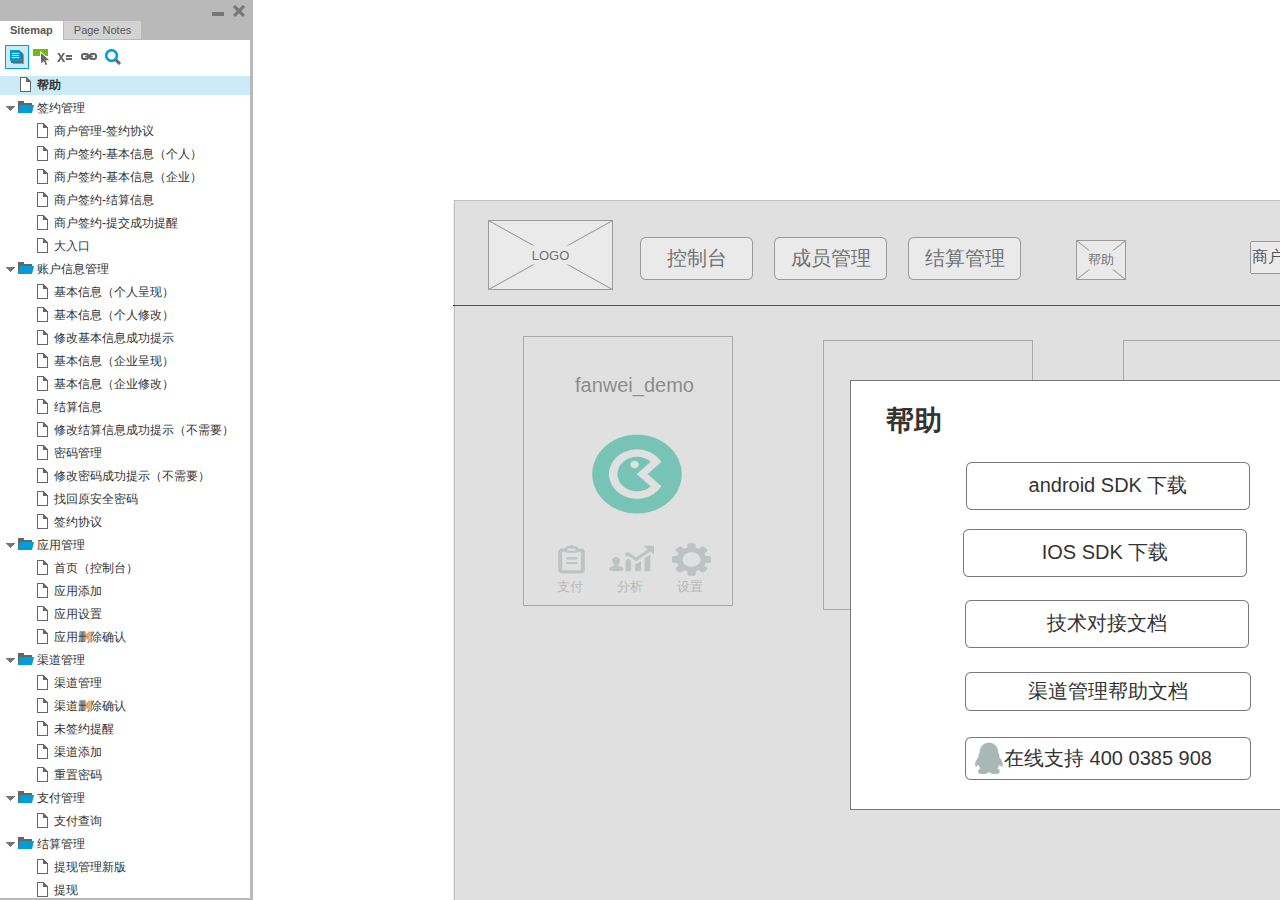
<file: production/index.html>
﻿<!DOCTYPE html>
<html xmlns="http://www.w3.org/1999/xhtml" xml:lang="en" lang="en">
<head>
    <title>Untitled Document</title>
    <meta http-equiv="Content-Type" content="text/html; charset=utf-8" />
    <link type="text/css" href="resources/css/reset.css" rel="Stylesheet" />
    <link type="text/css" href="resources/css/default.css" rel="Stylesheet" />

    <script type="text/javascript">
        if (location.href.toString().indexOf('file://localhost/') == 0) {
            location.href = location.href.toString().replace('file://localhost/', 'file:///');
        }
    </script>

    <script type="text/javascript" src="resources/scripts/jquery-1.7.1.min.js"></script>
    <script type="text/javascript" src="resources/scripts/player/splitter.js"></script>
    <script type="text/javascript" src="resources/scripts/axutils.js"></script>
    <script type="text/javascript" src="resources/scripts/player/axplayer.js"></script>
    <script type="text/javascript" src="resources/scripts/messagecenter.js"></script>
    <script type="text/javascript" src="data/document.js"></script>
    <style type="text/css">

#outerContainer {
	width:1000px;
	height:1500px;
}

.vsplitbar {
	width: 3px;
	background: #B9B9B9;
}

#rightPanel {
    background-color: White;
}

#leftPanel {
    /*min-width: 190px;*/
}

.splitterMask {
   position:absolute;
   top: 0;
   left: 0;
   width: 100%;
   height: 100%;
   overflow: hidden;
   background-image: url(resources/images/transparent.gif);
   z-index: 20000;
}


    </style>
    <script type="text/javascript" language="JavaScript"><!--
        // isolate scope
        (function() {
            setUpController();

            var configuration = $axure.document.configuration;
            var _settings = {};
            _settings.projectId = configuration.prototypeId;
            _settings.isAxshare = configuration.isAxshare;
            _settings.loadFeedbackPlugin = configuration.loadFeedbackPlugin;
            _settings.startCollapsed = HashString("c") == "1";

            $axure.player.settings = _settings;

            $(window).bind('load', function() {
                if(CHROME_5_LOCAL && !$('body').attr('pluginDetected')) {
                    window.location = 'resources/chrome/chrome.html';
                }
            });

            $(document).ready(function() {
                $axure.page.bind('load.start', mainFrame_onload);
                $axure.messageCenter.addMessageListener(messageCenter_message);

                if($axure.player.settings.loadFeedbackPlugin) {
                    if($axure.player.settings.isAxshare) {
                        $axure.utils.loadJS('/Scripts/plugins/feedback/feedback.js');
                    } else {
                        $axure.utils.loadJS('http://share.axure.com/Scripts/plugins/feedback/feedback.js');
                    }
                }

                if(navigator.userAgent.indexOf("MSIE") >= 0) $('#outerContainer').width('100%');
                initialize();
                if($axure.player.settings.startCollapsed) $('#outerContainer').splitter({ sizeLeft: 0 });
                else $('#outerContainer').splitter({ sizeLeft: 250 });
                $('#leftPanel').width(250);

                $(window).resize(function() { resizeContent(); });

                $('#maximizePanelContainer').hide();

                initializeLogo();

                $(window).resize();
                resizeContent();
                //wait for ie to get to a good state and resize
                if($.browser.msie && $.browser.version == "6.0") setTimeout(function() { $('#outerContainer').trigger('resize'); }, 30);

                if($axure.player.settings.startCollapsed) {
                    collapse();
                    $('#leftPanel').width(0);
                }
            });
        })();

        var lastLeftPanelWidth = 250;

        function messageCenter_message(message, data) {
            if(message == 'expandFrame') expand();
        }

        function resizeContent() {
            var newHeight = $(window).height();
            var newWidth = $(window).width();

            var controlContainerHeight = newHeight - 42;
            if($('#interfaceControlFrameLogoContainer').is(':visible')) controlContainerHeight -= $('#interfaceControlFrameLogoContainer').height() + 16;

            $('#outerContainer').height(newHeight).width(newWidth);
            $('.vsplitbar').height(newHeight);
            $('#leftPanel').height(newHeight);
            $('#interfaceControlFrame').height(newHeight);
            $('#interfaceControlFrameContainer').height(controlContainerHeight);

            $('#rightPanel').height(newHeight);
            $('#mainFrame').height(newHeight);

            $('#rightPanel').width($(window).width() - $('#leftPanel').width() - $('.vsplitbar').width());
        }

        function closePlayer() {
            if($axure.page.location) window.location.href = $axure.page.location;
            else {
                var pageFile = getInitialUrl();
                var currentLocation = window.location.toString();
                window.location.href = currentLocation.substr(0, currentLocation.lastIndexOf("/") + 1) + pageFile;
            }
        }

        function replaceHash(newHash) {
            var currentLocWithoutHash = window.location.toString().split('#')[0];

            //We use replace so that every hash change doesn't get appended to the history stack.
            //We use replaceState in browsers that support it, else replace the location
            if (typeof window.history.replaceState != 'undefined') {
                window.history.replaceState(null, null, currentLocWithoutHash + newHash);
            } else {
                window.location.replace(currentLocWithoutHash + newHash);
            }
        }

        function collapse() {
            var currentHash = window.location.hash;
            //If the collapse hash string var isn't present and set to 1, insert it
            if (currentHash.indexOf('#c=1') == -1 && currentHash.indexOf('&c=1') == -1) {
                var hashToSet = '';

                var varIndex = currentHash.indexOf('#c=');
                if (varIndex == -1) varIndex = currentHash.indexOf('&c=');
                if (varIndex != -1) {
                    var newHash = currentHash.substring(0, varIndex);

                    newHash = newHash == '' ? '#c=1' : newHash + '&c=1';

                    var ampIndex = currentHash.indexOf('&', varIndex + 1);
                    if (ampIndex != -1) {
                        newHash = newHash + currentHash.substring(ampIndex);
                    }
                    hashToSet = newHash;
                } else if (currentHash.indexOf('#') != -1) {
                    hashToSet = currentHash + '&c=1';
                } else {
                    hashToSet = '#c=1';
                }

                if (hashToSet != '') {
                    replaceHash(hashToSet);
                }
            }

            $('#maximizePanelContainer').show();
            lastLeftPanelWidth = $('#leftPanel').width();
            $('#leftPanel').hide();
            $('.vsplitbar').hide();
            $('#rightPanel').width($(window).width());
            $(window).resize();
            $('#outerContainer').trigger('resize');
        }

        function expand() {
            var currentHash = self.location.hash;
            var varIndex = currentHash.indexOf('&c=');
            if (varIndex == -1) varIndex = currentHash.indexOf('#c=');
            //If the collapse hash string var is present, remove it
            if (varIndex != -1) {
                var newHash = currentHash.substring(0, varIndex);

                var ampIndex = currentHash.indexOf('&', varIndex + 1);
                if (ampIndex != -1) {
                    newHash = newHash == '' ? '#' + currentHash.substring(ampIndex + 1) : newHash + currentHash.substring(ampIndex);
                }

                replaceHash(newHash);
            }

            $('#maximizePanelContainer').hide();
            $('#leftPanel').width(lastLeftPanelWidth);
            $('#leftPanel').show();
            $('.vsplitbar').show();
            $('#rightPanel').width($(window).width() - $('#leftPanel').width() - $('.vsplitbar').width());
            $(window).resize();
            $('#outerContainer').trigger('resize');
        }

        function initialize() {
            var legacyQString = QueryString("Page");
            if (legacyQString.length > 0) {
                location.href = location.href.substring(0, location.href.indexOf("?")) + "#p=" + legacyQString;
                return;
            }

            var mainFrame = document.getElementById("mainFrame");
            mainFrame.contentWindow.location.href = getInitialUrl();
        }
        
        function getInitialUrl() {
            var pageName = HashString("p");
            if(pageName.length > 0) return pageName + ".html";
            else {
                var url = getFirstPageUrl($axure.document.sitemap.rootNodes);
                return (url ? url : "about:blank");
            }
        }

        function getFirstPageUrl(nodes) {
            for (var i = 0; i < nodes.length; i++) {
                var node = nodes[i];
                if (node.url) return node.url;
                else {
                    var hasChildren = (node.children && node.children.length > 0);
                    if (hasChildren) {
                        var url = getFirstPageUrl(node.children);
                        if (url) return url;
                    }
                }
            }
            return null;
        }

        function initializeLogo() {
            if($axure.document.configuration.logoImagePath) {
                $('#interfaceControlFrameLogoImageContainer').html('<img id="logoImage" src="" />');
                $('#logoImage').attr('src', $axure.document.configuration.logoImagePath).load(function() { resizeContent(); });
                $('#interfaceControlFrameMinimizeContainer').css('background-color', '#FFFFFF');
            } else $('#interfaceControlFrameLogoImageContainer').hide();

            if ($axure.document.configuration.logoImageCaption) {
                $('#interfaceControlFrameLogoCaptionContainer').html($axure.document.configuration.logoImageCaption);
                $('#interfaceControlFrameMinimizeContainer').css('background-color', '#FFFFFF');
            } else $('#interfaceControlFrameLogoCaptionContainer').hide();

            if(!$('#interfaceControlFrameLogoImageContainer').is(':visible') && !$('#interfaceControlFrameLogoCaptionContainer').is(':visible')) {
                $('#interfaceControlFrameLogoContainer').hide();
            }
        }

        function mainFrame_onload() {
            if($axure.page.pageName) document.title = $axure.page.pageName;
        }

        function QueryString(query) {
            var qstring = self.location.href.split("?");
            if(qstring.length < 2) return "";
            return GetParameter(qstring, query);
        }
        
        function GetParameter(qstring, query) {
            var prms = qstring[1].split("&");
            var frmelements = new Array();
            var currprmeter, querystr = "";

            for(var i = 0; i < prms.length; i++) {
                currprmeter = prms[i].split("=");
                frmelements[i] = new Array();
                frmelements[i][0] = currprmeter[0];
                frmelements[i][1] = currprmeter[1];
            }

            for(j = 0; j < frmelements.length; j++) {
                if(frmelements[j][0].toLowerCase() == query.toLowerCase()) {
                    querystr = frmelements[j][1];
                    break;
                }
            }
            return querystr;
        }
        
        function HashString(query) {
            var qstring = self.location.href.split("#");
            if(qstring.length < 2) return "";
            return GetParameter(qstring, query);
        }

    --></script>

    <link type="text/css" rel="Stylesheet" href="plugins/sitemap/styles/sitemap.css" />
    <script type="text/javascript" src="plugins/sitemap/sitemap.js"></script>
    <link type="text/css" rel="Stylesheet" href="plugins/page_notes/styles/page_notes.css" />
    <script type="text/javascript" src="plugins/page_notes/page_notes.js"></script>

</head>
<body scroll="no">
    <div id="outerContainer">

        <div id="leftPanel">
            <div id="interfaceControlFrame">
                <div id="interfaceControlFrameMinimizeContainer">
                    <a title="Minimize" id="interfaceControlFrameMinimizeButton" onclick="collapse();">&nbsp;</a>
                    <div id="interfaceControlFrameCloseContainer">
                        <a title="Close" id="interfaceControlFrameCloseButton" onclick="closePlayer();">&nbsp;</a>
                    </div>
                </div>
                <div id="interfaceControlFrameLogoContainer">
                    <div id="interfaceControlFrameLogoImageContainer"></div>
                    <div id="interfaceControlFrameLogoCaptionContainer"></div>
                </div>
                <div id="interfaceControlFrameHeaderContainer">
                    <ul id="interfaceControlFrameHeader">
                    </ul>
                </div>
                <div id="interfaceControlFrameContainer">
                </div>
            </div>
        </div>
        <div id="rightPanel">
            <iframe id="mainFrame" width="100%" height="100%" src="" frameborder="0" style="display: block;"></iframe>
        </div>

    </div>

    <div id="maximizePanelContainer">
        <iframe id="expandFrame" src="resources/expand.html" width="100%" height="100%" scrolling="no" allowtransparency="true" frameborder="0"></iframe>
    </div>

</body>
</html>
</file>
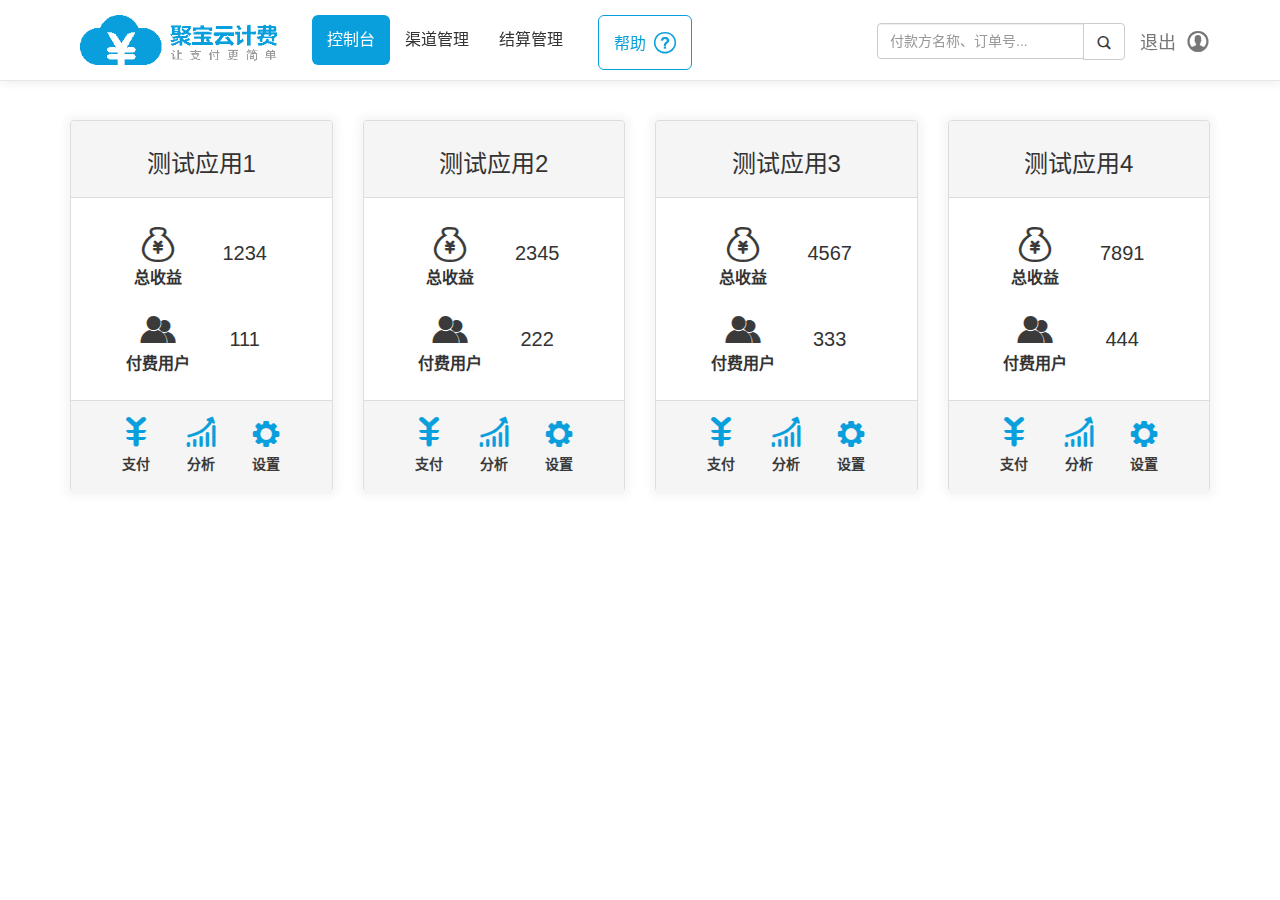
<file: output/beta/V0.1-20160408/template/index.html>
<!DOCTYPE html>
<html lang="zh-CN" ng-app="app" ng-controller="ctrl">

	<head>
		<meta charset="utf-8">
		<meta http-equiv="X-UA-Compatible" content="IE=edge,chrome=1">
		<meta name="viewport" content="width=device-width,initial-scale=1,minimum-scale=1,maximum-scale=1,user-scalable=no" />
		<meta name="HandheldFriendly" content="true">
		<meta http-equiv="Cache-Control" content="no-transform">
		<meta http-equiv="Cache-Control" content="no-siteapp">
		<title>SDK 商户后台</title>
		<meta name="author" content="yhtml5.com" />
		<meta name="keywords" content="">
		<meta name="description" content=" ">
		<meta name="apple-mobile-web-app-capable" content="yes">
		<meta name="apple-mobile-web-app-status-bar-style" content="default">
		<meta name="format-detection" content="telephone=no">
		<link rel="shortcut icon" href="../static/img/shortcut-icon.png" type="image/x-icon">
		    <link rel="stylesheet" type="text/css" href="../static/lib/bootstrap/bootstrap.css" />
    <link rel="stylesheet" type="text/css" href="../static/yhtml5_289807e0.css" />
	</head>

<body class="y-template-index">
	<header class="y-header">
	<nav class="navbar y-navbar-info navbar-fixed-top">
		<div class="container">
			<!-- Brand and toggle get grouped for better mobile display -->
			<div class="navbar-header">
				<button type="button" class="navbar-toggle collapsed" data-toggle="collapse" data-target="#bs-example-navbar-collapse-1" aria-expanded="false">
					<span class="sr-only">Toggle navigation</span>
					<span class="icon-bar"></span>
					<span class="icon-bar"></span>
					<span class="icon-bar"></span>
				</button>
				<a class="navbar-brand y-header-logo" href="#" onclick="javascript:return false;"><img src="[data-uri]" /></a>
			</div>
			<!-- Collect the nav links, forms, and other content for toggling -->
			<div class="collapse navbar-collapse y-mt15" id="bs-example-navbar-collapse-1">
				<ul class="nav navbar-nav text-center" role="tablist">
					<li role="presentation" class="active"><a href="#" onclick="javascript:return false;" aria-controls="y-home" role="tab" data-toggle="tab" data-target=".d-home">控制台</a></li>
					<li role="presentation"><a href="#" onclick="javascript:return false;" aria-controls="y-member" role="tab" data-toggle="tab" data-target=".d-member">渠道管理</a></li>
					<li role="presentation"><a href="#" onclick="javascript:return false;" aria-controls="y-account" role="tab" data-toggle="tab" data-target=".d-account">结算管理</a></li>
					<li><a class="y-header-help" data-toggle="modal" data-target=".d-help-center" href="#" onclick="javascript:return false;"><span>帮助</span><i class="iconfont">&#xe612;</i></a></li>
				</ul>
				<a class="nav navbar-brand navbar-right y-header-close" href="#" onclick="javascript:return false;">退出<i class="iconfont">&#xe608;</i></a>
				<form class="navbar-form pull-right" role="search" action="" method="">
					<div class="input-group y-header-search  hidden-sm">
						<input type="text" class="form-control" id="" value="" placeholder="付款方名称、订单号...">
						<span class="input-group-btn">
						<button class="btn btn-default" type="submit"><i class="iconfont">&#xe611;</i></button>
					</span>
					</div>
				</form>
			</div>
			<!-- /.navbar-collapse -->
		</div>
		<!-- /.container -->
	</nav>
</header>
	<div class="container y-body tab-content">
		<div role="tabpanel" class="tab-pane fade in active d-home" id="y-home">
			<div class="row">
				<div class="col-xs-12 col-sm-4 col-lg-3" ng-repeat="x in userApps">
					<div class="panel panel-default y-panel-display">
	<div class="panel-heading">
		<h3 ng-bind="x.appName"></h3>
	</div>
	<div class="panel-body">
		<div class="row">
			<div class="col-xs-6 col-xs-push-1 y-panel-display-money">
				<i class="iconfont">&#xe610;</i>
				<p>总收益</p>
			</div>
			<div class="col-xs-6 col-xs-pull-1 y-num" ng-bind="x.totalMoneyNum"></div>
		</div>
		<div class="row">
			<div class="col-xs-6 col-xs-push-1 y-panel-display-user">
				<i class="iconfont">&#xe609;</i>
				<p>付费用户</p>
			</div>
			<div class="col-xs-6 col-xs-pull-1 y-num" ng-bind="x.userPayNum"></div>
		</div>
	</div>
	<div class="panel-footer">
		<div class="row y-panel-display-set">
			<div class="col-xs-4 col-xs-push-1">
				<a href="dashboard.html#payment1">
					<i class="iconfont">&#xe601;</i>
					<p>支付</p>
				</a>
			</div>
			<div class="col-xs-4">
				<a href="dashboard.html#analyze2">
					<i class="iconfont">&#xe60d;</i>
					<p>分析</p>
				</a>
			</div>
			<div class="col-xs-4 col-xs-pull-1">
				<a href="dashboard.html#set3">
					<i class="iconfont">&#xe600;</i>
					<p>设置</p>
				</a>
			</div>
		</div>
	</div>
</div>
				</div>
				<!--<div class="col-xs-12 col-sm-4 col-lg-3">
					<link rel="import" href="../components/panel-display/panel-display.html?__inline">
				</div>
				<div class="col-xs-12 col-sm-4 col-lg-3">
					<link rel="import" href="../components/panel-display/panel-display.html?__inline">
				</div>
				<div class="col-xs-12 col-sm-4 col-lg-3">
					<link rel="import" href="../components/panel-add/panel-add.html?__inline">
				</div>-->
			</div>
		</div>
		<div role="tabpanel" class="tab-pane fade d-member" id="y-member">
			<div class="panel panel-default" data-page="canal-manage">
	<div class="panel-heading">
		<div class="row">
			<div class="col-xs-6 col-sm-3 col-lg-2 y-panel-title">渠道列表</div>
			<div class="col-xs-6 visible-xs-block col-sm-3 col-sm-push-1 y-panel-btn">
				<button class="btn btn-info" data-toggle="modal" data-target="#y-member-add">创建渠道</button>
			</div>
			<div class="col-xs-12 col-sm-5 col-sm-pull-1">
				<form class="navbar-form" role="search" action="" method="">
					<div class="input-group y-header-search">
						<input type="text" class="form-control" id="" value="" placeholder="请输入任意内容搜索...">
						<span class="input-group-btn">
						<button class="btn btn-default" type="submit"><i class="iconfont">&#xe611;</i></button>
					</span>
					</div>
				</form>
			</div>
			<div class="col-xs-6 hidden-xs col-sm-3 col-sm-push-1 col-lg-push-2 y-panel-btn">
				<button class="btn btn-info" data-toggle="modal" data-target="#y-member-add">创建渠道</button>
			</div>
		</div>

	</div>
	<div class="panel-body y-min-h300">
		<div class="y-mt40 y-color-default" data-toggle="y-hover-show">
			<i class="iconfont y-transition-color-info y-iconfont-md">&#xe60e;</i>
			<h4 class="">您未添加任何渠道~</h4>
		</div>
		<div class="table-responsive y-hide" data-toggle="y-hover-shown">
			<table class="table table-striped table-hover table-condensed table-bordered y-table-md">
				<thead>
					<tr>
						<th>渠道编号</th>
						<th>邮箱</th>
						<th>渠道名称</th>
						<th>应用名称</th>
						<th>注册日期</th>
						<th>最后登录</th>
						<th>操作</th>
					</tr>
				</thead>
				<tbody data-js="repeat1">
					<tr>
						<td>Data</td>
						<td>Data</td>
						<td>Data</td>
						<td>Data</td>
						<td>Data</td>
						<td>Data</td>
						<td>
							<button type="button" class="btn btn-info" data-toggle="modal" data-target="[data-modal='canal-reset']">重置</button>
							<button type="button" class="btn btn-danger" data-toggle="modal" data-target="[data-modal='canal-delete']">删除</button>
						</td>
					</tr>
				</tbody>
			</table>
		</div>
		<p class="text-info visible-xs">左右滑动显示完整的表格内容</p>
		<div class="text-center">
			<ul class="pagination">
				<li><a href="#">&laquo;&nbsp;上一页</a></li>
				<li class="active"><a href="#">1</a></li>
				<li><a href="#">2</a></li>
				<li><a href="#">3</a></li>
				<li><a href="#">4</a></li>
				<li><a href="#">...</a></li>
				<li><a href="#">下一页&nbsp;&raquo;</a></li>
			</ul>
		</div>
	</div>
</div>
		</div>
		<div role="tabpanel" class="tab-pane fade d-account" id="y-account">
			<div class="row y-account-head y-mlr0">
	<div class="col-xs-12 col-sm-4">
		<div class="y-account-head-money">
			<span><i class="iconfont y-iconfont-xs">&#xe610;</i></span>
			<span class="y-font-b">&nbsp;&nbsp;账户余额:</span>
			<span class="y-ellipsis">174万</span>
		</div>
		<div class="y-mb20">
			<button class="btn y-btn-blue y-btn-sm-sm" data-toggle="tab" data-target="#y-account-withdraw">提现</button>
			<button class="btn btn-default y-mlr10 y-btn-sm-sm" data-toggle="tab" data-target="#y-account-detail">账户详情</button>
			<button class="btn btn-default y-btn-sm-sm" data-toggle="tab" data-target="#y-account-record">提现记录</button>
		</div>
	</div>
	<div class="col-xs-6 col-sm-4 y-account-head-center y-border-none-xs">
		<div class="row y-mt34">
			<div class="col-xs-6 y-transition-color-info">
				<p>可提现金额</p>
				<div class="y-box-sm y-transition-border-color-info">
					176万
				</div>
			</div>
			<div class="col-xs-6 y-transition-color-info">
				<p>提现中金额</p>
				<div class="y-box-sm y-transition-border-color-info">
					88万
				</div>
			</div>
		</div>
	</div>
	<div class="col-xs-6 col-sm-4 y-account-head-right">
		<div class="row y-mt34">
			<div class="col-xs-6 y-transition-color-info">
				<p>收款总金额</p>
				<div class="y-box-sm y-transition-border-color-info">
					1760万
				</div>
			</div>
			<div class="col-xs-6 y-transition-color-info">
				<p>结算总金额</p>
				<div class="y-box-sm y-transition-border-color-info">
					880万
				</div>
			</div>
		</div>
	</div>
</div>
<div class="tab-content">
	<div class="tab-pane fade" id="y-account-withdraw">
		<div class="panel panel-default">
	<div class="panel-heading">
		<h3>功能模块</h3>
	</div>
	<div class="panel-body y-color-default y-card-empty-md">
		<i class="iconfont y-iconfont-md y-transition-color-info">&#xe60d;</i>
		<h4>此功能即将开通</h4>
	</div>
</div>
	</div>
	<div class="tab-pane fade" id="y-account-detail">
		<div class="panel panel-default">
	<div class="panel-heading">
		<h3>功能模块</h3>
	</div>
	<div class="panel-body y-color-default y-card-empty-md">
		<i class="iconfont y-iconfont-md y-transition-color-info">&#xe60d;</i>
		<h4>此功能即将开通</h4>
	</div>
</div>
	</div>
	<div class="tab-pane fade in active" id="y-account-record">
		<div class="panel panel-default" data-modal="account-record">
	<div class="panel-heading">
		<div class="row">
			<div class="col-xs-12 col-sm-3 y-panel-title">提现记录</div>
			<div class="col-xs-6 col-sm-3 col-sm-pull-1 y-lh52">
				<div class="btn-group" role="group">
					<button type="button" class="btn y-btn-blue dropdown-toggle" data-toggle="dropdown" aria-haspopup="true" aria-expanded="false">
                           <span class="j-date">选择日期</span><span class="caret"></span></button>
					<ul class="dropdown-menu j-menu-date">
						<li><a href="#">今日</a></li>
						<li><a href="#">昨日</a></li>
						<li><a href="#">近7日</a></li>
						<li><a href="#">近30日</a></li>
						<li><a href="#">全部</a></li>
					</ul>
				</div>
			</div>
			<div class="col-xs-6 col-sm-3 col-sm-push-3 y-lh52">
				<button class="btn y-btn-blue">导出</button>
				<button class="btn y-btn-blue">刷新</button>
			</div>
		</div>
		<!--row-->
	</div>
	<div class="panel-body">
		<div class="table-responsive y-dashboard-payment-table">
			<table class="table table-striped table-hover table-condensed table-bordered y-table-md">
				<thead>
					<tr>
						<th>提现时间</th>
						<th>姓名</th>
						<th>帐号</th>
						<th>银行</th>
						<th>分行</th>
						<th>省份</th>
						<th>城市</th>
						<th>商家实付</th>
						<th>商家实收</th>
						<th>手续费</th>
						<th>状态</th>
						<th>处理时间</th>
						<th>出款通道</th>
						<th>操作</th>
					</tr>
				</thead>
				<tbody data-js="repeat2">
					<tr>
						<td>Data</td>
						<td>Data</td>
						<td>Data</td>
						<td>Data</td>
						<td>Data</td>
						<td>Data</td>
						<td>Data</td>
						<td class="text-primary">Data</td>
						<td class="text-primary">Data</td>
						<td class="text-danger">Data</td>
						<td class="text-success">Data</td>
						<td>Data</td>
						<td>Data</td>
						<td><button type="button" class="btn btn-info">操作</button></td>
					</tr>
				</tbody>
			</table>
		</div>
		<!--y-dashboard-payment-table-->
		<p class="text-info visible-xs">左右滑动显示完整的表格内容</p>
		<div class="text-center">
			<ul class="pagination">
				<li><a href="#">&laquo;&nbsp;上一页</a></li>
				<li class="active"><a href="#">1</a></li>
				<li><a href="#">2</a></li>
				<li><a href="#">3</a></li>
				<li><a href="#">4</a></li>
				<li><a href="#">...</a></li>
				<li><a href="#">下一页&nbsp;&raquo;</a></li>
			</ul>
		</div>
	</div>
</div>
	</div>
</div>
		</div>
	</div>
	<div class="container y-defer">
		<div class="modal fade y-help-center d-help-center" id="" tabindex="-1" role="dialog" aria-labelledby="help-center">
	<div class="modal-dialog" role="document">
		<div class="modal-content">
			<div class="modal-header y-modal-header-default">
				<button type="button" class="close" data-dismiss="modal" aria-label="Close"><span aria-hidden="true">&times;</span></button>
				<h3 class="modal-title" id="myModalLabel">帮助中心</h3>
			</div>
			<div class="modal-body">
				<div class="list-group">
					<a href="#" class="list-group-item active row">
						<div class="col-xs-3 col-xs-push-1">
							<i class="iconfont">&#xe604;</i>
						</div>
						<div class="col-xs-9 col-xs-pull-1">
							Android SDK 下载
						</div>
					</a>
					<a href="#" class="list-group-item row">
						<div class="col-xs-3 col-xs-push-1">
							<i class="iconfont">&#xe616;</i>
						</div>
						<div class="col-xs-9 col-xs-pull-1">
							IOS SDK 下载
						</div>
					</a>
					<a href="#" class="list-group-item row">
						<div class="col-xs-3 col-xs-push-1">
							<i class="iconfont">&#xe617;</i>
						</div>
						<div class="col-xs-9 col-xs-pull-1">
							技术对接文档
						</div>
					</a>
					<a href="#" class="list-group-item row">
						<div class="col-xs-3 col-xs-push-1">
							<i class="iconfont">&#xe618;</i>
						</div>
						<div class="col-xs-9 col-xs-pull-1">
							渠道帮助文档
						</div>
					</a>
					<a href="#" class="list-group-item row">
						<div class="col-xs-3 col-xs-push-1">
							<i class="iconfont">&#xe615;</i>
						</div>
						<div class="col-xs-9 col-xs-pull-1">
							在线支持 4000385908
						</div>
					</a>
				</div>
			</div>
		</div>
	</div>
</div>
		<div class="modal fade y-member-add" id="y-member-add" tabindex="-1" role="dialog" aria-labelledby="member-add">
	<div class="modal-dialog" role="document">
		<div class="modal-content">
			<div class="modal-header y-modal-header-default">
				<button type="button" class="close" data-dismiss="modal" aria-label="Close"><span aria-hidden="true">&times;</span></button>
				<h3 class="modal-title" id="myModalLabel">创建渠道</h3>
			</div>
			<div class="modal-body y-pd30">
				<form class="form-horizontal" action="">
					<div class="form-group">
						<label for="inputEmail3" class="col-sm-2 col-sm-push-1 control-label">邮箱地址</label>
						<div class="col-sm-8 col-sm-push-1">
							<input type="email" class="form-control" name="" id="inputEmail3" value="" placeholder="请输入邮箱地址...">
						</div>
					</div>
					<div class="form-group">
						<label for="" class="col-sm-2 col-sm-push-1 control-label">电话号码</label>
						<div class="col-sm-8 col-sm-push-1">
							<input type="email" class="form-control" name="" id="" value="" placeholder="请输入电话号码...">
						</div>
					</div>
					<div class="form-group">
						<label for="inputEmail" class="col-sm-2 col-sm-push-1 control-label">输入密码</label>
						<div class="col-sm-8 col-sm-push-1">
							<input type="email" class="form-control" name="" id="inputEmail" value="" placeholder="请输入您的密码...">
						</div>
					</div>
					<div class="form-group">
						<label for="inputEmail" class="col-sm-2 col-sm-push-1 control-label">确认密码</label>
						<div class="col-sm-8 col-sm-push-1">
							<input type="email" class="form-control" name="" id="inputEmail" value="" placeholder="请确认您的密码...">
						</div>
					</div>
					<div class="form-group">
						<label for="userName" class="col-sm-2 col-sm-push-1 control-label">成员名称</label>
						<div class="col-sm-8 col-sm-push-1">
							<input type="email" class="form-control" name="" id="userName" value="" placeholder="请输入成员名称...">
						</div>
					</div>
					<div class="form-group">
						<label for="userName" class="col-sm-2 col-sm-push-1 control-label">选择应用</label>
						<div class="col-sm-8 col-sm-push-1">
							<select class="form-control" name="">
							<option value="">英雄联盟</option>
							<option value="">Dota传奇</option>
							<option value="">极品飞车</option>
							<option value="">三国杀</option>
						</select>
						</div>
					</div>
				</form>
			</div>
			<div class="modal-footer y-modal-footer-default">
				<button class="btn btn-info y-member-add-create center-block" type="button" data-loading-text="添加中.." autocomplete="off">添加</button>
			</div>
		</div>
		<!--modal-content-->
	</div>
</div>
		<div class="modal fade" data-modal="canal-delete" tabindex="-1" role="dialog" aria-labelledby="canal-delete">
	<div class="modal-dialog" role="document">
		<div class="modal-content">
			<div class="modal-header y-modal-header-default">
				<button type="button" class="close" data-dismiss="modal" aria-label="Close"><span aria-hidden="true">&times;</span></button>
				<h3 class="modal-title" id="">删除渠道</h3>
			</div>
			<div class="modal-body y-pd30">
				<form class="form-horizontal" action="">
					<div class="form-group">
						<label for="inputEmail3" class="col-xs-11 col-xs-push-1 col-sm-2 col-sm-push-1 control-label">安全密码</label>
						<div class="col-xs-7 col-xs-push-1 col-sm-6 col-sm-push-1">
							<input type="password" class="form-control" name="" id="inputEmail3" value="" placeholder="请输入安全密码..." autocomplete="off">
						</div>
					</div>
					<div class="form-group">
						<label for="" class="col-xs-11 col-xs-push-1 col-sm-2 col-sm-push-1 control-label">验证码</label>
						<div class="col-xs-7 col-xs-push-1 col-sm-6 col-sm-push-1">
							<input type="text" class="form-control" name="" id="" value="" placeholder="请输入短信验证码..." >
						</div>
						<div class="col-xs-3 col-xs-push-1 col-sm-4 col-sm-push-1">
							<button class="btn btn-info" type="button" data-js="send-message" data-loading-text="发送中.." autocomplete="off">发送验证码</button>
						</div>
					</div>
				</form>
			</div>
			<div class="modal-footer y-modal-footer-default">
				<button class="btn btn-info  center-block" type="button" data-dismiss="modal" aria-label="Close">确定</button>
			</div>
		</div>
		<!--modal-content-->
	</div>
</div>
		<div class="modal fade" id="" tabindex="1" role="dialog" data-modal="canal-reset">
	<div class="modal-dialog modal-sm" role="document">
		<div class="modal-content">
			<div class="modal-header y-modal-header-default">
				<button type="button" class="close" data-dismiss="modal" aria-label="Close"><span aria-hidden="true">&times;</span></button>
				<h3 class="modal-title" id="myModalLabel">重置密码</h3>
			</div>
			<div class="modal-body">
				<form class="form-horizontal" action="">
					<div class="form-group">
						<label for="inputEmail" class="col-sm-4 control-label">输入密码</label>
						<div class="col-sm-8">
							<input type="email" class="form-control" name="" id="inputEmail" value="" placeholder="请输入您的密码...">
						</div>
					</div>
					<div class="form-group">
						<label for="inputEmail" class="col-sm-4 control-label">确认密码</label>
						<div class="col-sm-8">
							<input type="email" class="form-control" name="" id="inputEmail" value="" placeholder="请确认您的密码...">
						</div>
					</div>
				</form>
			</div>
			<div class="modal-footer y-modal-footer-default">
				<button class="btn btn-info center-block" type="button" data-dismiss="modal">确定</button>
			</div>
		</div>
		<!--modal-content-->
	</div>
</div>
	</div>
<script type="text/javascript" src="../static/lib/jquery/jquery.min.js"></script>
<script type="text/javascript" src="../static/lib/bootstrap/bootstrap.js"></script>
<script type="text/javascript" src="../static/lib/angular/angular.min.js"></script>
<script type="text/javascript" src="../static/yhtml5_dba742d1.js"></script>
</body>

</html>
</file>
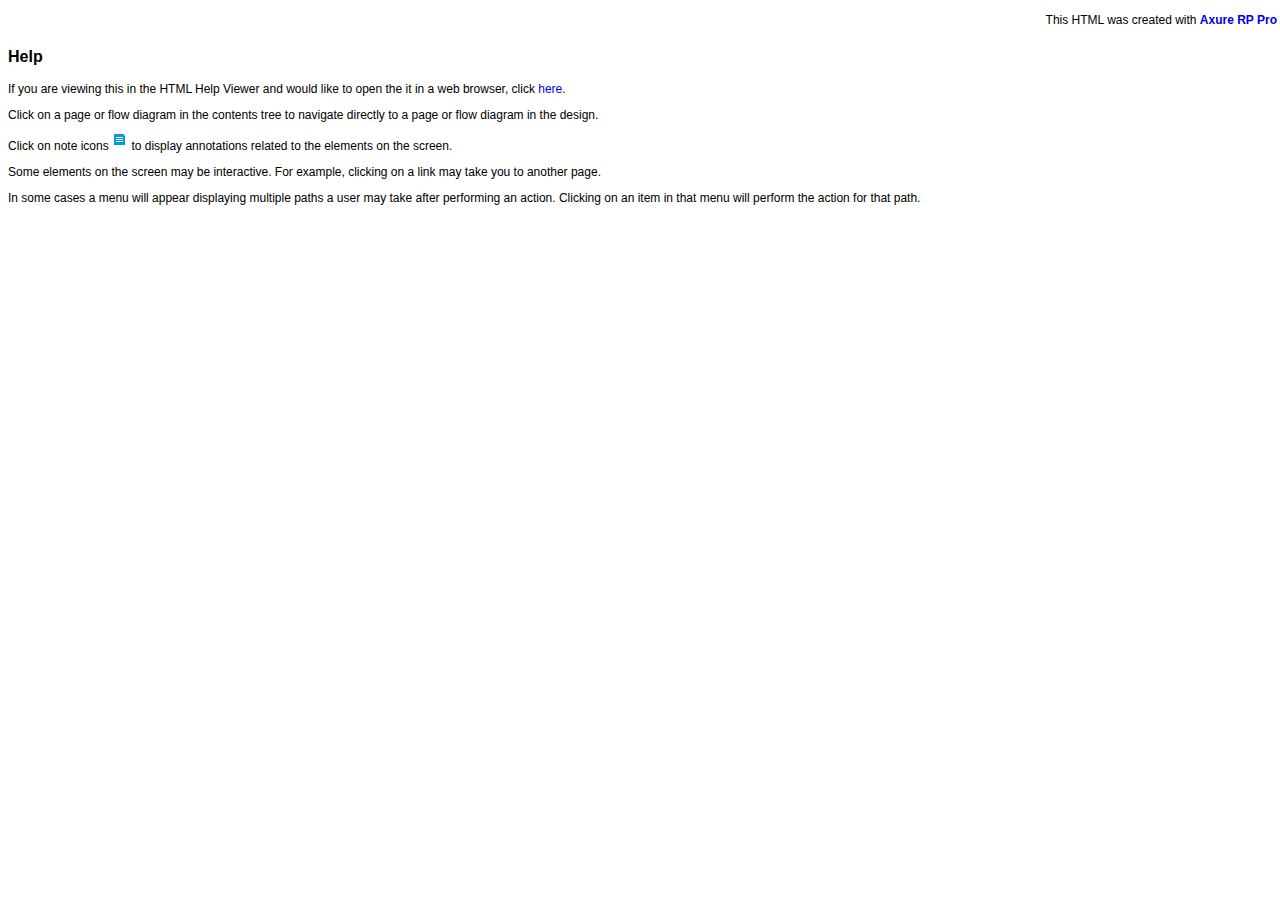
<file: production/chm_start.html>
﻿<HTML>
<HEAD><meta http-equiv="content-type" content="text/html; charset=utf-8">
</HEAD>
<BODY style='font-family: arial; font-size: 12px;'>

<div style="padding:5px; width:100%; text-align:right">
This HTML was created with <a style="text-decoration:none;" href="http://www.axure.com" target=_blank><strong>Axure RP Pro</strong></a></div>
<p style='font-size: 16px;'><b>Help</b></p>
<p>If you are viewing this in the HTML 
Help Viewer and would like to open the it in a web browser, click 
<a style="text-decoration:none;" href="start.html" target=_blank>here</a>.</p>
<p>Click on a page or flow diagram in the contents 
tree to navigate directly to a page or flow diagram in the design.</p>
<p>Click on note icons 
<img border="0" src="resources/css/images/note.gif" width="16" height="16"> 
to display annotations related to the 
elements on the screen.</p>
<p>Some elements on the screen may be interactive. 
For example, clicking on a link may take you to another page.</p>
<p>In some cases a menu will appear displaying 
multiple paths a user may take after performing an action. Clicking on an item in that menu will perform the 
action for that path.</p>

</BODY>
</HTML>
</file>
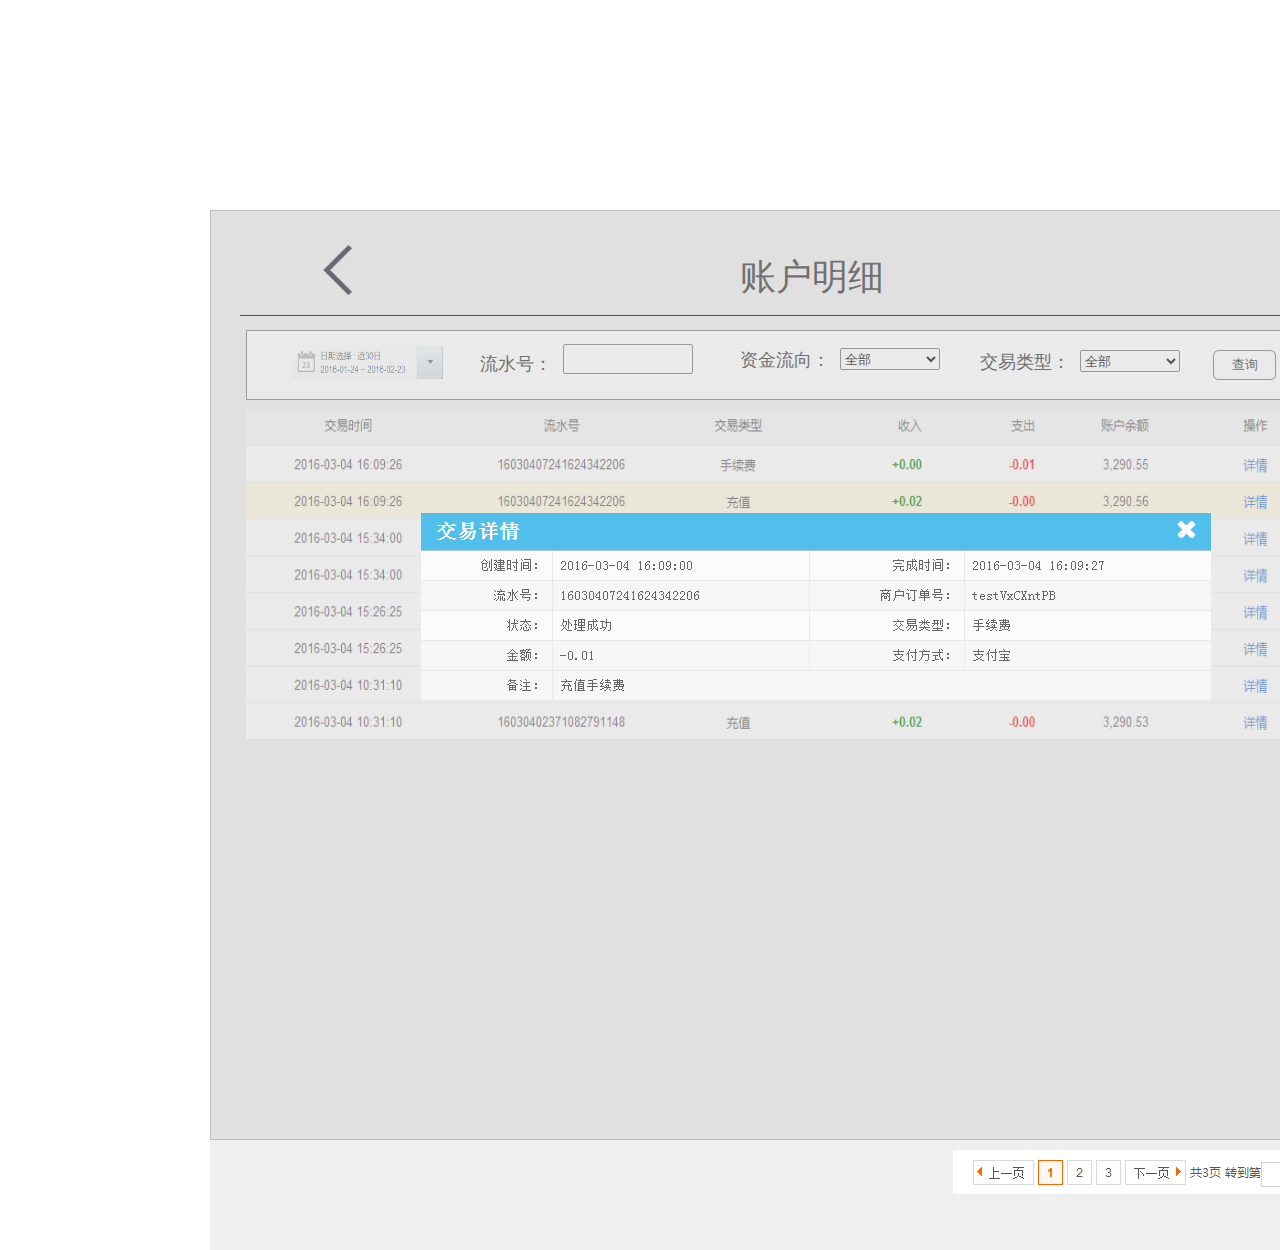
<file: production/交易详情（第一版不做）.html>
﻿<!DOCTYPE html>
<html>
  <head>
    <title>交易详情（第一版不做）</title>
    <meta http-equiv="content-type" content="text/html; charset=utf-8"/>
    <meta name="apple-mobile-web-app-capable" content="yes"/>
    <link href="resources/css/jquery-ui-themes.css" type="text/css" rel="stylesheet"/>
    <link href="resources/css/axure_rp_page.css" type="text/css" rel="stylesheet"/>
    <link href="data/styles.css" type="text/css" rel="stylesheet"/>
    <link href="files/交易详情（第一版不做）/styles.css" type="text/css" rel="stylesheet"/>
    <script src="resources/scripts/jquery-1.7.1.min.js"></script>
    <script src="resources/scripts/jquery-ui-1.8.10.custom.min.js"></script>
    <script src="resources/scripts/axure/axQuery.js"></script>
    <script src="resources/scripts/axure/globals.js"></script>
    <script src="resources/scripts/axutils.js"></script>
    <script src="resources/scripts/axure/annotation.js"></script>
    <script src="resources/scripts/axure/axQuery.std.js"></script>
    <script src="resources/scripts/axure/doc.js"></script>
    <script src="data/document.js"></script>
    <script src="resources/scripts/messagecenter.js"></script>
    <script src="resources/scripts/axure/events.js"></script>
    <script src="resources/scripts/axure/action.js"></script>
    <script src="resources/scripts/axure/expr.js"></script>
    <script src="resources/scripts/axure/geometry.js"></script>
    <script src="resources/scripts/axure/flyout.js"></script>
    <script src="resources/scripts/axure/ie.js"></script>
    <script src="resources/scripts/axure/model.js"></script>
    <script src="resources/scripts/axure/repeater.js"></script>
    <script src="resources/scripts/axure/sto.js"></script>
    <script src="resources/scripts/axure/utils.temp.js"></script>
    <script src="resources/scripts/axure/variables.js"></script>
    <script src="resources/scripts/axure/drag.js"></script>
    <script src="resources/scripts/axure/move.js"></script>
    <script src="resources/scripts/axure/visibility.js"></script>
    <script src="resources/scripts/axure/style.js"></script>
    <script src="resources/scripts/axure/adaptive.js"></script>
    <script src="resources/scripts/axure/tree.js"></script>
    <script src="resources/scripts/axure/init.temp.js"></script>
    <script src="files/交易详情（第一版不做）/data.js"></script>
    <script src="resources/scripts/axure/legacy.js"></script>
    <script src="resources/scripts/axure/viewer.js"></script>
    <script type="text/javascript">
      $axure.utils.getTransparentGifPath = function() { return 'resources/images/transparent.gif'; };
      $axure.utils.getOtherPath = function() { return 'resources/Other.html'; };
      $axure.utils.getReloadPath = function() { return 'resources/reload.html'; };
    </script>
  </head>
  <body>
    <div id="base" class="">

      <!-- Unnamed (形状) -->
      <div id="u0" class="ax_形状">
        <img id="u0_img" class="img " src="images/交易详情（第一版不做）/u0.png"/>
        <!-- Unnamed () -->
        <div id="u1" class="text"></div>
      </div>

      <!-- Unnamed (形状) -->
      <div id="u2" class="ax_文本">
        <img id="u2_img" class="img " src="resources/images/transparent.gif"/>
        <!-- Unnamed () -->
        <div id="u3" class="text">
          <p><span>账户明细</span></p>
        </div>
      </div>

      <!-- Unnamed (水平线) -->
      <div id="u4" class="ax_水平线">
        <img id="u4_start" class="img " src="resources/images/transparent.gif" alt="u4_start"/>
        <img id="u4_end" class="img " src="resources/images/transparent.gif" alt="u4_end"/>
        <img id="u4_line" class="img " src="images/渠道添加/u4_line.png" alt="u4_line"/>
      </div>

      <!-- Unnamed (图片) -->
      <div id="u5" class="ax_图片">
        <img id="u5_img" class="img " src="images/渠道添加/u5.png"/>
        <!-- Unnamed () -->
        <div id="u6" class="text"></div>
      </div>

      <!-- Unnamed (形状) -->
      <div id="u7" class="ax_形状">
        <img id="u7_img" class="img " src="images/支付查询/u40.png"/>
        <!-- Unnamed () -->
        <div id="u8" class="text"></div>
      </div>

      <!-- Unnamed (图片) -->
      <div id="u9" class="ax_图片">
        <img id="u9_img" class="img " src="images/支付查询/u42.png"/>
        <!-- Unnamed () -->
        <div id="u10" class="text"></div>
      </div>

      <!-- 日期筛选 (图片) -->
      <div id="u11" class="ax_图片" data-label="日期筛选">
        <img id="u11_img" class="img " src="images/支付查询/日期筛选_u318.png"/>
        <!-- Unnamed () -->
        <div id="u12" class="text"></div>
      </div>

      <!-- Unnamed (Hot Spot) -->
      <div id="u13" class="ax_hot_spot">
      </div>

      <!-- Unnamed (形状) -->
      <div id="u14" class="ax_形状">
        <img id="u14_img" class="img " src="images/支付查询/u46.png"/>
        <!-- Unnamed () -->
        <div id="u15" class="text">
          <p><span>导出</span></p>
        </div>
      </div>

      <!-- Unnamed (形状) -->
      <div id="u16" class="ax_形状">
        <img id="u16_img" class="img " src="images/支付查询/u46.png"/>
        <!-- Unnamed () -->
        <div id="u17" class="text">
          <p><span>查询</span></p>
        </div>
      </div>

      <!-- Unnamed (文本框(单行)) -->
      <div id="u18" class="ax_文本框_单行_">
        <input id="u18_input" type="text" value=""/>
      </div>

      <!-- Unnamed (图片) -->
      <div id="u19" class="ax_图片">
        <img id="u19_img" class="img " src="images/提现记录/u16.png"/>
        <!-- Unnamed () -->
        <div id="u20" class="text"></div>
      </div>

      <!-- Unnamed (形状) -->
      <div id="u21" class="ax_文本">
        <img id="u21_img" class="img " src="resources/images/transparent.gif"/>
        <!-- Unnamed () -->
        <div id="u22" class="text">
          <p><span>流水号：</span></p>
        </div>
      </div>

      <!-- Unnamed (形状) -->
      <div id="u23" class="ax_文本">
        <img id="u23_img" class="img " src="resources/images/transparent.gif"/>
        <!-- Unnamed () -->
        <div id="u24" class="text">
          <p><span>资金流向：</span></p>
        </div>
      </div>

      <!-- Unnamed (下拉列表框) -->
      <div id="u25" class="ax_下拉列表框">
        <select id="u25_input">
          <option selected value="全部">全部</option>
          <option value="收入">收入</option>
          <option value="支出">支出</option>
        </select>
      </div>

      <!-- Unnamed (形状) -->
      <div id="u26" class="ax_文本">
        <img id="u26_img" class="img " src="resources/images/transparent.gif"/>
        <!-- Unnamed () -->
        <div id="u27" class="text">
          <p><span>交易类型：</span></p>
        </div>
      </div>

      <!-- Unnamed (下拉列表框) -->
      <div id="u28" class="ax_下拉列表框">
        <select id="u28_input">
          <option value="全部">全部</option>
          <option value="提现">提现</option>
        </select>
      </div>

      <!-- Unnamed (图片) -->
      <div id="u29" class="ax_图片">
        <img id="u29_img" class="img " src="images/账户明细（第一版不做）/u29.png"/>
        <!-- Unnamed () -->
        <div id="u30" class="text"></div>
      </div>

      <!-- Unnamed (形状) -->
      <div id="u31" class="ax_形状">
        <img id="u31_img" class="img " src="images/修改基本信息成功提示/u115.png"/>
        <!-- Unnamed () -->
        <div id="u32" class="text"></div>
      </div>

      <!-- Unnamed (图片) -->
      <div id="u33" class="ax_图片">
        <img id="u33_img" class="img " src="images/交易详情（第一版不做）/u33.png"/>
        <!-- Unnamed () -->
        <div id="u34" class="text"></div>
      </div>

      <!-- Unnamed (形状) -->
      <div id="u35" class="ax_形状">
        <img id="u35_img" class="img " src="images/帮助/u88.png"/>
        <!-- Unnamed () -->
        <div id="u36" class="text">
          <p><span>1、</span><span>交易</span><span>详情与PC一样</span></p>
        </div>
      </div>
    </div>
  </body>
</html>
</file>
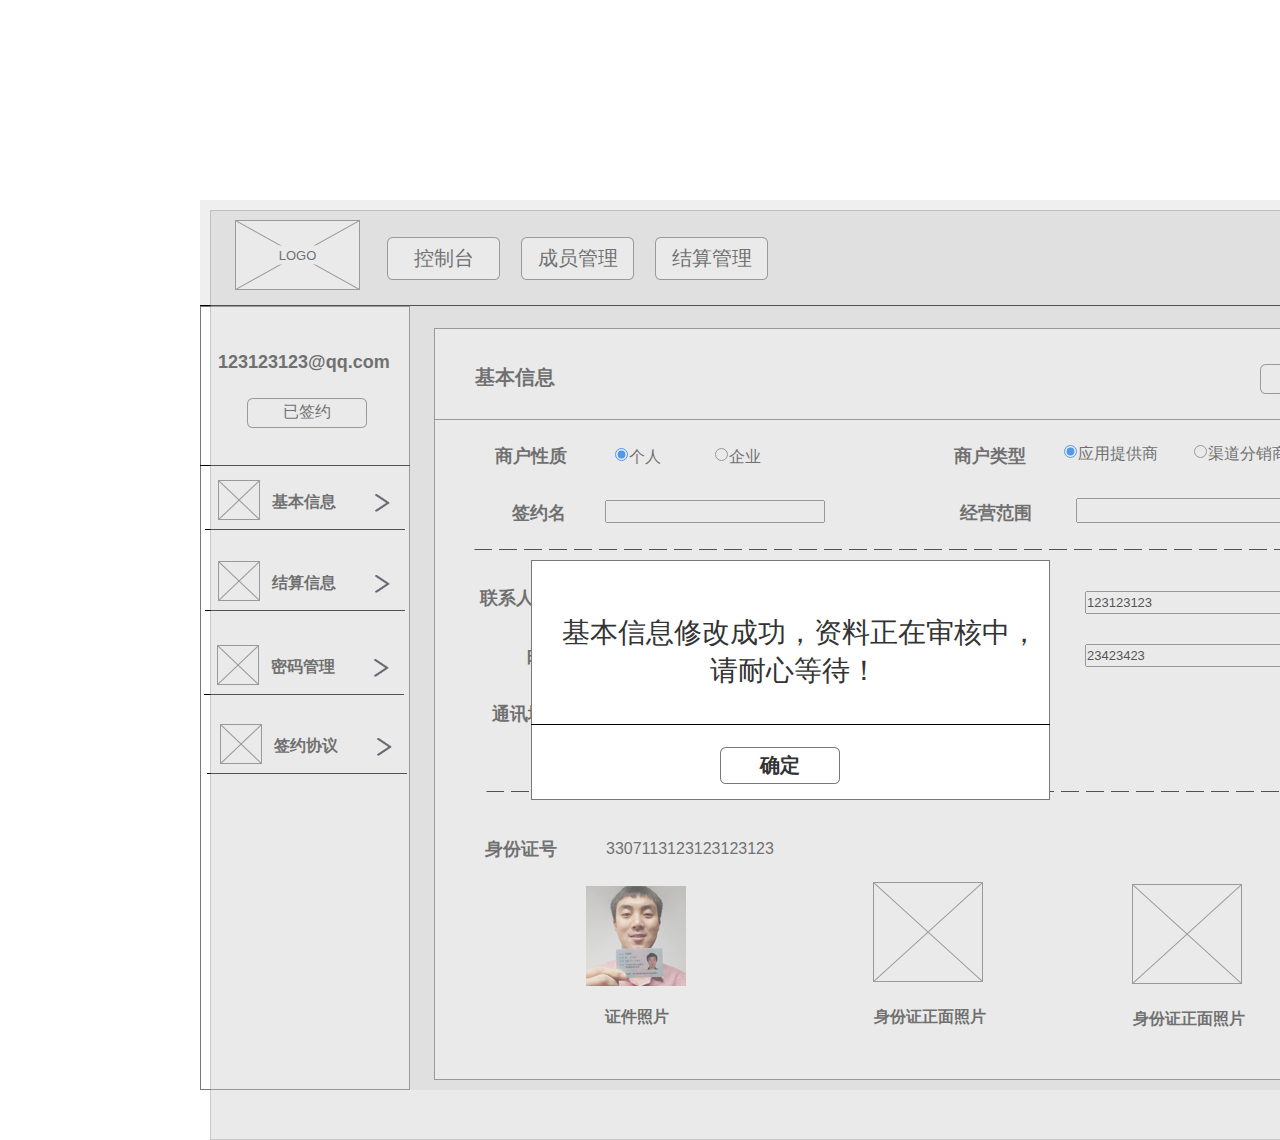
<file: production/修改基本信息成功提示.html>
﻿<!DOCTYPE html>
<html>
  <head>
    <title>修改基本信息成功提示</title>
    <meta http-equiv="content-type" content="text/html; charset=utf-8"/>
    <meta name="apple-mobile-web-app-capable" content="yes"/>
    <link href="resources/css/jquery-ui-themes.css" type="text/css" rel="stylesheet"/>
    <link href="resources/css/axure_rp_page.css" type="text/css" rel="stylesheet"/>
    <link href="data/styles.css" type="text/css" rel="stylesheet"/>
    <link href="files/修改基本信息成功提示/styles.css" type="text/css" rel="stylesheet"/>
    <script src="resources/scripts/jquery-1.7.1.min.js"></script>
    <script src="resources/scripts/jquery-ui-1.8.10.custom.min.js"></script>
    <script src="resources/scripts/axure/axQuery.js"></script>
    <script src="resources/scripts/axure/globals.js"></script>
    <script src="resources/scripts/axutils.js"></script>
    <script src="resources/scripts/axure/annotation.js"></script>
    <script src="resources/scripts/axure/axQuery.std.js"></script>
    <script src="resources/scripts/axure/doc.js"></script>
    <script src="data/document.js"></script>
    <script src="resources/scripts/messagecenter.js"></script>
    <script src="resources/scripts/axure/events.js"></script>
    <script src="resources/scripts/axure/action.js"></script>
    <script src="resources/scripts/axure/expr.js"></script>
    <script src="resources/scripts/axure/geometry.js"></script>
    <script src="resources/scripts/axure/flyout.js"></script>
    <script src="resources/scripts/axure/ie.js"></script>
    <script src="resources/scripts/axure/model.js"></script>
    <script src="resources/scripts/axure/repeater.js"></script>
    <script src="resources/scripts/axure/sto.js"></script>
    <script src="resources/scripts/axure/utils.temp.js"></script>
    <script src="resources/scripts/axure/variables.js"></script>
    <script src="resources/scripts/axure/drag.js"></script>
    <script src="resources/scripts/axure/move.js"></script>
    <script src="resources/scripts/axure/visibility.js"></script>
    <script src="resources/scripts/axure/style.js"></script>
    <script src="resources/scripts/axure/adaptive.js"></script>
    <script src="resources/scripts/axure/tree.js"></script>
    <script src="resources/scripts/axure/init.temp.js"></script>
    <script src="files/修改基本信息成功提示/data.js"></script>
    <script src="resources/scripts/axure/legacy.js"></script>
    <script src="resources/scripts/axure/viewer.js"></script>
    <script type="text/javascript">
      $axure.utils.getTransparentGifPath = function() { return 'resources/images/transparent.gif'; };
      $axure.utils.getOtherPath = function() { return 'resources/Other.html'; };
      $axure.utils.getReloadPath = function() { return 'resources/reload.html'; };
    </script>
  </head>
  <body>
    <div id="base" class="">

      <!-- Unnamed (形状) -->
      <div id="u0" class="ax_形状">
        <img id="u0_img" class="img " src="images/大入口/u0.png"/>
        <!-- Unnamed () -->
        <div id="u1" class="text"></div>
      </div>

      <!-- Unnamed (水平线) -->
      <div id="u2" class="ax_水平线">
        <img id="u2_start" class="img " src="resources/images/transparent.gif" alt="u2_start"/>
        <img id="u2_end" class="img " src="resources/images/transparent.gif" alt="u2_end"/>
        <img id="u2_line" class="img " src="images/帮助/u43_line.png" alt="u2_line"/>
      </div>

      <!-- Unnamed (形状) -->
      <div id="u3" class="ax_形状">
        <img id="u3_img" class="img " src="images/帮助/u47.png"/>
        <!-- Unnamed () -->
        <div id="u4" class="text">
          <p><span>LOGO</span></p>
        </div>
      </div>

      <!-- Unnamed (形状) -->
      <div id="u5" class="ax_形状">
        <img id="u5_img" class="img " src="images/帮助/u49.png"/>
        <!-- Unnamed () -->
        <div id="u6" class="text">
          <p><span>控制台</span></p>
        </div>
      </div>

      <!-- Unnamed (形状) -->
      <div id="u7" class="ax_形状">
        <img id="u7_img" class="img " src="images/帮助/u49.png"/>
        <!-- Unnamed () -->
        <div id="u8" class="text">
          <p><span>成员管理</span></p>
        </div>
      </div>

      <!-- Unnamed (形状) -->
      <div id="u9" class="ax_形状">
        <img id="u9_img" class="img " src="images/帮助/u49.png"/>
        <!-- Unnamed () -->
        <div id="u10" class="text">
          <p><span>结算</span><span>管理</span></p>
        </div>
      </div>

      <!-- Unnamed (图片) -->
      <div id="u11" class="ax_图片">
        <img id="u11_img" class="img " src="images/帮助/u57.png"/>
        <!-- Unnamed () -->
        <div id="u12" class="text"></div>
      </div>

      <!-- Unnamed (形状) -->
      <div id="u13" class="ax_形状">
        <img id="u13_img" class="img " src="images/基本信息（个人呈现）/u13.png"/>
        <!-- Unnamed () -->
        <div id="u14" class="text"></div>
      </div>

      <!-- Unnamed (形状) -->
      <div id="u15" class="ax_文本">
        <img id="u15_img" class="img " src="resources/images/transparent.gif"/>
        <!-- Unnamed () -->
        <div id="u16" class="text">
          <p><span>123123123@qq.com</span></p>
        </div>
      </div>

      <!-- Unnamed (形状) -->
      <div id="u17" class="ax_形状">
        <img id="u17_img" class="img " src="images/帮助/u64.png"/>
        <!-- Unnamed () -->
        <div id="u18" class="text">
          <p><span>已签约</span></p>
        </div>
      </div>

      <!-- Unnamed (水平线) -->
      <div id="u19" class="ax_水平线">
        <img id="u19_start" class="img " src="resources/images/transparent.gif" alt="u19_start"/>
        <img id="u19_end" class="img " src="resources/images/transparent.gif" alt="u19_end"/>
        <img id="u19_line" class="img " src="images/基本信息（个人呈现）/u19_line.png" alt="u19_line"/>
      </div>

      <!-- Unnamed (水平线) -->
      <div id="u20" class="ax_水平线">
        <img id="u20_start" class="img " src="resources/images/transparent.gif" alt="u20_start"/>
        <img id="u20_end" class="img " src="resources/images/transparent.gif" alt="u20_end"/>
        <img id="u20_line" class="img " src="images/基本信息（个人呈现）/u20_line.png" alt="u20_line"/>
      </div>

      <!-- Unnamed (形状) -->
      <div id="u21" class="ax_形状">
        <img id="u21_img" class="img " src="images/基本信息（个人呈现）/u21.png"/>
        <!-- Unnamed () -->
        <div id="u22" class="text"></div>
      </div>

      <!-- Unnamed (形状) -->
      <div id="u23" class="ax_文本">
        <img id="u23_img" class="img " src="resources/images/transparent.gif"/>
        <!-- Unnamed () -->
        <div id="u24" class="text">
          <p><span>基本信息</span></p>
        </div>
      </div>

      <!-- Unnamed (图片) -->
      <div id="u25" class="ax_图片">
        <img id="u25_img" class="img " src="images/基本信息（个人呈现）/u25.png"/>
        <!-- Unnamed () -->
        <div id="u26" class="text"></div>
      </div>

      <!-- Unnamed (形状) -->
      <div id="u27" class="ax_形状">
        <img id="u27_img" class="img " src="images/基本信息（个人呈现）/u27.png"/>
        <!-- Unnamed () -->
        <div id="u28" class="text"></div>
      </div>

      <!-- Unnamed (形状) -->
      <div id="u29" class="ax_形状">
        <img id="u29_img" class="img " src="images/基本信息（个人呈现）/u29.png"/>
        <!-- Unnamed () -->
        <div id="u30" class="text"></div>
      </div>

      <!-- Unnamed (形状) -->
      <div id="u31" class="ax_文本">
        <img id="u31_img" class="img " src="resources/images/transparent.gif"/>
        <!-- Unnamed () -->
        <div id="u32" class="text">
          <p><span>基本信息</span></p>
        </div>
      </div>

      <!-- Unnamed (水平线) -->
      <div id="u33" class="ax_水平线">
        <img id="u33_start" class="img " src="resources/images/transparent.gif" alt="u33_start"/>
        <img id="u33_end" class="img " src="resources/images/transparent.gif" alt="u33_end"/>
        <img id="u33_line" class="img " src="images/商户签约-基本信息（个人）/u35_line.png" alt="u33_line"/>
      </div>

      <!-- Unnamed (形状) -->
      <div id="u34" class="ax_文本">
        <img id="u34_img" class="img " src="resources/images/transparent.gif"/>
        <!-- Unnamed () -->
        <div id="u35" class="text">
          <p><span>身份证</span><span>号</span></p>
        </div>
      </div>

      <!-- Unnamed (形状) -->
      <div id="u36" class="ax_文本">
        <img id="u36_img" class="img " src="resources/images/transparent.gif"/>
        <!-- Unnamed () -->
        <div id="u37" class="text">
          <p><span>证件照片</span></p>
        </div>
      </div>

      <!-- Unnamed (图片) -->
      <div id="u38" class="ax_图片">
        <img id="u38_img" class="img " src="images/商户签约-基本信息（个人）/u43.jpg"/>
        <!-- Unnamed () -->
        <div id="u39" class="text"></div>
      </div>

      <!-- Unnamed (形状) -->
      <div id="u40" class="ax_形状">
        <img id="u40_img" class="img " src="images/商户签约-基本信息（个人）/u47.png"/>
        <!-- Unnamed () -->
        <div id="u41" class="text"></div>
      </div>

      <!-- Unnamed (形状) -->
      <div id="u42" class="ax_文本">
        <img id="u42_img" class="img " src="resources/images/transparent.gif"/>
        <!-- Unnamed () -->
        <div id="u43" class="text">
          <p><span>身份证正面照片</span></p>
        </div>
      </div>

      <!-- Unnamed (形状) -->
      <div id="u44" class="ax_形状">
        <img id="u44_img" class="img " src="images/商户签约-基本信息（个人）/u47.png"/>
        <!-- Unnamed () -->
        <div id="u45" class="text"></div>
      </div>

      <!-- Unnamed (形状) -->
      <div id="u46" class="ax_文本">
        <img id="u46_img" class="img " src="resources/images/transparent.gif"/>
        <!-- Unnamed () -->
        <div id="u47" class="text">
          <p><span>身份证正面照片</span></p>
        </div>
      </div>

      <!-- Unnamed (水平线) -->
      <div id="u48" class="ax_水平线">
        <img id="u48_start" class="img " src="resources/images/transparent.gif" alt="u48_start"/>
        <img id="u48_end" class="img " src="resources/images/transparent.gif" alt="u48_end"/>
        <img id="u48_line" class="img " src="images/商户签约-基本信息（个人）/u35_line.png" alt="u48_line"/>
      </div>

      <!-- Unnamed (形状) -->
      <div id="u49" class="ax_文本">
        <img id="u49_img" class="img " src="resources/images/transparent.gif"/>
        <!-- Unnamed () -->
        <div id="u50" class="text">
          <p><span>3307113123123123123</span></p>
        </div>
      </div>

      <!-- Unnamed (形状) -->
      <div id="u51" class="ax_形状">
        <img id="u51_img" class="img " src="images/基本信息（个人呈现）/u85.png"/>
        <!-- Unnamed () -->
        <div id="u52" class="text">
          <p><span>保存</span></p>
        </div>
      </div>

      <!-- Unnamed (形状) -->
      <div id="u53" class="ax_文本">
        <img id="u53_img" class="img " src="resources/images/transparent.gif"/>
        <!-- Unnamed () -->
        <div id="u54" class="text">
          <p><span>联系人姓名</span></p>
        </div>
      </div>

      <!-- Unnamed (文本框(单行)) -->
      <div id="u55" class="ax_文本框_单行_">
        <input id="u55_input" type="text" value="青木"/>
      </div>

      <!-- Unnamed (形状) -->
      <div id="u56" class="ax_文本">
        <img id="u56_img" class="img " src="resources/images/transparent.gif"/>
        <!-- Unnamed () -->
        <div id="u57" class="text">
          <p><span>联系电话</span></p>
        </div>
      </div>

      <!-- Unnamed (文本框(单行)) -->
      <div id="u58" class="ax_文本框_单行_">
        <input id="u58_input" type="text" value="123123123"/>
      </div>

      <!-- Unnamed (形状) -->
      <div id="u59" class="ax_文本">
        <img id="u59_img" class="img " src="resources/images/transparent.gif"/>
        <!-- Unnamed () -->
        <div id="u60" class="text">
          <p><span>邮箱</span></p>
        </div>
      </div>

      <!-- Unnamed (文本框(单行)) -->
      <div id="u61" class="ax_文本框_单行_">
        <input id="u61_input" type="text" value="3234234@qq.com"/>
      </div>

      <!-- Unnamed (形状) -->
      <div id="u62" class="ax_文本">
        <img id="u62_img" class="img " src="resources/images/transparent.gif"/>
        <!-- Unnamed () -->
        <div id="u63" class="text">
          <p><span>Q</span><span>Q</span></p>
        </div>
      </div>

      <!-- Unnamed (文本框(单行)) -->
      <div id="u64" class="ax_文本框_单行_">
        <input id="u64_input" type="text" value="23423423"/>
      </div>

      <!-- Unnamed (形状) -->
      <div id="u65" class="ax_文本">
        <img id="u65_img" class="img " src="resources/images/transparent.gif"/>
        <!-- Unnamed () -->
        <div id="u66" class="text">
          <p><span>通讯地址</span></p>
        </div>
      </div>

      <!-- Unnamed (下拉列表框) -->
      <div id="u67" class="ax_下拉列表框">
        <select id="u67_input">
          <option value="浙江">浙江</option>
        </select>
      </div>

      <!-- Unnamed (下拉列表框) -->
      <div id="u68" class="ax_下拉列表框">
        <select id="u68_input">
          <option value="杭州">杭州</option>
        </select>
      </div>

      <!-- Unnamed (文本框(单行)) -->
      <div id="u69" class="ax_文本框_单行_">
        <input id="u69_input" type="text" value="发生大幅"/>
      </div>

      <!-- Unnamed (水平线) -->
      <div id="u70" class="ax_水平线">
        <img id="u70_start" class="img " src="resources/images/transparent.gif" alt="u70_start"/>
        <img id="u70_end" class="img " src="resources/images/transparent.gif" alt="u70_end"/>
        <img id="u70_line" class="img " src="images/基本信息（个人呈现）/u20_line.png" alt="u70_line"/>
      </div>

      <!-- Unnamed (形状) -->
      <div id="u71" class="ax_形状">
        <img id="u71_img" class="img " src="images/基本信息（个人呈现）/u21.png"/>
        <!-- Unnamed () -->
        <div id="u72" class="text"></div>
      </div>

      <!-- Unnamed (形状) -->
      <div id="u73" class="ax_文本">
        <img id="u73_img" class="img " src="resources/images/transparent.gif"/>
        <!-- Unnamed () -->
        <div id="u74" class="text">
          <p><span>结算信息</span></p>
        </div>
      </div>

      <!-- Unnamed (图片) -->
      <div id="u75" class="ax_图片">
        <img id="u75_img" class="img " src="images/基本信息（个人呈现）/u25.png"/>
        <!-- Unnamed () -->
        <div id="u76" class="text"></div>
      </div>

      <!-- Unnamed (水平线) -->
      <div id="u77" class="ax_水平线">
        <img id="u77_start" class="img " src="resources/images/transparent.gif" alt="u77_start"/>
        <img id="u77_end" class="img " src="resources/images/transparent.gif" alt="u77_end"/>
        <img id="u77_line" class="img " src="images/基本信息（个人呈现）/u20_line.png" alt="u77_line"/>
      </div>

      <!-- Unnamed (形状) -->
      <div id="u78" class="ax_形状">
        <img id="u78_img" class="img " src="images/基本信息（个人呈现）/u21.png"/>
        <!-- Unnamed () -->
        <div id="u79" class="text"></div>
      </div>

      <!-- Unnamed (形状) -->
      <div id="u80" class="ax_文本">
        <img id="u80_img" class="img " src="resources/images/transparent.gif"/>
        <!-- Unnamed () -->
        <div id="u81" class="text">
          <p><span>密码管理</span></p>
        </div>
      </div>

      <!-- Unnamed (图片) -->
      <div id="u82" class="ax_图片">
        <img id="u82_img" class="img " src="images/基本信息（个人呈现）/u25.png"/>
        <!-- Unnamed () -->
        <div id="u83" class="text"></div>
      </div>

      <!-- Unnamed (水平线) -->
      <div id="u84" class="ax_水平线">
        <img id="u84_start" class="img " src="resources/images/transparent.gif" alt="u84_start"/>
        <img id="u84_end" class="img " src="resources/images/transparent.gif" alt="u84_end"/>
        <img id="u84_line" class="img " src="images/基本信息（个人呈现）/u20_line.png" alt="u84_line"/>
      </div>

      <!-- Unnamed (形状) -->
      <div id="u85" class="ax_形状">
        <img id="u85_img" class="img " src="images/基本信息（个人呈现）/u21.png"/>
        <!-- Unnamed () -->
        <div id="u86" class="text"></div>
      </div>

      <!-- Unnamed (形状) -->
      <div id="u87" class="ax_文本">
        <img id="u87_img" class="img " src="resources/images/transparent.gif"/>
        <!-- Unnamed () -->
        <div id="u88" class="text">
          <p><span>签约协议</span></p>
        </div>
      </div>

      <!-- Unnamed (图片) -->
      <div id="u89" class="ax_图片">
        <img id="u89_img" class="img " src="images/基本信息（个人呈现）/u25.png"/>
        <!-- Unnamed () -->
        <div id="u90" class="text"></div>
      </div>

      <!-- Unnamed (形状) -->
      <div id="u91" class="ax_文本">
        <img id="u91_img" class="img " src="resources/images/transparent.gif"/>
        <!-- Unnamed () -->
        <div id="u92" class="text">
          <p><span>商户类型</span></p>
        </div>
      </div>

      <!-- Unnamed (单选框) -->
      <div id="u93" class="ax_单选框">
        <label for="u93_input">
          <!-- Unnamed () -->
          <div id="u94" class="text">
            <p><span>应用提供商</span></p>
          </div>
        </label>
        <input id="u93_input" type="radio" value="radio" name="u93" checked/>
      </div>

      <!-- Unnamed (单选框) -->
      <div id="u95" class="ax_单选框">
        <label for="u95_input">
          <!-- Unnamed () -->
          <div id="u96" class="text">
            <p><span>渠道分销商</span></p>
          </div>
        </label>
        <input id="u95_input" type="radio" value="radio" name="u95"/>
      </div>

      <!-- Unnamed (形状) -->
      <div id="u97" class="ax_文本">
        <img id="u97_img" class="img " src="resources/images/transparent.gif"/>
        <!-- Unnamed () -->
        <div id="u98" class="text">
          <p><span>商户</span><span>性质</span></p>
        </div>
      </div>

      <!-- Unnamed (单选框) -->
      <div id="u99" class="ax_单选框">
        <label for="u99_input">
          <!-- Unnamed () -->
          <div id="u100" class="text">
            <p><span>企业</span></p>
          </div>
        </label>
        <input id="u99_input" type="radio" value="radio" name="u99"/>
      </div>

      <!-- Unnamed (单选框) -->
      <div id="u101" class="ax_单选框">
        <label for="u101_input">
          <!-- Unnamed () -->
          <div id="u102" class="text">
            <p><span>个人</span></p>
          </div>
        </label>
        <input id="u101_input" type="radio" value="radio" name="u101" checked/>
      </div>

      <!-- Unnamed (形状) -->
      <div id="u103" class="ax_文本">
        <img id="u103_img" class="img " src="resources/images/transparent.gif"/>
        <!-- Unnamed () -->
        <div id="u104" class="text">
          <p><span>签约</span><span>名</span></p>
        </div>
      </div>

      <!-- Unnamed (文本框(单行)) -->
      <div id="u105" class="ax_文本框_单行_">
        <input id="u105_input" type="text" value=""/>
      </div>

      <!-- Unnamed (形状) -->
      <div id="u106" class="ax_文本">
        <img id="u106_img" class="img " src="resources/images/transparent.gif"/>
        <!-- Unnamed () -->
        <div id="u107" class="text">
          <p><span>经营范围</span></p>
        </div>
      </div>

      <!-- Unnamed (下拉列表框) -->
      <div id="u108" class="ax_下拉列表框">
        <select id="u108_input">
        </select>
      </div>

      <!-- Unnamed (形状) -->
      <div id="u109" class="ax_形状">
        <img id="u109_img" class="img " src="images/帮助/u88.png"/>
        <!-- Unnamed () -->
        <div id="u110" class="text">
          <p><span>1、异常提醒跟首次提交资料时一样。</span></p><p><span>2、如果是已审核状态修改资料，</span><span>点击保存后跳回资料呈现状态</span><span>，且</span><span></span><span>审核状态切换为“审核中”。</span></p><p><span>3、各个</span><span>编辑框内的显示信息都为原先填写内容。</span></p>
        </div>
      </div>

      <!-- Unnamed (Hot Spot) -->
      <div id="u111" class="ax_hot_spot">
      </div>

      <!-- Unnamed (Hot Spot) -->
      <div id="u112" class="ax_hot_spot">
      </div>

      <!-- Unnamed (Hot Spot) -->
      <div id="u113" class="ax_hot_spot">
      </div>

      <!-- Unnamed (Hot Spot) -->
      <div id="u114" class="ax_hot_spot">
      </div>

      <!-- Unnamed (形状) -->
      <div id="u115" class="ax_形状">
        <img id="u115_img" class="img " src="images/修改基本信息成功提示/u115.png"/>
        <!-- Unnamed () -->
        <div id="u116" class="text"></div>
      </div>

      <!-- Unnamed (形状) -->
      <div id="u117" class="ax_形状">
        <img id="u117_img" class="img " src="images/商户签约-提交成功提醒/u90.png"/>
        <!-- Unnamed () -->
        <div id="u118" class="text"></div>
      </div>

      <!-- Unnamed (水平线) -->
      <div id="u119" class="ax_水平线">
        <img id="u119_start" class="img " src="resources/images/transparent.gif" alt="u119_start"/>
        <img id="u119_end" class="img " src="resources/images/transparent.gif" alt="u119_end"/>
        <img id="u119_line" class="img " src="images/商户签约-提交成功提醒/u92_line.png" alt="u119_line"/>
      </div>

      <!-- Unnamed (形状) -->
      <div id="u120" class="ax_形状">
        <img id="u120_img" class="img " src="images/商户签约-提交成功提醒/u93.png"/>
        <!-- Unnamed () -->
        <div id="u121" class="text">
          <p><span>确定</span></p>
        </div>
      </div>

      <!-- Unnamed (形状) -->
      <div id="u122" class="ax_文本">
        <img id="u122_img" class="img " src="resources/images/transparent.gif"/>
        <!-- Unnamed () -->
        <div id="u123" class="text">
          <p><span>基本信息</span><span></span><span>修改</span><span></span><span>成功，资料正在审核中，</span></p><p><span>&nbsp; &nbsp; &nbsp; &nbsp; </span><span>&nbsp; &nbsp; &nbsp; &nbsp; &nbsp;&nbsp; </span><span>请耐心等待</span><span>！</span></p>
        </div>
      </div>
    </div>
  </body>
</html>
</file>
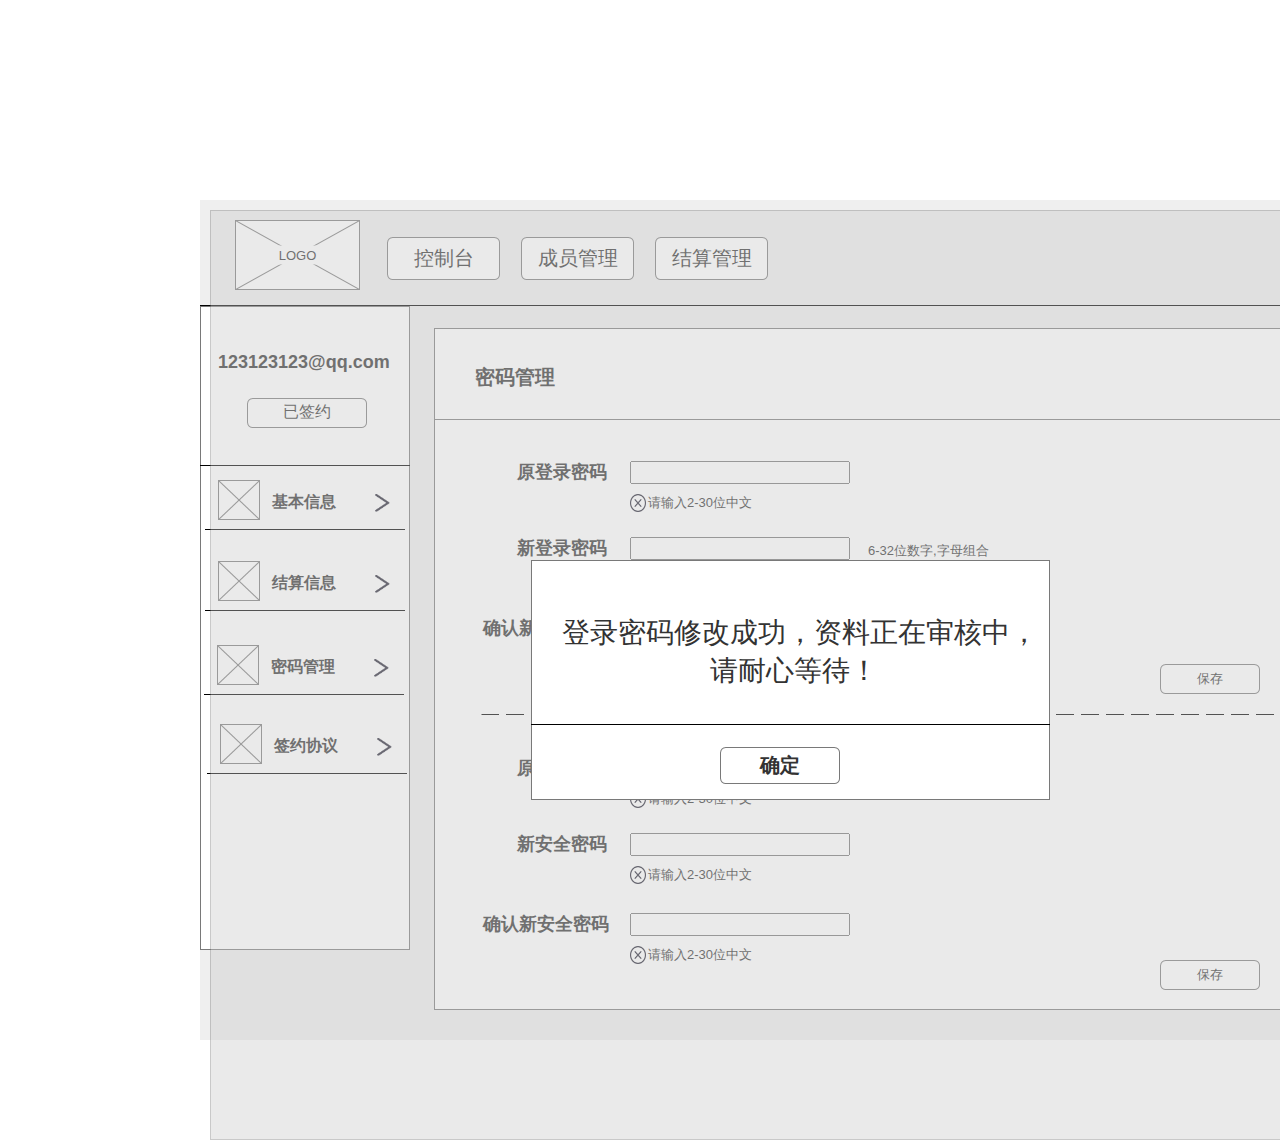
<file: production/修改密码成功提示（不需要）.html>
﻿<!DOCTYPE html>
<html>
  <head>
    <title>修改密码成功提示（不需要）</title>
    <meta http-equiv="content-type" content="text/html; charset=utf-8"/>
    <meta name="apple-mobile-web-app-capable" content="yes"/>
    <link href="resources/css/jquery-ui-themes.css" type="text/css" rel="stylesheet"/>
    <link href="resources/css/axure_rp_page.css" type="text/css" rel="stylesheet"/>
    <link href="data/styles.css" type="text/css" rel="stylesheet"/>
    <link href="files/修改密码成功提示（不需要）/styles.css" type="text/css" rel="stylesheet"/>
    <script src="resources/scripts/jquery-1.7.1.min.js"></script>
    <script src="resources/scripts/jquery-ui-1.8.10.custom.min.js"></script>
    <script src="resources/scripts/axure/axQuery.js"></script>
    <script src="resources/scripts/axure/globals.js"></script>
    <script src="resources/scripts/axutils.js"></script>
    <script src="resources/scripts/axure/annotation.js"></script>
    <script src="resources/scripts/axure/axQuery.std.js"></script>
    <script src="resources/scripts/axure/doc.js"></script>
    <script src="data/document.js"></script>
    <script src="resources/scripts/messagecenter.js"></script>
    <script src="resources/scripts/axure/events.js"></script>
    <script src="resources/scripts/axure/action.js"></script>
    <script src="resources/scripts/axure/expr.js"></script>
    <script src="resources/scripts/axure/geometry.js"></script>
    <script src="resources/scripts/axure/flyout.js"></script>
    <script src="resources/scripts/axure/ie.js"></script>
    <script src="resources/scripts/axure/model.js"></script>
    <script src="resources/scripts/axure/repeater.js"></script>
    <script src="resources/scripts/axure/sto.js"></script>
    <script src="resources/scripts/axure/utils.temp.js"></script>
    <script src="resources/scripts/axure/variables.js"></script>
    <script src="resources/scripts/axure/drag.js"></script>
    <script src="resources/scripts/axure/move.js"></script>
    <script src="resources/scripts/axure/visibility.js"></script>
    <script src="resources/scripts/axure/style.js"></script>
    <script src="resources/scripts/axure/adaptive.js"></script>
    <script src="resources/scripts/axure/tree.js"></script>
    <script src="resources/scripts/axure/init.temp.js"></script>
    <script src="files/修改密码成功提示（不需要）/data.js"></script>
    <script src="resources/scripts/axure/legacy.js"></script>
    <script src="resources/scripts/axure/viewer.js"></script>
    <script type="text/javascript">
      $axure.utils.getTransparentGifPath = function() { return 'resources/images/transparent.gif'; };
      $axure.utils.getOtherPath = function() { return 'resources/Other.html'; };
      $axure.utils.getReloadPath = function() { return 'resources/reload.html'; };
    </script>
  </head>
  <body>
    <div id="base" class="">

      <!-- Unnamed (形状) -->
      <div id="u0" class="ax_形状">
        <img id="u0_img" class="img " src="images/密码管理/u0.png"/>
        <!-- Unnamed () -->
        <div id="u1" class="text"></div>
      </div>

      <!-- Unnamed (水平线) -->
      <div id="u2" class="ax_水平线">
        <img id="u2_start" class="img " src="resources/images/transparent.gif" alt="u2_start"/>
        <img id="u2_end" class="img " src="resources/images/transparent.gif" alt="u2_end"/>
        <img id="u2_line" class="img " src="images/帮助/u43_line.png" alt="u2_line"/>
      </div>

      <!-- Unnamed (形状) -->
      <div id="u3" class="ax_形状">
        <img id="u3_img" class="img " src="images/帮助/u47.png"/>
        <!-- Unnamed () -->
        <div id="u4" class="text">
          <p><span>LOGO</span></p>
        </div>
      </div>

      <!-- Unnamed (形状) -->
      <div id="u5" class="ax_形状">
        <img id="u5_img" class="img " src="images/帮助/u49.png"/>
        <!-- Unnamed () -->
        <div id="u6" class="text">
          <p><span>控制台</span></p>
        </div>
      </div>

      <!-- Unnamed (形状) -->
      <div id="u7" class="ax_形状">
        <img id="u7_img" class="img " src="images/帮助/u49.png"/>
        <!-- Unnamed () -->
        <div id="u8" class="text">
          <p><span>成员管理</span></p>
        </div>
      </div>

      <!-- Unnamed (形状) -->
      <div id="u9" class="ax_形状">
        <img id="u9_img" class="img " src="images/帮助/u49.png"/>
        <!-- Unnamed () -->
        <div id="u10" class="text">
          <p><span>结算</span><span>管理</span></p>
        </div>
      </div>

      <!-- Unnamed (图片) -->
      <div id="u11" class="ax_图片">
        <img id="u11_img" class="img " src="images/帮助/u57.png"/>
        <!-- Unnamed () -->
        <div id="u12" class="text"></div>
      </div>

      <!-- Unnamed (形状) -->
      <div id="u13" class="ax_形状">
        <img id="u13_img" class="img " src="images/结算信息/u13.png"/>
        <!-- Unnamed () -->
        <div id="u14" class="text"></div>
      </div>

      <!-- Unnamed (形状) -->
      <div id="u15" class="ax_文本">
        <img id="u15_img" class="img " src="resources/images/transparent.gif"/>
        <!-- Unnamed () -->
        <div id="u16" class="text">
          <p><span>123123123@qq.com</span></p>
        </div>
      </div>

      <!-- Unnamed (形状) -->
      <div id="u17" class="ax_形状">
        <img id="u17_img" class="img " src="images/帮助/u64.png"/>
        <!-- Unnamed () -->
        <div id="u18" class="text">
          <p><span>已签约</span></p>
        </div>
      </div>

      <!-- Unnamed (水平线) -->
      <div id="u19" class="ax_水平线">
        <img id="u19_start" class="img " src="resources/images/transparent.gif" alt="u19_start"/>
        <img id="u19_end" class="img " src="resources/images/transparent.gif" alt="u19_end"/>
        <img id="u19_line" class="img " src="images/基本信息（个人呈现）/u19_line.png" alt="u19_line"/>
      </div>

      <!-- Unnamed (水平线) -->
      <div id="u20" class="ax_水平线">
        <img id="u20_start" class="img " src="resources/images/transparent.gif" alt="u20_start"/>
        <img id="u20_end" class="img " src="resources/images/transparent.gif" alt="u20_end"/>
        <img id="u20_line" class="img " src="images/基本信息（个人呈现）/u20_line.png" alt="u20_line"/>
      </div>

      <!-- Unnamed (形状) -->
      <div id="u21" class="ax_形状">
        <img id="u21_img" class="img " src="images/基本信息（个人呈现）/u21.png"/>
        <!-- Unnamed () -->
        <div id="u22" class="text"></div>
      </div>

      <!-- Unnamed (形状) -->
      <div id="u23" class="ax_文本">
        <img id="u23_img" class="img " src="resources/images/transparent.gif"/>
        <!-- Unnamed () -->
        <div id="u24" class="text">
          <p><span>基本信息</span></p>
        </div>
      </div>

      <!-- Unnamed (图片) -->
      <div id="u25" class="ax_图片">
        <img id="u25_img" class="img " src="images/基本信息（个人呈现）/u25.png"/>
        <!-- Unnamed () -->
        <div id="u26" class="text"></div>
      </div>

      <!-- Unnamed (形状) -->
      <div id="u27" class="ax_形状">
        <img id="u27_img" class="img " src="images/密码管理/u27.png"/>
        <!-- Unnamed () -->
        <div id="u28" class="text"></div>
      </div>

      <!-- Unnamed (形状) -->
      <div id="u29" class="ax_形状">
        <img id="u29_img" class="img " src="images/基本信息（个人呈现）/u29.png"/>
        <!-- Unnamed () -->
        <div id="u30" class="text"></div>
      </div>

      <!-- Unnamed (形状) -->
      <div id="u31" class="ax_文本">
        <img id="u31_img" class="img " src="resources/images/transparent.gif"/>
        <!-- Unnamed () -->
        <div id="u32" class="text">
          <p><span>密码管理</span></p>
        </div>
      </div>

      <!-- Unnamed (水平线) -->
      <div id="u33" class="ax_水平线">
        <img id="u33_start" class="img " src="resources/images/transparent.gif" alt="u33_start"/>
        <img id="u33_end" class="img " src="resources/images/transparent.gif" alt="u33_end"/>
        <img id="u33_line" class="img " src="images/基本信息（个人呈现）/u20_line.png" alt="u33_line"/>
      </div>

      <!-- Unnamed (形状) -->
      <div id="u34" class="ax_形状">
        <img id="u34_img" class="img " src="images/基本信息（个人呈现）/u21.png"/>
        <!-- Unnamed () -->
        <div id="u35" class="text"></div>
      </div>

      <!-- Unnamed (形状) -->
      <div id="u36" class="ax_文本">
        <img id="u36_img" class="img " src="resources/images/transparent.gif"/>
        <!-- Unnamed () -->
        <div id="u37" class="text">
          <p><span>结算信息</span></p>
        </div>
      </div>

      <!-- Unnamed (图片) -->
      <div id="u38" class="ax_图片">
        <img id="u38_img" class="img " src="images/基本信息（个人呈现）/u25.png"/>
        <!-- Unnamed () -->
        <div id="u39" class="text"></div>
      </div>

      <!-- Unnamed (水平线) -->
      <div id="u40" class="ax_水平线">
        <img id="u40_start" class="img " src="resources/images/transparent.gif" alt="u40_start"/>
        <img id="u40_end" class="img " src="resources/images/transparent.gif" alt="u40_end"/>
        <img id="u40_line" class="img " src="images/基本信息（个人呈现）/u20_line.png" alt="u40_line"/>
      </div>

      <!-- Unnamed (形状) -->
      <div id="u41" class="ax_形状">
        <img id="u41_img" class="img " src="images/基本信息（个人呈现）/u21.png"/>
        <!-- Unnamed () -->
        <div id="u42" class="text"></div>
      </div>

      <!-- Unnamed (形状) -->
      <div id="u43" class="ax_文本">
        <img id="u43_img" class="img " src="resources/images/transparent.gif"/>
        <!-- Unnamed () -->
        <div id="u44" class="text">
          <p><span>密码管理</span></p>
        </div>
      </div>

      <!-- Unnamed (图片) -->
      <div id="u45" class="ax_图片">
        <img id="u45_img" class="img " src="images/基本信息（个人呈现）/u25.png"/>
        <!-- Unnamed () -->
        <div id="u46" class="text"></div>
      </div>

      <!-- Unnamed (水平线) -->
      <div id="u47" class="ax_水平线">
        <img id="u47_start" class="img " src="resources/images/transparent.gif" alt="u47_start"/>
        <img id="u47_end" class="img " src="resources/images/transparent.gif" alt="u47_end"/>
        <img id="u47_line" class="img " src="images/基本信息（个人呈现）/u20_line.png" alt="u47_line"/>
      </div>

      <!-- Unnamed (形状) -->
      <div id="u48" class="ax_形状">
        <img id="u48_img" class="img " src="images/基本信息（个人呈现）/u21.png"/>
        <!-- Unnamed () -->
        <div id="u49" class="text"></div>
      </div>

      <!-- Unnamed (形状) -->
      <div id="u50" class="ax_文本">
        <img id="u50_img" class="img " src="resources/images/transparent.gif"/>
        <!-- Unnamed () -->
        <div id="u51" class="text">
          <p><span>签约协议</span></p>
        </div>
      </div>

      <!-- Unnamed (图片) -->
      <div id="u52" class="ax_图片">
        <img id="u52_img" class="img " src="images/基本信息（个人呈现）/u25.png"/>
        <!-- Unnamed () -->
        <div id="u53" class="text"></div>
      </div>

      <!-- Unnamed (水平线) -->
      <div id="u54" class="ax_水平线">
        <img id="u54_start" class="img " src="resources/images/transparent.gif" alt="u54_start"/>
        <img id="u54_end" class="img " src="resources/images/transparent.gif" alt="u54_end"/>
        <img id="u54_line" class="img " src="images/商户签约-基本信息（个人）/u35_line.png" alt="u54_line"/>
      </div>

      <!-- Unnamed (形状) -->
      <div id="u55" class="ax_文本">
        <img id="u55_img" class="img " src="resources/images/transparent.gif"/>
        <!-- Unnamed () -->
        <div id="u56" class="text">
          <p><span>原登录</span><span></span><span>密码</span></p>
        </div>
      </div>

      <!-- Unnamed (文本框(单行)) -->
      <div id="u57" class="ax_文本框_单行_">
        <input id="u57_input" type="text" value=""/>
      </div>

      <!-- Unnamed (形状) -->
      <div id="u58" class="ax_文本">
        <img id="u58_img" class="img " src="resources/images/transparent.gif"/>
        <!-- Unnamed () -->
        <div id="u59" class="text">
          <p><span>新</span><span>登录</span><span></span><span>密码</span></p>
        </div>
      </div>

      <!-- Unnamed (文本框(单行)) -->
      <div id="u60" class="ax_文本框_单行_">
        <input id="u60_input" type="text" value=""/>
      </div>

      <!-- Unnamed (形状) -->
      <div id="u61" class="ax_文本">
        <img id="u61_img" class="img " src="resources/images/transparent.gif"/>
        <!-- Unnamed () -->
        <div id="u62" class="text">
          <p><span>确认新</span><span></span><span>登录</span><span></span><span>密码</span></p>
        </div>
      </div>

      <!-- Unnamed (文本框(单行)) -->
      <div id="u63" class="ax_文本框_单行_">
        <input id="u63_input" type="text" value=""/>
      </div>

      <!-- Unnamed (形状) -->
      <div id="u64" class="ax_形状">
        <img id="u64_img" class="img " src="images/基本信息（个人呈现）/u85.png"/>
        <!-- Unnamed () -->
        <div id="u65" class="text">
          <p><span>保存</span></p>
        </div>
      </div>

      <!-- Unnamed (形状) -->
      <div id="u66" class="ax_文本">
        <img id="u66_img" class="img " src="resources/images/transparent.gif"/>
        <!-- Unnamed () -->
        <div id="u67" class="text">
          <p><span>原</span><span>安全</span><span>密码</span></p>
        </div>
      </div>

      <!-- Unnamed (文本框(单行)) -->
      <div id="u68" class="ax_文本框_单行_">
        <input id="u68_input" type="text" value=""/>
      </div>

      <!-- Unnamed (形状) -->
      <div id="u69" class="ax_文本">
        <img id="u69_img" class="img " src="resources/images/transparent.gif"/>
        <!-- Unnamed () -->
        <div id="u70" class="text">
          <p><span>新</span><span>安全</span><span>密码</span></p>
        </div>
      </div>

      <!-- Unnamed (文本框(单行)) -->
      <div id="u71" class="ax_文本框_单行_">
        <input id="u71_input" type="text" value=""/>
      </div>

      <!-- Unnamed (形状) -->
      <div id="u72" class="ax_文本">
        <img id="u72_img" class="img " src="resources/images/transparent.gif"/>
        <!-- Unnamed () -->
        <div id="u73" class="text">
          <p><span>确认新</span><span>安全</span><span>密码</span></p>
        </div>
      </div>

      <!-- Unnamed (文本框(单行)) -->
      <div id="u74" class="ax_文本框_单行_">
        <input id="u74_input" type="text" value=""/>
      </div>

      <!-- Unnamed (形状) -->
      <div id="u75" class="ax_形状">
        <img id="u75_img" class="img " src="images/基本信息（个人呈现）/u85.png"/>
        <!-- Unnamed () -->
        <div id="u76" class="text">
          <p><span>保存</span></p>
        </div>
      </div>

      <!-- Unnamed (形状) -->
      <div id="u77" class="ax_文本">
        <img id="u77_img" class="img " src="resources/images/transparent.gif"/>
        <!-- Unnamed () -->
        <div id="u78" class="text">
          <p><span>忘记密码</span></p>
        </div>
      </div>

      <!-- Unnamed (形状) -->
      <div id="u79" class="ax_文本">
        <img id="u79_img" class="img " src="resources/images/transparent.gif"/>
        <!-- Unnamed () -->
        <div id="u80" class="text">
          <p><span>请输入2-30位中文</span></p>
        </div>
      </div>

      <!-- Unnamed (图片) -->
      <div id="u81" class="ax_图片">
        <img id="u81_img" class="img " src="images/商户签约-基本信息（个人）/u81.png"/>
        <!-- Unnamed () -->
        <div id="u82" class="text"></div>
      </div>

      <!-- Unnamed (形状) -->
      <div id="u83" class="ax_文本">
        <img id="u83_img" class="img " src="resources/images/transparent.gif"/>
        <!-- Unnamed () -->
        <div id="u84" class="text">
          <p><span>请输入2-30位中文</span></p>
        </div>
      </div>

      <!-- Unnamed (图片) -->
      <div id="u85" class="ax_图片">
        <img id="u85_img" class="img " src="images/商户签约-基本信息（个人）/u81.png"/>
        <!-- Unnamed () -->
        <div id="u86" class="text"></div>
      </div>

      <!-- Unnamed (形状) -->
      <div id="u87" class="ax_文本">
        <img id="u87_img" class="img " src="resources/images/transparent.gif"/>
        <!-- Unnamed () -->
        <div id="u88" class="text">
          <p><span>请输入2-30位中文</span></p>
        </div>
      </div>

      <!-- Unnamed (图片) -->
      <div id="u89" class="ax_图片">
        <img id="u89_img" class="img " src="images/商户签约-基本信息（个人）/u81.png"/>
        <!-- Unnamed () -->
        <div id="u90" class="text"></div>
      </div>

      <!-- Unnamed (形状) -->
      <div id="u91" class="ax_文本">
        <img id="u91_img" class="img " src="resources/images/transparent.gif"/>
        <!-- Unnamed () -->
        <div id="u92" class="text">
          <p><span>请输入2-30位中文</span></p>
        </div>
      </div>

      <!-- Unnamed (图片) -->
      <div id="u93" class="ax_图片">
        <img id="u93_img" class="img " src="images/商户签约-基本信息（个人）/u81.png"/>
        <!-- Unnamed () -->
        <div id="u94" class="text"></div>
      </div>

      <!-- Unnamed (形状) -->
      <div id="u95" class="ax_文本">
        <img id="u95_img" class="img " src="resources/images/transparent.gif"/>
        <!-- Unnamed () -->
        <div id="u96" class="text">
          <p><span>请输入2-30位中文</span></p>
        </div>
      </div>

      <!-- Unnamed (图片) -->
      <div id="u97" class="ax_图片">
        <img id="u97_img" class="img " src="images/商户签约-基本信息（个人）/u81.png"/>
        <!-- Unnamed () -->
        <div id="u98" class="text"></div>
      </div>

      <!-- Unnamed (形状) -->
      <div id="u99" class="ax_文本">
        <img id="u99_img" class="img " src="resources/images/transparent.gif"/>
        <!-- Unnamed () -->
        <div id="u100" class="text">
          <p><span>请输入2-30位中文</span></p>
        </div>
      </div>

      <!-- Unnamed (图片) -->
      <div id="u101" class="ax_图片">
        <img id="u101_img" class="img " src="images/商户签约-基本信息（个人）/u81.png"/>
        <!-- Unnamed () -->
        <div id="u102" class="text"></div>
      </div>

      <!-- Unnamed (形状) -->
      <div id="u103" class="ax_形状">
        <img id="u103_img" class="img " src="images/帮助/u88.png"/>
        <!-- Unnamed () -->
        <div id="u104" class="text">
          <p><span>1、登录密码</span><span>修改成功提醒：</span><span>登录密码修改成功，资料正在审核中，</span><span> 请耐心等待</span><span>。</span></p><p><span>2</span><span>、</span><span>安全</span><span>密码</span><span>修改成功提醒：</span><span>安全</span><span>密码修改成功，资料正在审核中，</span><span> 请耐心等待</span><span>。</span></p>
        </div>
      </div>

      <!-- Unnamed (形状) -->
      <div id="u105" class="ax_文本">
        <img id="u105_img" class="img " src="resources/images/transparent.gif"/>
        <!-- Unnamed () -->
        <div id="u106" class="text">
          <p><span>6-32位数字,字母组合</span></p><p><span>&nbsp;</span></p>
        </div>
      </div>

      <!-- Unnamed (形状) -->
      <div id="u107" class="ax_形状">
        <img id="u107_img" class="img " src="images/修改基本信息成功提示/u115.png"/>
        <!-- Unnamed () -->
        <div id="u108" class="text"></div>
      </div>

      <!-- Unnamed (形状) -->
      <div id="u109" class="ax_形状">
        <img id="u109_img" class="img " src="images/商户签约-提交成功提醒/u90.png"/>
        <!-- Unnamed () -->
        <div id="u110" class="text"></div>
      </div>

      <!-- Unnamed (水平线) -->
      <div id="u111" class="ax_水平线">
        <img id="u111_start" class="img " src="resources/images/transparent.gif" alt="u111_start"/>
        <img id="u111_end" class="img " src="resources/images/transparent.gif" alt="u111_end"/>
        <img id="u111_line" class="img " src="images/商户签约-提交成功提醒/u92_line.png" alt="u111_line"/>
      </div>

      <!-- Unnamed (形状) -->
      <div id="u112" class="ax_形状">
        <img id="u112_img" class="img " src="images/商户签约-提交成功提醒/u93.png"/>
        <!-- Unnamed () -->
        <div id="u113" class="text">
          <p><span>确定</span></p>
        </div>
      </div>

      <!-- Unnamed (形状) -->
      <div id="u114" class="ax_文本">
        <img id="u114_img" class="img " src="resources/images/transparent.gif"/>
        <!-- Unnamed () -->
        <div id="u115" class="text">
          <p><span>登录密码修改</span><span></span><span>成功，资料正在审核中，</span></p><p><span>&nbsp; &nbsp; &nbsp; &nbsp; </span><span>&nbsp; &nbsp; &nbsp; &nbsp; &nbsp;&nbsp; </span><span>请耐心等待</span><span>！</span></p>
        </div>
      </div>
    </div>
  </body>
</html>
</file>
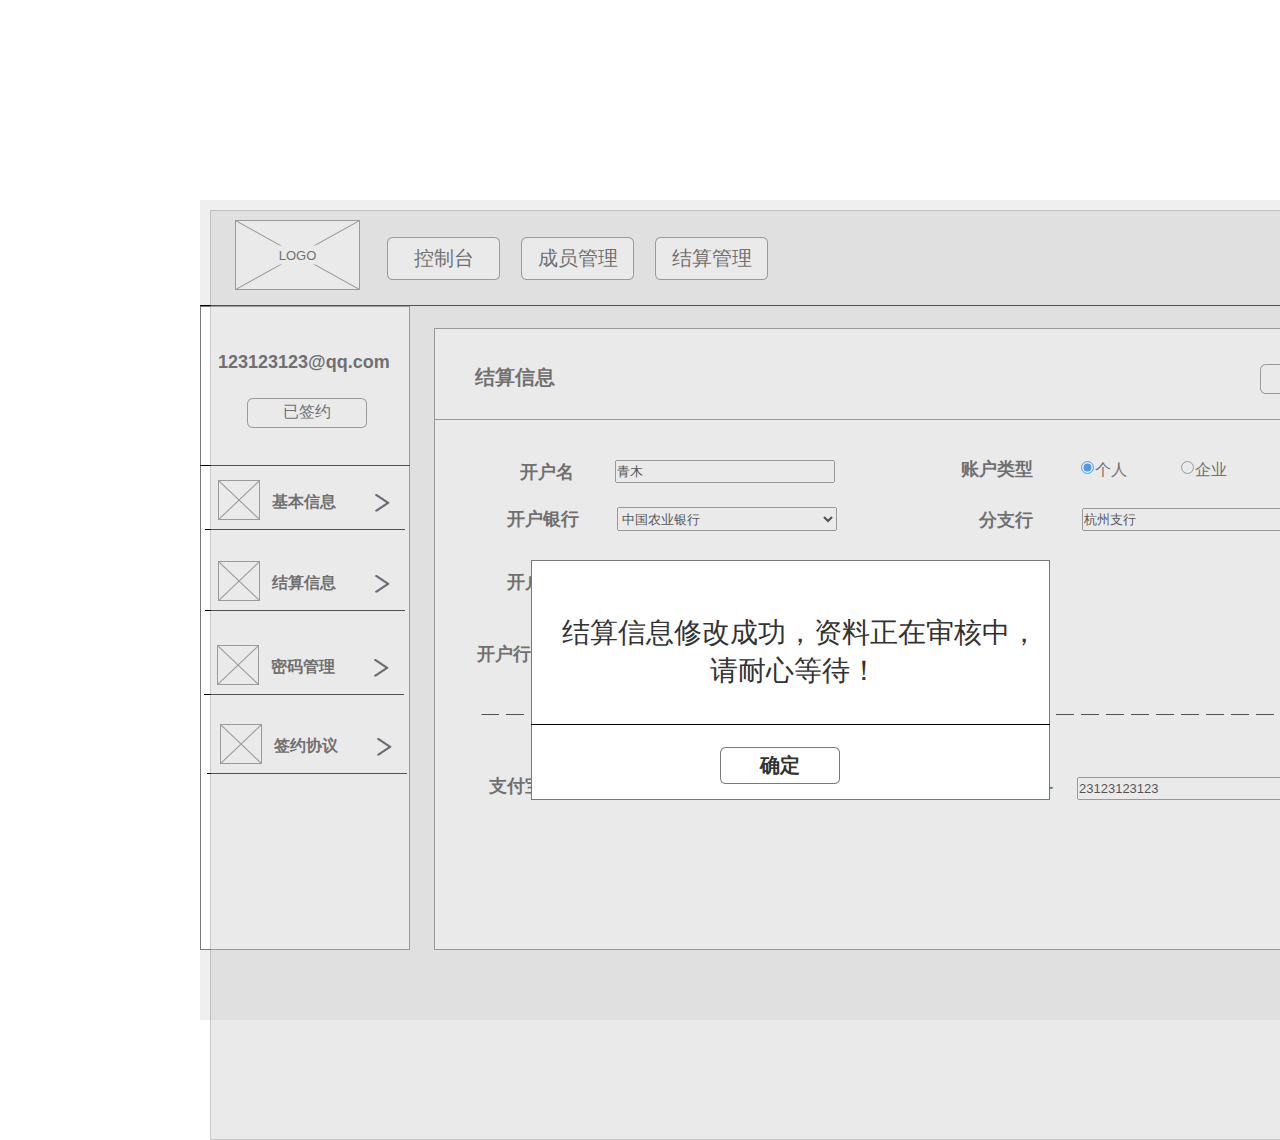
<file: production/修改结算信息成功提示（不需要）.html>
﻿<!DOCTYPE html>
<html>
  <head>
    <title>修改结算信息成功提示（不需要）</title>
    <meta http-equiv="content-type" content="text/html; charset=utf-8"/>
    <meta name="apple-mobile-web-app-capable" content="yes"/>
    <link href="resources/css/jquery-ui-themes.css" type="text/css" rel="stylesheet"/>
    <link href="resources/css/axure_rp_page.css" type="text/css" rel="stylesheet"/>
    <link href="data/styles.css" type="text/css" rel="stylesheet"/>
    <link href="files/修改结算信息成功提示（不需要）/styles.css" type="text/css" rel="stylesheet"/>
    <script src="resources/scripts/jquery-1.7.1.min.js"></script>
    <script src="resources/scripts/jquery-ui-1.8.10.custom.min.js"></script>
    <script src="resources/scripts/axure/axQuery.js"></script>
    <script src="resources/scripts/axure/globals.js"></script>
    <script src="resources/scripts/axutils.js"></script>
    <script src="resources/scripts/axure/annotation.js"></script>
    <script src="resources/scripts/axure/axQuery.std.js"></script>
    <script src="resources/scripts/axure/doc.js"></script>
    <script src="data/document.js"></script>
    <script src="resources/scripts/messagecenter.js"></script>
    <script src="resources/scripts/axure/events.js"></script>
    <script src="resources/scripts/axure/action.js"></script>
    <script src="resources/scripts/axure/expr.js"></script>
    <script src="resources/scripts/axure/geometry.js"></script>
    <script src="resources/scripts/axure/flyout.js"></script>
    <script src="resources/scripts/axure/ie.js"></script>
    <script src="resources/scripts/axure/model.js"></script>
    <script src="resources/scripts/axure/repeater.js"></script>
    <script src="resources/scripts/axure/sto.js"></script>
    <script src="resources/scripts/axure/utils.temp.js"></script>
    <script src="resources/scripts/axure/variables.js"></script>
    <script src="resources/scripts/axure/drag.js"></script>
    <script src="resources/scripts/axure/move.js"></script>
    <script src="resources/scripts/axure/visibility.js"></script>
    <script src="resources/scripts/axure/style.js"></script>
    <script src="resources/scripts/axure/adaptive.js"></script>
    <script src="resources/scripts/axure/tree.js"></script>
    <script src="resources/scripts/axure/init.temp.js"></script>
    <script src="files/修改结算信息成功提示（不需要）/data.js"></script>
    <script src="resources/scripts/axure/legacy.js"></script>
    <script src="resources/scripts/axure/viewer.js"></script>
    <script type="text/javascript">
      $axure.utils.getTransparentGifPath = function() { return 'resources/images/transparent.gif'; };
      $axure.utils.getOtherPath = function() { return 'resources/Other.html'; };
      $axure.utils.getReloadPath = function() { return 'resources/reload.html'; };
    </script>
  </head>
  <body>
    <div id="base" class="">

      <!-- Unnamed (形状) -->
      <div id="u0" class="ax_形状">
        <img id="u0_img" class="img " src="images/结算信息/u0.png"/>
        <!-- Unnamed () -->
        <div id="u1" class="text"></div>
      </div>

      <!-- Unnamed (水平线) -->
      <div id="u2" class="ax_水平线">
        <img id="u2_start" class="img " src="resources/images/transparent.gif" alt="u2_start"/>
        <img id="u2_end" class="img " src="resources/images/transparent.gif" alt="u2_end"/>
        <img id="u2_line" class="img " src="images/帮助/u43_line.png" alt="u2_line"/>
      </div>

      <!-- Unnamed (形状) -->
      <div id="u3" class="ax_形状">
        <img id="u3_img" class="img " src="images/帮助/u47.png"/>
        <!-- Unnamed () -->
        <div id="u4" class="text">
          <p><span>LOGO</span></p>
        </div>
      </div>

      <!-- Unnamed (形状) -->
      <div id="u5" class="ax_形状">
        <img id="u5_img" class="img " src="images/帮助/u49.png"/>
        <!-- Unnamed () -->
        <div id="u6" class="text">
          <p><span>控制台</span></p>
        </div>
      </div>

      <!-- Unnamed (形状) -->
      <div id="u7" class="ax_形状">
        <img id="u7_img" class="img " src="images/帮助/u49.png"/>
        <!-- Unnamed () -->
        <div id="u8" class="text">
          <p><span>成员管理</span></p>
        </div>
      </div>

      <!-- Unnamed (形状) -->
      <div id="u9" class="ax_形状">
        <img id="u9_img" class="img " src="images/帮助/u49.png"/>
        <!-- Unnamed () -->
        <div id="u10" class="text">
          <p><span>结算</span><span>管理</span></p>
        </div>
      </div>

      <!-- Unnamed (图片) -->
      <div id="u11" class="ax_图片">
        <img id="u11_img" class="img " src="images/帮助/u57.png"/>
        <!-- Unnamed () -->
        <div id="u12" class="text"></div>
      </div>

      <!-- Unnamed (形状) -->
      <div id="u13" class="ax_形状">
        <img id="u13_img" class="img " src="images/结算信息/u13.png"/>
        <!-- Unnamed () -->
        <div id="u14" class="text"></div>
      </div>

      <!-- Unnamed (形状) -->
      <div id="u15" class="ax_文本">
        <img id="u15_img" class="img " src="resources/images/transparent.gif"/>
        <!-- Unnamed () -->
        <div id="u16" class="text">
          <p><span>123123123@qq.com</span></p>
        </div>
      </div>

      <!-- Unnamed (形状) -->
      <div id="u17" class="ax_形状">
        <img id="u17_img" class="img " src="images/帮助/u64.png"/>
        <!-- Unnamed () -->
        <div id="u18" class="text">
          <p><span>已签约</span></p>
        </div>
      </div>

      <!-- Unnamed (水平线) -->
      <div id="u19" class="ax_水平线">
        <img id="u19_start" class="img " src="resources/images/transparent.gif" alt="u19_start"/>
        <img id="u19_end" class="img " src="resources/images/transparent.gif" alt="u19_end"/>
        <img id="u19_line" class="img " src="images/基本信息（个人呈现）/u19_line.png" alt="u19_line"/>
      </div>

      <!-- Unnamed (水平线) -->
      <div id="u20" class="ax_水平线">
        <img id="u20_start" class="img " src="resources/images/transparent.gif" alt="u20_start"/>
        <img id="u20_end" class="img " src="resources/images/transparent.gif" alt="u20_end"/>
        <img id="u20_line" class="img " src="images/基本信息（个人呈现）/u20_line.png" alt="u20_line"/>
      </div>

      <!-- Unnamed (形状) -->
      <div id="u21" class="ax_形状">
        <img id="u21_img" class="img " src="images/基本信息（个人呈现）/u21.png"/>
        <!-- Unnamed () -->
        <div id="u22" class="text"></div>
      </div>

      <!-- Unnamed (形状) -->
      <div id="u23" class="ax_文本">
        <img id="u23_img" class="img " src="resources/images/transparent.gif"/>
        <!-- Unnamed () -->
        <div id="u24" class="text">
          <p><span>基本信息</span></p>
        </div>
      </div>

      <!-- Unnamed (图片) -->
      <div id="u25" class="ax_图片">
        <img id="u25_img" class="img " src="images/基本信息（个人呈现）/u25.png"/>
        <!-- Unnamed () -->
        <div id="u26" class="text"></div>
      </div>

      <!-- Unnamed (形状) -->
      <div id="u27" class="ax_形状">
        <img id="u27_img" class="img " src="images/结算信息/u27.png"/>
        <!-- Unnamed () -->
        <div id="u28" class="text"></div>
      </div>

      <!-- Unnamed (形状) -->
      <div id="u29" class="ax_形状">
        <img id="u29_img" class="img " src="images/基本信息（个人呈现）/u29.png"/>
        <!-- Unnamed () -->
        <div id="u30" class="text"></div>
      </div>

      <!-- Unnamed (形状) -->
      <div id="u31" class="ax_文本">
        <img id="u31_img" class="img " src="resources/images/transparent.gif"/>
        <!-- Unnamed () -->
        <div id="u32" class="text">
          <p><span>结算</span><span>信息</span></p>
        </div>
      </div>

      <!-- Unnamed (水平线) -->
      <div id="u33" class="ax_水平线">
        <img id="u33_start" class="img " src="resources/images/transparent.gif" alt="u33_start"/>
        <img id="u33_end" class="img " src="resources/images/transparent.gif" alt="u33_end"/>
        <img id="u33_line" class="img " src="images/基本信息（个人呈现）/u20_line.png" alt="u33_line"/>
      </div>

      <!-- Unnamed (形状) -->
      <div id="u34" class="ax_形状">
        <img id="u34_img" class="img " src="images/基本信息（个人呈现）/u21.png"/>
        <!-- Unnamed () -->
        <div id="u35" class="text"></div>
      </div>

      <!-- Unnamed (形状) -->
      <div id="u36" class="ax_文本">
        <img id="u36_img" class="img " src="resources/images/transparent.gif"/>
        <!-- Unnamed () -->
        <div id="u37" class="text">
          <p><span>结算信息</span></p>
        </div>
      </div>

      <!-- Unnamed (图片) -->
      <div id="u38" class="ax_图片">
        <img id="u38_img" class="img " src="images/基本信息（个人呈现）/u25.png"/>
        <!-- Unnamed () -->
        <div id="u39" class="text"></div>
      </div>

      <!-- Unnamed (水平线) -->
      <div id="u40" class="ax_水平线">
        <img id="u40_start" class="img " src="resources/images/transparent.gif" alt="u40_start"/>
        <img id="u40_end" class="img " src="resources/images/transparent.gif" alt="u40_end"/>
        <img id="u40_line" class="img " src="images/基本信息（个人呈现）/u20_line.png" alt="u40_line"/>
      </div>

      <!-- Unnamed (形状) -->
      <div id="u41" class="ax_形状">
        <img id="u41_img" class="img " src="images/基本信息（个人呈现）/u21.png"/>
        <!-- Unnamed () -->
        <div id="u42" class="text"></div>
      </div>

      <!-- Unnamed (形状) -->
      <div id="u43" class="ax_文本">
        <img id="u43_img" class="img " src="resources/images/transparent.gif"/>
        <!-- Unnamed () -->
        <div id="u44" class="text">
          <p><span>密码管理</span></p>
        </div>
      </div>

      <!-- Unnamed (图片) -->
      <div id="u45" class="ax_图片">
        <img id="u45_img" class="img " src="images/基本信息（个人呈现）/u25.png"/>
        <!-- Unnamed () -->
        <div id="u46" class="text"></div>
      </div>

      <!-- Unnamed (水平线) -->
      <div id="u47" class="ax_水平线">
        <img id="u47_start" class="img " src="resources/images/transparent.gif" alt="u47_start"/>
        <img id="u47_end" class="img " src="resources/images/transparent.gif" alt="u47_end"/>
        <img id="u47_line" class="img " src="images/基本信息（个人呈现）/u20_line.png" alt="u47_line"/>
      </div>

      <!-- Unnamed (形状) -->
      <div id="u48" class="ax_形状">
        <img id="u48_img" class="img " src="images/基本信息（个人呈现）/u21.png"/>
        <!-- Unnamed () -->
        <div id="u49" class="text"></div>
      </div>

      <!-- Unnamed (形状) -->
      <div id="u50" class="ax_文本">
        <img id="u50_img" class="img " src="resources/images/transparent.gif"/>
        <!-- Unnamed () -->
        <div id="u51" class="text">
          <p><span>签约协议</span></p>
        </div>
      </div>

      <!-- Unnamed (图片) -->
      <div id="u52" class="ax_图片">
        <img id="u52_img" class="img " src="images/基本信息（个人呈现）/u25.png"/>
        <!-- Unnamed () -->
        <div id="u53" class="text"></div>
      </div>

      <!-- Unnamed (形状) -->
      <div id="u54" class="ax_文本">
        <img id="u54_img" class="img " src="resources/images/transparent.gif"/>
        <!-- Unnamed () -->
        <div id="u55" class="text">
          <p><span>开户帐号</span></p>
        </div>
      </div>

      <!-- Unnamed (形状) -->
      <div id="u56" class="ax_文本">
        <img id="u56_img" class="img " src="resources/images/transparent.gif"/>
        <!-- Unnamed () -->
        <div id="u57" class="text">
          <p><span>开户银行</span></p>
        </div>
      </div>

      <!-- Unnamed (文本框(单行)) -->
      <div id="u58" class="ax_文本框_单行_">
        <input id="u58_input" type="text" value="234234234234234234"/>
      </div>

      <!-- Unnamed (形状) -->
      <div id="u59" class="ax_文本">
        <img id="u59_img" class="img " src="resources/images/transparent.gif"/>
        <!-- Unnamed () -->
        <div id="u60" class="text">
          <p><span>分支行</span></p>
        </div>
      </div>

      <!-- Unnamed (文本框(单行)) -->
      <div id="u61" class="ax_文本框_单行_">
        <input id="u61_input" type="text" value="杭州支行"/>
      </div>

      <!-- Unnamed (形状) -->
      <div id="u62" class="ax_文本">
        <img id="u62_img" class="img " src="resources/images/transparent.gif"/>
        <!-- Unnamed () -->
        <div id="u63" class="text">
          <p><span>开户名</span></p>
        </div>
      </div>

      <!-- Unnamed (形状) -->
      <div id="u64" class="ax_文本">
        <img id="u64_img" class="img " src="resources/images/transparent.gif"/>
        <!-- Unnamed () -->
        <div id="u65" class="text">
          <p><span>开户行所在地</span></p>
        </div>
      </div>

      <!-- Unnamed (下拉列表框) -->
      <div id="u66" class="ax_下拉列表框">
        <select id="u66_input">
          <option value="是打发打发">是打发打发</option>
        </select>
      </div>

      <!-- Unnamed (下拉列表框) -->
      <div id="u67" class="ax_下拉列表框">
        <select id="u67_input">
          <option value="啊但是发达省份">啊但是发达省份</option>
        </select>
      </div>

      <!-- Unnamed (水平线) -->
      <div id="u68" class="ax_水平线">
        <img id="u68_start" class="img " src="resources/images/transparent.gif" alt="u68_start"/>
        <img id="u68_end" class="img " src="resources/images/transparent.gif" alt="u68_end"/>
        <img id="u68_line" class="img " src="images/商户签约-基本信息（个人）/u35_line.png" alt="u68_line"/>
      </div>

      <!-- Unnamed (形状) -->
      <div id="u69" class="ax_文本">
        <img id="u69_img" class="img " src="resources/images/transparent.gif"/>
        <!-- Unnamed () -->
        <div id="u70" class="text">
          <p><span>账户类型</span></p>
        </div>
      </div>

      <!-- Unnamed (单选框) -->
      <div id="u71" class="ax_单选框">
        <label for="u71_input">
          <!-- Unnamed () -->
          <div id="u72" class="text">
            <p><span>企业</span></p>
          </div>
        </label>
        <input id="u71_input" type="radio" value="radio" name="u71"/>
      </div>

      <!-- Unnamed (单选框) -->
      <div id="u73" class="ax_单选框">
        <label for="u73_input">
          <!-- Unnamed () -->
          <div id="u74" class="text">
            <p><span>个人</span></p>
          </div>
        </label>
        <input id="u73_input" type="radio" value="radio" name="u73" checked/>
      </div>

      <!-- Unnamed (下拉列表框) -->
      <div id="u75" class="ax_下拉列表框">
        <select id="u75_input">
          <option value="中国农业银行">中国农业银行</option>
        </select>
      </div>

      <!-- Unnamed (形状) -->
      <div id="u76" class="ax_文本">
        <img id="u76_img" class="img " src="resources/images/transparent.gif"/>
        <!-- Unnamed () -->
        <div id="u77" class="text">
          <p><span>支付宝名称</span></p>
        </div>
      </div>

      <!-- Unnamed (形状) -->
      <div id="u78" class="ax_文本">
        <img id="u78_img" class="img " src="resources/images/transparent.gif"/>
        <!-- Unnamed () -->
        <div id="u79" class="text">
          <p><span>支付宝帐号</span></p>
        </div>
      </div>

      <!-- Unnamed (文本框(单行)) -->
      <div id="u80" class="ax_文本框_单行_">
        <input id="u80_input" type="text" value="23123123123"/>
      </div>

      <!-- Unnamed (形状) -->
      <div id="u81" class="ax_形状">
        <img id="u81_img" class="img " src="images/基本信息（个人呈现）/u85.png"/>
        <!-- Unnamed () -->
        <div id="u82" class="text">
          <p><span>修改/</span><span>保存</span></p>
        </div>
      </div>

      <!-- Unnamed (文本框(单行)) -->
      <div id="u83" class="ax_文本框_单行_">
        <input id="u83_input" type="text" value="青木"/>
      </div>

      <!-- Unnamed (文本框(单行)) -->
      <div id="u84" class="ax_文本框_单行_">
        <input id="u84_input" type="text" value="青木"/>
      </div>

      <!-- Unnamed (形状) -->
      <div id="u85" class="ax_形状">
        <img id="u85_img" class="img " src="images/帮助/u88.png"/>
        <!-- Unnamed () -->
        <div id="u86" class="text">
          <p><span>1、默认显示的是资料呈现状态，状态的切换与异常的提醒与之前类似。</span></p>
        </div>
      </div>

      <!-- Unnamed (Hot Spot) -->
      <div id="u87" class="ax_hot_spot">
      </div>

      <!-- Unnamed (Hot Spot) -->
      <div id="u88" class="ax_hot_spot">
      </div>

      <!-- Unnamed (Hot Spot) -->
      <div id="u89" class="ax_hot_spot">
      </div>

      <!-- Unnamed (Hot Spot) -->
      <div id="u90" class="ax_hot_spot">
      </div>

      <!-- Unnamed (形状) -->
      <div id="u91" class="ax_形状">
        <img id="u91_img" class="img " src="images/修改基本信息成功提示/u115.png"/>
        <!-- Unnamed () -->
        <div id="u92" class="text"></div>
      </div>

      <!-- Unnamed (形状) -->
      <div id="u93" class="ax_形状">
        <img id="u93_img" class="img " src="images/商户签约-提交成功提醒/u90.png"/>
        <!-- Unnamed () -->
        <div id="u94" class="text"></div>
      </div>

      <!-- Unnamed (水平线) -->
      <div id="u95" class="ax_水平线">
        <img id="u95_start" class="img " src="resources/images/transparent.gif" alt="u95_start"/>
        <img id="u95_end" class="img " src="resources/images/transparent.gif" alt="u95_end"/>
        <img id="u95_line" class="img " src="images/商户签约-提交成功提醒/u92_line.png" alt="u95_line"/>
      </div>

      <!-- Unnamed (形状) -->
      <div id="u96" class="ax_形状">
        <img id="u96_img" class="img " src="images/商户签约-提交成功提醒/u93.png"/>
        <!-- Unnamed () -->
        <div id="u97" class="text">
          <p><span>确定</span></p>
        </div>
      </div>

      <!-- Unnamed (形状) -->
      <div id="u98" class="ax_文本">
        <img id="u98_img" class="img " src="resources/images/transparent.gif"/>
        <!-- Unnamed () -->
        <div id="u99" class="text">
          <p><span>结算信息</span><span></span><span>修改</span><span></span><span>成功，资料正在审核中，</span></p><p><span>&nbsp; &nbsp; &nbsp; &nbsp; </span><span>&nbsp; &nbsp; &nbsp; &nbsp; &nbsp;&nbsp; </span><span>请耐心等待</span><span>！</span></p>
        </div>
      </div>
    </div>
  </body>
</html>
</file>
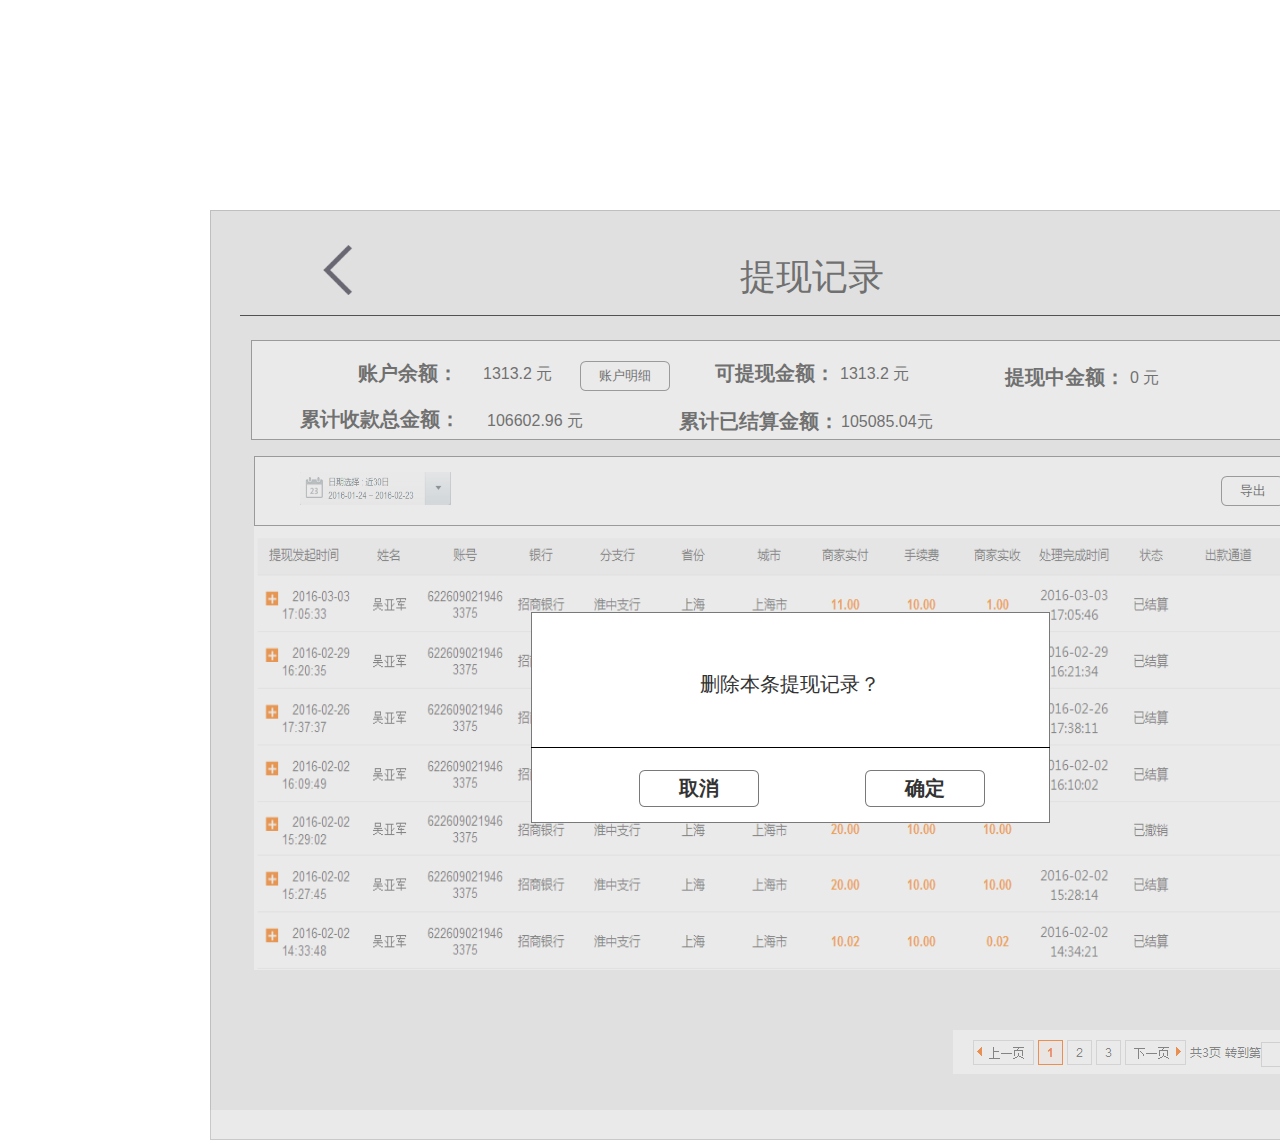
<file: production/删除提现记录.html>
﻿<!DOCTYPE html>
<html>
  <head>
    <title>删除提现记录</title>
    <meta http-equiv="content-type" content="text/html; charset=utf-8"/>
    <meta name="apple-mobile-web-app-capable" content="yes"/>
    <link href="resources/css/jquery-ui-themes.css" type="text/css" rel="stylesheet"/>
    <link href="resources/css/axure_rp_page.css" type="text/css" rel="stylesheet"/>
    <link href="data/styles.css" type="text/css" rel="stylesheet"/>
    <link href="files/删除提现记录/styles.css" type="text/css" rel="stylesheet"/>
    <script src="resources/scripts/jquery-1.7.1.min.js"></script>
    <script src="resources/scripts/jquery-ui-1.8.10.custom.min.js"></script>
    <script src="resources/scripts/axure/axQuery.js"></script>
    <script src="resources/scripts/axure/globals.js"></script>
    <script src="resources/scripts/axutils.js"></script>
    <script src="resources/scripts/axure/annotation.js"></script>
    <script src="resources/scripts/axure/axQuery.std.js"></script>
    <script src="resources/scripts/axure/doc.js"></script>
    <script src="data/document.js"></script>
    <script src="resources/scripts/messagecenter.js"></script>
    <script src="resources/scripts/axure/events.js"></script>
    <script src="resources/scripts/axure/action.js"></script>
    <script src="resources/scripts/axure/expr.js"></script>
    <script src="resources/scripts/axure/geometry.js"></script>
    <script src="resources/scripts/axure/flyout.js"></script>
    <script src="resources/scripts/axure/ie.js"></script>
    <script src="resources/scripts/axure/model.js"></script>
    <script src="resources/scripts/axure/repeater.js"></script>
    <script src="resources/scripts/axure/sto.js"></script>
    <script src="resources/scripts/axure/utils.temp.js"></script>
    <script src="resources/scripts/axure/variables.js"></script>
    <script src="resources/scripts/axure/drag.js"></script>
    <script src="resources/scripts/axure/move.js"></script>
    <script src="resources/scripts/axure/visibility.js"></script>
    <script src="resources/scripts/axure/style.js"></script>
    <script src="resources/scripts/axure/adaptive.js"></script>
    <script src="resources/scripts/axure/tree.js"></script>
    <script src="resources/scripts/axure/init.temp.js"></script>
    <script src="files/删除提现记录/data.js"></script>
    <script src="resources/scripts/axure/legacy.js"></script>
    <script src="resources/scripts/axure/viewer.js"></script>
    <script type="text/javascript">
      $axure.utils.getTransparentGifPath = function() { return 'resources/images/transparent.gif'; };
      $axure.utils.getOtherPath = function() { return 'resources/Other.html'; };
      $axure.utils.getReloadPath = function() { return 'resources/reload.html'; };
    </script>
  </head>
  <body>
    <div id="base" class="">

      <!-- Unnamed (形状) -->
      <div id="u0" class="ax_形状">
        <img id="u0_img" class="img " src="images/提现记录/u0.png"/>
        <!-- Unnamed () -->
        <div id="u1" class="text"></div>
      </div>

      <!-- Unnamed (形状) -->
      <div id="u2" class="ax_文本">
        <img id="u2_img" class="img " src="resources/images/transparent.gif"/>
        <!-- Unnamed () -->
        <div id="u3" class="text">
          <p><span>提现记录</span></p>
        </div>
      </div>

      <!-- Unnamed (水平线) -->
      <div id="u4" class="ax_水平线">
        <img id="u4_start" class="img " src="resources/images/transparent.gif" alt="u4_start"/>
        <img id="u4_end" class="img " src="resources/images/transparent.gif" alt="u4_end"/>
        <img id="u4_line" class="img " src="images/渠道添加/u4_line.png" alt="u4_line"/>
      </div>

      <!-- Unnamed (图片) -->
      <div id="u5" class="ax_图片">
        <img id="u5_img" class="img " src="images/渠道添加/u5.png"/>
        <!-- Unnamed () -->
        <div id="u6" class="text"></div>
      </div>

      <!-- Unnamed (形状) -->
      <div id="u7" class="ax_形状">
        <img id="u7_img" class="img " src="images/支付查询/u40.png"/>
        <!-- Unnamed () -->
        <div id="u8" class="text"></div>
      </div>

      <!-- Unnamed (图片) -->
      <div id="u9" class="ax_图片">
        <img id="u9_img" class="img " src="images/支付查询/u42.png"/>
        <!-- Unnamed () -->
        <div id="u10" class="text"></div>
      </div>

      <!-- Unnamed (Hot Spot) -->
      <div id="u11" class="ax_hot_spot">
      </div>

      <!-- Unnamed (形状) -->
      <div id="u12" class="ax_形状">
        <img id="u12_img" class="img " src="images/支付查询/u46.png"/>
        <!-- Unnamed () -->
        <div id="u13" class="text">
          <p><span>刷新</span></p>
        </div>
      </div>

      <!-- Unnamed (形状) -->
      <div id="u14" class="ax_形状">
        <img id="u14_img" class="img " src="images/支付查询/u46.png"/>
        <!-- Unnamed () -->
        <div id="u15" class="text">
          <p><span>导出</span></p>
        </div>
      </div>

      <!-- Unnamed (图片) -->
      <div id="u16" class="ax_图片">
        <img id="u16_img" class="img " src="images/提现记录/u16.png"/>
        <!-- Unnamed () -->
        <div id="u17" class="text"></div>
      </div>

      <!-- Unnamed (形状) -->
      <div id="u18" class="ax_形状">
        <img id="u18_img" class="img " src="images/提现记录/u18.png"/>
        <!-- Unnamed () -->
        <div id="u19" class="text"></div>
      </div>

      <!-- Unnamed (形状) -->
      <div id="u20" class="ax_文本">
        <img id="u20_img" class="img " src="resources/images/transparent.gif"/>
        <!-- Unnamed () -->
        <div id="u21" class="text">
          <p><span>账户余额：</span></p>
        </div>
      </div>

      <!-- Unnamed (形状) -->
      <div id="u22" class="ax_文本">
        <img id="u22_img" class="img " src="resources/images/transparent.gif"/>
        <!-- Unnamed () -->
        <div id="u23" class="text">
          <p><span>1313.2</span><span> 元</span></p>
        </div>
      </div>

      <!-- Unnamed (形状) -->
      <div id="u24" class="ax_文本">
        <img id="u24_img" class="img " src="resources/images/transparent.gif"/>
        <!-- Unnamed () -->
        <div id="u25" class="text">
          <p><span>可提现金额</span><span></span><span>：</span></p>
        </div>
      </div>

      <!-- Unnamed (形状) -->
      <div id="u26" class="ax_文本">
        <img id="u26_img" class="img " src="resources/images/transparent.gif"/>
        <!-- Unnamed () -->
        <div id="u27" class="text">
          <p><span>1313.2</span><span> 元</span></p>
        </div>
      </div>

      <!-- Unnamed (形状) -->
      <div id="u28" class="ax_文本">
        <img id="u28_img" class="img " src="resources/images/transparent.gif"/>
        <!-- Unnamed () -->
        <div id="u29" class="text">
          <p><span>提现中</span><span></span><span>金额</span><span></span><span>：</span></p>
        </div>
      </div>

      <!-- Unnamed (形状) -->
      <div id="u30" class="ax_文本">
        <img id="u30_img" class="img " src="resources/images/transparent.gif"/>
        <!-- Unnamed () -->
        <div id="u31" class="text">
          <p><span>0</span><span> 元</span></p>
        </div>
      </div>

      <!-- Unnamed (形状) -->
      <div id="u32" class="ax_文本">
        <img id="u32_img" class="img " src="resources/images/transparent.gif"/>
        <!-- Unnamed () -->
        <div id="u33" class="text">
          <p><span>累计收款总金额</span><span></span><span>：</span></p>
        </div>
      </div>

      <!-- Unnamed (形状) -->
      <div id="u34" class="ax_文本">
        <img id="u34_img" class="img " src="resources/images/transparent.gif"/>
        <!-- Unnamed () -->
        <div id="u35" class="text">
          <p><span>106602.96</span><span> 元</span></p>
        </div>
      </div>

      <!-- Unnamed (形状) -->
      <div id="u36" class="ax_文本">
        <img id="u36_img" class="img " src="resources/images/transparent.gif"/>
        <!-- Unnamed () -->
        <div id="u37" class="text">
          <p><span>累计</span><span>已结算金额</span><span></span><span>：</span></p>
        </div>
      </div>

      <!-- Unnamed (形状) -->
      <div id="u38" class="ax_文本">
        <img id="u38_img" class="img " src="resources/images/transparent.gif"/>
        <!-- Unnamed () -->
        <div id="u39" class="text">
          <p><span>105085.04元</span></p>
        </div>
      </div>

      <!-- 日期筛选 (图片) -->
      <div id="u40" class="ax_图片" data-label="日期筛选">
        <img id="u40_img" class="img " src="images/支付查询/日期筛选_u318.png"/>
        <!-- Unnamed () -->
        <div id="u41" class="text"></div>
      </div>

      <!-- Unnamed (形状) -->
      <div id="u42" class="ax_形状">
        <img id="u42_img" class="img " src="images/提现记录/u44.png"/>
        <!-- Unnamed () -->
        <div id="u43" class="text"></div>
      </div>

      <!-- Unnamed (图片) -->
      <div id="u44" class="ax_图片">
        <img id="u44_img" class="img " src="images/提现记录/u46.png"/>
        <!-- Unnamed () -->
        <div id="u45" class="text"></div>
      </div>

      <!-- Unnamed (形状) -->
      <div id="u46" class="ax_形状">
        <img id="u46_img" class="img " src="images/删除提现记录/u46.png"/>
        <!-- Unnamed () -->
        <div id="u47" class="text">
          <p><span>账户明细</span></p>
        </div>
      </div>

      <!-- Unnamed (形状) -->
      <div id="u48" class="ax_形状">
        <img id="u48_img" class="img " src="images/修改基本信息成功提示/u115.png"/>
        <!-- Unnamed () -->
        <div id="u49" class="text"></div>
      </div>

      <!-- Unnamed (形状) -->
      <div id="u50" class="ax_形状">
        <img id="u50_img" class="img " src="images/删除提现记录/u50.png"/>
        <!-- Unnamed () -->
        <div id="u51" class="text"></div>
      </div>

      <!-- Unnamed (水平线) -->
      <div id="u52" class="ax_水平线">
        <img id="u52_start" class="img " src="resources/images/transparent.gif" alt="u52_start"/>
        <img id="u52_end" class="img " src="resources/images/transparent.gif" alt="u52_end"/>
        <img id="u52_line" class="img " src="images/商户签约-提交成功提醒/u92_line.png" alt="u52_line"/>
      </div>

      <!-- Unnamed (形状) -->
      <div id="u53" class="ax_形状">
        <img id="u53_img" class="img " src="images/商户签约-提交成功提醒/u93.png"/>
        <!-- Unnamed () -->
        <div id="u54" class="text">
          <p><span>确定</span></p>
        </div>
      </div>

      <!-- Unnamed (形状) -->
      <div id="u55" class="ax_文本">
        <img id="u55_img" class="img " src="resources/images/transparent.gif"/>
        <!-- Unnamed () -->
        <div id="u56" class="text">
          <p><span>删除本条提现记录？</span></p>
        </div>
      </div>

      <!-- Unnamed (形状) -->
      <div id="u57" class="ax_形状">
        <img id="u57_img" class="img " src="images/商户签约-提交成功提醒/u93.png"/>
        <!-- Unnamed () -->
        <div id="u58" class="text">
          <p><span>取消</span></p>
        </div>
      </div>
    </div>
  </body>
</html>
</file>
<file: production/resources/css/default.css>
﻿body {
  font-family : Helvetica, Arial, Sans-Serif;
  background-color: #B9B9B9;
  overflow:hidden;
}
a {
  cursor: pointer;
}
#maximizePanelContainer {
  font-size: 4px;
  position:absolute;
  left: 0px;
  top: 0px;
  width: 15px;
  height: 13px;
  overflow: visible;
  z-index: 1000;
}
.maximizePanel {
  position:absolute;
  left: 0px;
  top: 0px;
  width: 20px;
  height: 20px;
  margin: 2px 0px 0px 1px;
  background: url('../images/261_expand_12rollover1.png') no-repeat;
  cursor: pointer;
}
.maximizePanelOver {
  background: url('../images/261_expand_12rollover2.png') no-repeat;    
}

#interfaceControlFrameMinimizeContainer {
  position:relative;
  font-size: 2px; /*for IE*/
  text-align: right;
  z-index: 100;
    height: 20px;
}
#interfaceControlFrameMinimizeContainer a 
{
    display: inline-block;
    width: 15px;
    height: 20px;
  font-size: 2px;
  background: url('../images/260_collapse_12rollover1.png') no-repeat;
  text-decoration: none;
  margin: 5px 5px 0px 0px;
}
#interfaceControlFrame {
    margin: 0px;
}
#interfaceControlFrameMinimizeContainer a:hover {
  background: url('../images/260_collapse_12rollover2.png') no-repeat;
}
#interfaceControlFrameCloseContainer {
    display: inline;
    width: 15px;
    height: 20px;
    font-size: 2px;
    margin: 5px 2px 0px 0px;
}
#interfaceControlFrameCloseContainer a 
{
  background: url('../images/259_close_12rollover1.png') no-repeat;
    margin: 0px;
  text-decoration: none;
}
#interfaceControlFrameCloseContainer a:hover 
{
  background: url('../images/259_close_12rollover2.png') no-repeat;
}
#interfaceControlFrameHeader li {
    display: inline;
}
#interfaceControlFrameHeader a {
  outline: none;
  padding: 3px 10px 3px 10px;
  margin-right: 1px;
  text-decoration: none;
  color: #575757;
  white-space: nowrap;
  background-color: #D3D3D3;
}
#interfaceControlFrameHeader a:link {}
#interfaceControlFrameHeader a:hover {
  color: #000000;
}
#interfaceControlFrameHeader a.selected {
  background-color: White;
  font-weight:bold;
  padding: 3px 10px 4px 10px;
}
#interfaceControlFrameHeaderContainer {
  overflow: visible;
  width: 250px;
}
#interfaceControlFrameHeader {
  position:relative;
  list-style: none;
  padding : 4px 0px 4px 0px;
  font-size: 11px;
  z-index: 50;
}
#interfaceControlFrameContainer {
  position: absolute;
  background-color: White;
  overflow: hidden;
  width: 100%;
  /*height:100%;*/
}

#interfaceControlFrameLogoContainer {
  background-color: White;
  border-bottom: 1px solid #EFEFEF;
  margin: -5px 0px 5px 0px;
  padding: 10px 5px 5px 5px;
  overflow: hidden;
}
#interfaceControlFrameLogoImageContainer {
  text-align: center;
}
#interfaceControlFrameLogoCaptionContainer {
  text-align: center;
  margin: 5px 10px 0px 10px;
  font-size: 11px;
  color: #333;
}
</file>
<file: production/plugins/sitemap/styles/sitemap.css>
﻿
#sitemapHost {
    font-size: 12px;
    color:#333;
    background-color:#FFF;
    height: 100%;
}

#sitemapTreeContainer {
    /*margin: 0px 8px 0px 10px;*/
    position: absolute;
    overflow: auto;
    width: 100%;
    /*height: 100%;*/
    top: 31px;
    bottom: 0px;
}

.sitemapTree {
    /* list-style-type: none; */
    margin: 5px 0px 10px -9px;
    overflow:visible;
}

.sitemapTree ul {
    list-style-type: none;
    margin: 0px 0px 0px 0px;
    padding-left: 0px;
}

.sitemapPlusMinusLink 
{
}

.sitemapMinus 
{
	vertical-align:middle;
    background: url('images/minus.gif');
    background-repeat: no-repeat;
	margin-right: 3px;	
	margin-bottom: 1px;
    height:9px;
    width:9px;
    display:inline-block;
}

.sitemapPlus 
{
	vertical-align:middle;
    background: url('images/plus.gif');
    background-repeat: no-repeat;
	margin-right: 3px;	
	margin-bottom: 1px;
	height:9px;
    width:9px;
    display:inline-block;
}

.sitemapPageLink 
{
    margin-left: 0px;
}

.sitemapPageIcon 
{
	margin-bottom:-3px;
    width: 16px;
    height: 16px;
    display: inline-block;
    background: url('images/079_page_16.png');
    background-repeat: no-repeat;
}

.sitemapFlowIcon
{
    background: url('images/086_case_16.png');
}

.sitemapFolderIcon
{
    background: url('images/235_folderclosed_16.png');
}

.sitemapFolderOpenIcon
{
    background: url('images/236_folderopen_16.png');
}

.sitemapPageName 
{
    margin-left: 3px;
}

.sitemapNode 
{
    margin:4px 0px 4px 0px;
    white-space:nowrap;
}

.sitemapPageLinkContainer {
    margin-left: 0px;
    padding-bottom: 1px;
}
/*
.sitemapNode div
{
	padding-top: 1px; 
	padding-bottom: 3px;
    padding-left: 20px;
	height: 14px;
}
*/

.sitemapExpandableNode 
{
	margin-left: 0px;
}

.sitemapHighlight 
{
	background-color : rgb(204,235,248);
    font-weight: bold;
}

.sitemapGreyedName
{
	color: #AAA;
}

#sitemapToolbar 
{
	margin: 5px 5px 5px 5px;
    height: 22px;
}

#sitemapToolbar .sitemapToolbarButton
{
    float: left;
    width: 22px;
    height: 22px;
    border: 1px solid transparent;
}

#sitemapToolbar .sitemapToolbarButton:hover
{
    border: 1px solid rgb(0,157,217);
    background-color : rgb(166,221,242);
}

#sitemapToolbar .sitemapToolbarButton:active
{
    border: 1px solid rgb(0,157,217);
    background-color : rgb(204,235,248);
}

#sitemapToolbar .sitemapToolbarButtonSelected {
    border: 1px solid rgb(0,157,217);
    background-color : rgb(204,235,248);    
}

#linksButton {
    background: url('images/233_hyperlink_16.png') no-repeat center center;
}

#adaptiveButton {
    background: url('images/225_responsive_16.png') no-repeat center center;
}

#footnotesButton {
    background: url('images/228_togglenotes_16.png') no-repeat center center;
}

#highlightInteractiveButton {
    background: url('images/231_event_16.png') no-repeat center center;
}

#variablesButton {
    background: url('images/229_variables_16.png') no-repeat center center;
}

#searchButton {
    background: url('images/232_search_16.png') no-repeat center center;
}

.sitemapLinkContainer
{
	margin-top: 8px;
	padding-right: 5px;
	font-size: 12px;
}

.sitemapLinkField 
{
	width: 100%;
	font-size: 12px;
	margin-top: 3px;
}

.sitemapOptionContainer
{
	margin-top: 8px;
	padding-right: 5px;
	font-size: 12px;
}

#sitemapOptionsDiv
{
	margin-top: 5px;
	margin-left: 16px;
}

#viewSelectDiv
{
	margin-left: 5px;
}

#viewSelect
{
	width: 70%;
}

.sitemapUrlOption
{
	padding-bottom: 5px;
}

.optionLabel
{
	font-size: 12px;
}

.sitemapPopupContainer
{
    display: none;
    position: absolute;
	background-color: #F4F4F4;
	border: 1px solid #B9B9B9;
	padding: 5px 5px 5px 5px;
	margin: 5px 0px 0px 5px;
    z-index: 1;
}

#adaptiveViewsContainer
{
	margin-left: 0px;
	padding: 0px;
}

.adaptiveViewOption
{
	padding: 2px;
}

.adaptiveViewOption:hover
{ 
	background-color: rgb(204,235,248);
	cursor: pointer;
}

.currentAdaptiveView {
    font-weight: bold;
}

.adaptiveCheckboxDiv {
	height: 15px;
	width: 15px;
	float: left;
}

.checkedAdaptive {
	background: url('images/adaptivecheck.png') no-repeat center center;
}

#variablesContainer 
{
	max-height: 350px;
	overflow: auto;
}

.variableName
{
	font-weight: bold;
}

.variableDiv
{
	margin-bottom: 10px;
}

#variablesClearLink 
{
	color: #069;
	left: 5px;
}

.searchBoxHint 
{
	color: #AAA;
	font-style: italic;
}

#sitemapLinksPageName
{
	font-weight: bold;
}

#sitemapOptionsHeader
{
	font-weight: bold;
}
</file>
<file: production/plugins/page_notes/styles/page_notes.css>
﻿#pageNotesHost {
    font-size: 12px;
    color:#333;
    height: 100%;
}

#pageNotesScrollContainer 
{
    overflow: auto;
    width: 100%;
    height: 100%;
}    

#pageNotesContainer 
{
    padding: 10px 10px 10px 10px;
}

#pageNameHeader
{
	font-size: 13px;
	font-weight: bold;
	height: 23px;
	white-space: nowrap;
}

#pageNotesContent 
{
	overflow: visible;
}

.pageNoteName 
{
	font-size: 12px;
	margin-bottom: 5px;
	text-decoration: underline;
	white-space: nowrap;
}

.pageNote 
{
	margin-bottom: 10px;
}
</file>
<file: output/beta/V0.1-20160408/static/yhtml5_289807e0.css>
/*!/components/head/head.css*/
/*=========================================================================================
 * Author:Kyle|张大漾
 * Author Website:http://yhtml5.com
 * Author Gihub:https://github.com/yhtml5
 * Description: A Website disgned by boostrap and Jquery.Do something awesome and have fun !
 *==========================================================================================*/

/*
 * @require static/lib/bootstrap/bootstrap.css
 */

/* ali-font-icon
 * ============== */

@font-face {
	font-family: "iconfont";
	src: url('../static/iconfont/iconfont.eot');
	/* IE9*/
	src: url('../static/iconfont/iconfont.eot?#iefix') format('embedded-opentype'), /* IE6-IE8 */
	url('../static/iconfont/iconfont.woff') format('woff'), /* chrome, firefox */
	url('../static/iconfont/iconfont.ttf') format('truetype'), /* chrome, firefox, opera, Safari, Android, iOS 4.2+*/
	url('../static/iconfont/iconfont.svg#iconfont') format('svg');
	/* iOS 4.1- */
}

.iconfont {
	font-family: "iconfont" !important;
	font-size: 16px;
	font-style: normal;
	-webkit-font-smoothing: antialiased;
	-webkit-text-stroke-width: 0.2px;
	-moz-osx-font-smoothing: grayscale;
}


/* Expand bootstrap style
 * ====================== */

.y-navbar-info {}

.y-navbar-info .navbar-nav > li > a {
	color: #333;
	border-radius: 6px;
	font-size: 16px;
}

.y-navbar-info .navbar-nav > li > a:hover,
.y-navbar-info .navbar-nav > li > a:focus {
	color: #099fdd;
	background-color: transparent;
}

.y-navbar-info .navbar-nav > .active > a,
.y-navbar-info .navbar-nav > .active > a:hover,
.y-navbar-info .navbar-nav > .active > a:focus {
	color: #fff;
	background-color: #099fdd;
}

.y-navbar-info .navbar-toggle {
	border-color: #099fdd;
}

.y-navbar-info .navbar-toggle:hover,
.y-navbar-info .navbar-toggle:focus {
	background-color: #f9f9f9;
}

.y-navbar-info .navbar-toggle .icon-bar {
	background-color: #099fdd;
}

.y-navbar-info .navbar-collapse,
.y-navbar-info .navbar-form {
	border-color: #e7e7e7;
}

.y-btn-blue {
	color: #fff;
	background-color: #099fdd;
	border-color: #0799d9;
}

.y-btn-blue:focus,
.y-btn-blue.focus,
.y-btn-blue:hover {
	color: #fff;
	background-color: #0996d2;
	border-color: #0794d1;
}

.y-btn-blue:active,
.y-btn-blue.active,
.open > .dropdown-toggle.y-btn-blue {
	color: #fff;
	background-color: #0996d2;
	border-color: #0e5aa7;
}

.y-btn-blue:active:hover,
.y-btn-blue.active:hover,
.open > .dropdown-toggle.y-btn-blue:hover,
.y-btn-blue:active:focus,
.y-btn-blue.active:focus,
.open > .dropdown-toggle.y-btn-blue:focus,
.y-btn-blue:active.focus,
.y-btn-blue.active.focus,
.open > .dropdown-toggle.y-btn-blue.focus {
	color: #fff;
	background-color: #0794d0;
	border-color: #1b6d85;
}

.y-btn-blue:active,
.y-btn-blue.active,
.open > .dropdown-toggle.y-btn-blue {
	background-image: none;
}

.y-btn-blue.disabled:hover,
.y-btn-blue[disabled]:hover,
fieldset[disabled] .y-btn-blue:hover,
.y-btn-blue.disabled:focus,
.y-btn-blue[disabled]:focus,
fieldset[disabled] .y-btn-blue:focus,
.y-btn-blue.disabled.focus,
.y-btn-blue[disabled].focus,
fieldset[disabled] .y-btn-blue.focus {
	background-color: #099fdd;
	border-color: #0799d9;
}

.y-btn-blue .badge {
	color: #099fdd;
	background-color: #fff;
}


/* cover bootstrap style
 * ===================== */


.list-group-item.active,
.list-group-item.active:focus,
.list-group-item.active:hover {
	background-color: #099fdd;
	border-color: #099fdd;
}

.modal-content .close {
	font-size: 30px;
}

.panel-default .panel-heading {
	color: #333;
	background-color: #f5f5f5;
	border-color: #ddd;
}


/* base style
 * ========== */

.y-box-sm {
	width: 90%;
	max-width: 120px;
	margin: auto;
	padding: 8px;
	border: solid 1px #666;
	border-radius: 4px;
}

.y-color-default {
	color: #666;
}

.y-bg-ebebeb {
	background-color: #ebebeb;
}

.y-ellipsis {
	overflow: hidden;
	text-overflow: ellipsis;
	white-space: nowrap;
}

.y-font-sm {
	font-size: 18px;
}

.y-font-b {
	font-weight: 700;
}

.y-iconfont-xs {
	position: relative;
	font-size: 30px;
}

.y-iconfont-sm {
	position: relative;
	font-size: 60px;
}

.y-iconfont-md {
	position: relative;
	font-size: 100px;
}

.y-hide {
	display: none;
}

.y-lh52 {
	line-height: 52px;
}

.y-mb20 {
	margin-bottom: 20px;
}

.y-mt15 {
	margin-top: 15px;
}

.y-mt34 {
	margin-top: 34px;
}

.y-mt40 {
	margin-top: 40px;
}

.y-mlr0 {
	margin-left: 0;
	margin-right: 0;
}

.y-mlr10 {
	margin-left: 10px;
	margin-right: 10px;
}

.y-min-h300 {
	min-height: 300px;
}

.y-pd30 {
	padding: 30px;
}

.y-input-md {
	margin-top: 10px;
	margin-bottom: 24px;
}

.y-modal-header-default {
	background: #f5f5f5;
	border-top-left-radius: 5px;
	border-top-right-radius: 5px;
}

.y-card-md {
	width: 80%;
	max-width: 720px;
	margin-left: auto;
	margin-right: auto;
}

@media (max-width:420px) {
	.y-card-md {
		width: 100%;
	}
}

.y-card-body-sm {
	width: 80%;
	margin: 10px auto;
}

.y-card-empty-md {
	padding: 40px 40px 60px 40px;
}

.y-modal-footer-default {
	background: #f5f5f5;
	border-bottom-left-radius: 5px;
	border-bottom-right-radius: 5px;
}

.y-panel-title {
	line-height: 52px;
	text-align: center;
	font-size: 20px;
	font-weight: bold;
}

.y-panel-btn {
	line-height: 52px;
	text-align: center;
}

.y-table-md > thead > tr > th {
	line-height: 36px;
	font-size: 16px;
	text-align: center;
}

.y-table-md > tbody > tr > td {
	line-height: 36px;
}

.y-btn-sm-sm {
	padding: 6px 12px;
	font-size: 14px;
}

@media (min-width:768px) and (max-width:991px) {
	.y-btn-sm-sm {
		padding: 4px 8px !important;
		font-size: 12px !important;
	}
}

@media (max-width:768px) {
	.y-border-none-xs {
		border: none !important;
	}
}

.y-transition-border-color-info {
	-webkit-transition: border-color 0.4s ease-out 0s;
	-moz-transition: border-color 0.4s ease-out 0s;
	transition: border-color 0.4s ease-out 0s;
}

.y-transition-border-color-info:hover,
.y-transition-border-color-info:focus {
	border-color: #099fdd;
}

.y-transition-color-info {
	-webkit-transition: color 0.4s ease-out 0s;
	-moz-transition: color 0.4s ease-out 0s;
	transition: color 0.4s ease-out 0s;
}

.y-transition-color-info:hover,
.y-transition-color-info:focus {
	color: #099fdd;
}

.y-panel-display h3,
.y-panel-display-money p,
.y-panel-display-user p,
.y-panel-display-money i,
.y-panel-display .y-num,
.y-panel-display-set i,
.y-panel-display-set p,
.y-panel-display-user i,
.y-dashboard-set-platform i,
.y-dashboard-set-demo i,
.y-undeveloped i {
	-webkit-transition: color 0.4s ease-out 0s;
	-moz-transition: color 0.4s ease-out 0s;
	transition: color 0.4s ease-out 0s;
}

.y-panel-display h3:hover,
.y-panel-display h3:focus,
.y-panel-display .y-num:hover,
.y-panel-display .y-num:focus,
.y-panel-display-money i:hover,
.y-panel-display-money i:focus,
.y-panel-display-user i:hover,
.y-panel-display-user i:focus,
.y-panel-display-money p:hover,
.y-panel-display-money p:focus,
.y-panel-display-user p:hover,
.y-panel-display-user p:focus,
.y-dashboard-set-platform i:hover,
.y-dashboard-set-platform i:focus,
.y-dashboard-set-demo i:hover,
.y-dashboard-set-demo i:focus,
.y-undeveloped i:hover,
.y-undeveloped i:focus {
	color: #099fdd;
}

.y-panel-display-set i:hover,
.y-panel-display-set i:focus,
.y-panel-display-set p:hover,
.y-panel-display-set p:focus {
	color: #3a3a3a;
}


/*#099fdd、#f25050*/


/* header style
 * ============ */

.y-header .navbar-collapse {
	margin-top: 15px;
}

.y-header .navbar {
	background: #fff;
	box-shadow: 2px 3px 9px 0 rgba(0, 0, 0, 0.06);
	border-color: #e7e7e7;
}

.y-header .navbar-toggle {
	margin-top: 24px;
	margin-right: 18px;
}

.y-header .y-header-logo img {
	height: 100%;
	width: auto;
	margin-left: 10px;
}

.y-header-logo {
	float: left;
	height: 80px;
	margin-right: 20px;
}

.y-header-search {
	color: #099fdd;
}

.y-header-search input {
	height: 36px;
}

@media (max-width: 768px) {
	.y-header-close {
		width: 100%;
		text-align: center;
	}
}

.y-header-close {
	color: #777;
}

.y-header-close:hover,
.y-header-close:focus {
	color: #f25050;
	background-color: transparent;
}

.y-header-close i {
	font-size: 24px;
	margin-left: 10px;
}

.y-header-help {
	border: solid 1px #099fdd;
	color: #099fdd;
}

@media (min-width: 768px) {
	.y-header-help {
		margin-left: 20px;
	}
}

.y-header-help i {
	font-size: 22px;
	margin-left: 8px;
}

.y-header-help i,
.y-header-help span {
	color: #099fdd;
}

.y-header-search {
	height: 36px;
}


/* body style
 * ============ */

.y-body {
	margin-top: 120px;
	text-align: center;
}

.y-body .panel {
	box-shadow: 0 0 9px 5px rgba(0, 0, 0, 0.04);
	-webkit-box-shadow: 0 0 9px 5px rgba(0, 0, 0, 0.04);
	-webkit-transition: box-shadow 0.3s ease-out 0s;
	-moz-transition: box-shadow 0.3s ease-out 0s;
	transition: box-shadow 0.3s ease-out 0s;
}

.y-body .panel:hover,
.y-body .panel:focus {
	-webkit-box-shadow: 0 0 11px 7px rgba(0, 0, 0, 0.2);
	box-shadow: 0 0 11px 7px rgba(0, 0, 0, 0.1);
}
/*!/components/account copy/account.css*/
/*
 * @require components/head/head.css
 */

/* account style
 * ============= */

.y-account .panel-heading .row {
	line-height: 50px;
}

.y-account .panel-heading button {
	margin-right: 6px;
	margin-left: 6px;
}

.y-account-title-money span {
	font-size: 18px;
}

.y-account-title-money .y-num {
	color: #f25050;
}

.y-account-hint {
	text-align: left;
	margin-top: 10px;
}

.y-account {
	max-width: 600px;
	margin: auto;
}

.y-account .panel-body {
	padding-top: 60px;
	padding-bottom: 30px;
}

.y-account .panel-body label {
	font-size: 18px;
	font-weight: 400;
}
/*!/components/account-withdraw/account.css*/
/*
 * @require components/head/head.css
 */

/* account style
 * ============= */

.y-account .panel-heading .row {
	line-height: 50px;
}

.y-account .panel-heading button {
	margin-right: 6px;
	margin-left: 6px;
}

.y-account-title-money span {
	font-size: 18px;
}

.y-account-title-money .y-num {
	color: #f25050;
}

.y-account-hint {
	text-align: left;
	margin-top: 10px;
}

.y-account {
	max-width: 600px;
	margin: auto;
}

.y-account .panel-body {
	padding-top: 60px;
	padding-bottom: 30px;
}

.y-account .panel-body label {
	font-size: 18px;
	font-weight: 400;
}
/*!/components/account/account.css*/
/*
 * @require components/head/head.css
 */

/* account style
 * ============= */

.y-account-head {
	background-color: #f5f5f5;
	box-shadow: 0 0 9px 5px rgba(0, 0, 0, 0.06);
	-webkit-transition: box-shadow 0.3s ease-out 0s;
	-moz-transition: box-shadow 0.3s ease-out 0s;
	transition: box-shadow 0.3s ease-out 0s;
	border: solid 1px #eee;
	border-radius: 4px;
	margin-bottom: 30px;
}

.y-account-head:hover,
.y-account-head:focus {
	-webkit-box-shadow: 0 0 11px 7px rgba(0, 0, 0, 0.1);
	box-shadow: 0 0 11px 7px rgba(0, 0, 0, 0.1);
}

.y-account-head-money {
	font-size: 18px;
	margin-top: 20px;
	margin-bottom: 20px;
	-webkit-transition: color 0.4s ease-out 0s;
	-moz-transition: color 0.4s ease-out 0s;
	transition: color 0.4s ease-out 0s;
}

.y-account-head-money:hover,
.y-account-head-money:focus {
	color: #099fdd;
}

.y-account-head-center {
	height: 160px;
	border: solid 1px #cacaca;
	border-top: none;
	border-bottom: none;
}
.y-account-head-center p,
.y-account-head-right p{
	font-weight: 700;
}

/*!/components/canal/canal.css*/
/*
 * @require components/head/head.css
 */

/* canal style
 * ============ */




/*!/components/dashboard-header/dashboard-header.css*/
/*
 * @require components/head/head.css
 */

/* breadcrumb style
 * ================ */

.y-dashboard-header-navbar {
	text-align: center;
}

@media (max-width: 768px) {
	.y-dashboard-header-navbar .dropdown-menu {
		text-align: center;
	}
}

.y-dashboard-header-navbar .breadcrumb {
	font-size: 16px;
	float: left;
}

.y-dashboard-iconfont-home {
	font-size: 26px;
	margin-right: 6px;
}

.y-dashboard-header-navbar .breadcrumb b {
	margin-bottom: 4px;
}

.y-dashboard-header-navbar .breadcrumb a {
	text-decoration: none;
}

.y-dashboard-header-navbar .y-ellipsis {
	display: inline-block;
	max-width: 60px;
	vertical-align: bottom;
}
/*!/components/dashboard-set/dashboard-set.css*/
/*
 * @require components/head/head.css
 */

/* dashboard-set style
 * =================== */

.y-dashboard-set {
	width: 80%;
	max-width: 720px;
	margin-left: auto;
	margin-right: auto;
}

@media (max-width:420px) {
	.y-dashboard-set {
		width: 100%;
	}
}

.y-dashboard-set .panel-body {
	padding-top: 30px;
}

.y-dashboard-set label {
	font-size: 16px;
}

.y-dashboard-set-platform,
.y-dashboard-set-demo {
	line-height: 36px;
}

.y-dashboard-set-platform i,
.y-dashboard-set-demo i {
	font-size: 40px;
}

@media (max-width:768px) {
	.y-xs-text-left label {
		text-align: left;
	}
}
/*!/components/header/header.css*/
/*@require head.css*/

/* header style
 * ============ */




/*!/components/help-center/help-center.css*/
/*
 * @require components/head/head.css
 */

/* help-center style
 * ================= */

.y-help-center .list-group {
	text-align: center;
	width: 80%;
	margin: 10px auto 20px auto;
	max-width: 320px;
}

.y-help-center .list-group-item {
	border-radius: 4px;
	border-radius: 4px;
	margin-bottom: 18px;
	padding: 6px 16px;
}

.y-help-center .list-group-item i {
	font-size: 30px;
}

.y-help-center .col-xs-9 {
	line-height: 42px;
}
/*!/components/panel-add/panel-add.css*/
/*
 * @require components/head/head.css
 */

/* panel-add style
 * =============== */

.y-panel-add {
	vertical-align: middle;
	line-height: 300px;
	height: 372px;
}

.y-panel-add i {
	font-size: 80px;
	-webkit-transition: font-size 0.3s ease-out 0s;
	-moz-transition: font-size 0.3s ease-out 0s;
	transition: font-size 0.3s ease-out 0s;
}

.y-panel-add i:hover,
.y-panel-add i:focus {
	color: #099fdd;
	font-size: 120px;
}
/*!/components/panel-display/panel-display.css*/
/*
 * @require components/head/head.css
 */

/* panel-display style
 * =================== */

.y-panel-display {
	height: 372px;
}

.y-panel-display-money i,
.y-panel-display-user i {
	font-size: 40px;
	color: #3a3a3a;
}

.y-panel-display-money p,
.y-panel-display-user p {
	font-size: 16px;
	margin-top: -4px;
	font-weight: bold;
}

.y-panel-display .y-num {
	font-size: 20px;
	line-height: 80px;
	vertical-align: middle;
}

.y-panel-display-set i {
	color: #099fdd;
	font-size: 30px;
}

.y-panel-display-set p {
	font-weight: bold;
}

.y-panel-display-set a {
	text-decoration: none;
	color: #3a3a3a;
}
</file>
<file: production/resources/css/axure_rp_page.css>
﻿/* so the window resize fires within a frame in IE7 */
html, body {
    height: 100%;    
}

p {
	margin: 0px;
}

iframe {
	background: #FFFFFF;
}

/* to match IE with C, FF */
input {
    padding: 1px 0px 1px 0px;
    box-sizing: border-box;
    -moz-box-sizing: border-box;
}

textarea {
    margin: 0px;
    box-sizing: border-box;
    -moz-box-sizing: border-box;
}

div.intcases {
	font-family: arial; 
	font-size: 12px;
    text-align:left; 
	border:1px solid #AAA; 
	background:#FFF none repeat scroll 0% 0%; 
	z-index:9999; 
	visibility:hidden; 
	position:absolute;
    padding: 0px;
    border-radius: 3px;
	white-space: nowrap;
}

div.intcaselink {
	cursor: pointer;
    padding: 3px 8px 3px 8px;
    margin: 5px;
	background:#EEE none repeat scroll 0% 0%; 
	border:1px solid #AAA;
    border-radius: 3px;
}

div.refpageimage {
	position: absolute;
    left: 0px;
    top: 0px;
	font-size: 0px;
	width: 16px;
	height: 16px;
	cursor: pointer;
	background-image: url(images/newwindow.gif);
	background-repeat: no-repeat;
}

div.annnoteimage {
	position: absolute;
    left: 0px;
    top: 0px;
	font-size: 0px;
	width: 16px;
	height: 12px;
	cursor: help;
	background-image: url(images/note.gif);
	background-repeat: no-repeat;
}

div.annnotelabel {
	position: absolute;
    left: 0px;
    top: 0px;
	font-family: Arial;
	font-size: 10px;
	border: 1px solid rgb(166,221,242);
	cursor: help;
	background:rgb(0,157,217) none repeat scroll 0% 0%; 
	padding-left:3px; 
	padding-right:3px;
	white-space: nowrap;
	color: white;
}
 
.annotationName {
	font-size: 13px;
	font-weight: bold;
	margin-bottom: 3px;
	white-space: nowrap;
}

.annotation {
	font-size: 12px;
	padding-left: 2px;
	margin-bottom: 5px;
}

/* this is a fix for the issue where dialogs jump around and takes the text-align from the body */
.dialogFix {
    position:absolute;
    text-align:left;
}


@keyframes pulsate {
  from {
    box-shadow: 0 0 10px #74BA11;
  }
  to {
    box-shadow: 0 0 20px #74BA11;
  }
}

@-webkit-keyframes pulsate {
  from {
    -webkit-box-shadow: 0 0 10px #74BA11;
    box-shadow: 0 0 10px #74BA11;
  }
  to {
    -webkit-box-shadow: 0 0 20px #74BA11;
    box-shadow: 0 0 20px #74BA11;
  }
}
 
@-moz-keyframes pulsate {
  from {
    -moz-box-shadow: 0 0 10px #74BA11;
    box-shadow: 0 0 10px #74BA11;
  }
  to {
    -moz-box-shadow: 0 0 20px #74BA11;
    box-shadow: 0 0 20px #74BA11;
  }
}

.legacyPulsateBorder {
	border: 5px solid #74BA11;
	margin: -5px;
}

.pulsateBorder {
  animation-name: pulsate;
  animation-timing-function: ease-in-out;
  animation-duration: 0.9s;
  animation-iteration-count: infinite;
  animation-direction: alternate;
  
  -webkit-animation-name: pulsate;
  -webkit-animation-timing-function: ease-in-out;
  -webkit-animation-duration: 0.9s;
  -webkit-animation-iteration-count: infinite;
  -webkit-animation-direction: alternate;

  -moz-animation-name: pulsate;
  -moz-animation-timing-function: ease-in-out;
  -moz-animation-duration: 0.9s;
  -moz-animation-iteration-count: infinite;
  -moz-animation-direction: alternate;
}
</file>
<file: production/data/styles.css>
﻿.ax_形状 {
  font-family:'Arial Normal', 'Arial';
  font-weight:400;
  font-style:normal;
  font-size:13px;
  color:#333333;
  text-align:center;
  line-height:normal;
}
.ax_文本 {
  font-family:'Arial Normal', 'Arial';
  font-weight:400;
  font-style:normal;
  font-size:13px;
  color:#333333;
  text-align:left;
  line-height:normal;
}
.ax_h1 {
  font-family:'Arial Negreta', 'Arial';
  font-weight:700;
  font-style:normal;
  font-size:32px;
  color:#333333;
  text-align:left;
  line-height:normal;
}
.ax_h2 {
  font-family:'Arial Negreta', 'Arial';
  font-weight:700;
  font-style:normal;
  font-size:24px;
  color:#333333;
  text-align:left;
  line-height:normal;
}
.ax_h3 {
  font-family:'Arial Negreta', 'Arial';
  font-weight:700;
  font-style:normal;
  font-size:18px;
  color:#333333;
  text-align:left;
  line-height:normal;
}
.ax_h4 {
  font-family:'Arial Negreta', 'Arial';
  font-weight:700;
  font-style:normal;
  font-size:14px;
  color:#333333;
  text-align:left;
  line-height:normal;
}
.ax_h5 {
  font-family:'Arial Negreta', 'Arial';
  font-weight:700;
  font-style:normal;
  font-size:13px;
  color:#333333;
  text-align:left;
  line-height:normal;
}
.ax_h6 {
  font-family:'Arial Negreta', 'Arial';
  font-weight:700;
  font-style:normal;
  font-size:10px;
  color:#333333;
  text-align:left;
  line-height:normal;
}
.ax_图片 {
  font-family:'Arial Normal', 'Arial';
  font-weight:400;
  font-style:normal;
  font-size:13px;
  color:#000000;
  text-align:center;
  line-height:normal;
}
.ax_文本链接 {
  color:#0000FF;
}
.ax_鼠标悬停文本链接 {
}
.ax_鼠标按下文本链接 {
}
.ax_文本框_单行_ {
  font-family:'Arial Normal', 'Arial';
  font-weight:400;
  font-style:normal;
  font-size:13px;
  color:#000000;
  text-align:left;
  line-height:normal;
}
.ax_文本框_多行_ {
  font-family:'Arial Normal', 'Arial';
  font-weight:400;
  font-style:normal;
  font-size:13px;
  color:#000000;
  text-align:left;
  line-height:normal;
}
.ax_下拉列表框 {
  font-family:'Arial Normal', 'Arial';
  font-weight:400;
  font-style:normal;
  font-size:13px;
  color:#000000;
  text-align:left;
  line-height:normal;
}
.ax_列表选择框 {
  font-family:'Arial Normal', 'Arial';
  font-weight:400;
  font-style:normal;
  font-size:13px;
  color:#000000;
  text-align:left;
  line-height:normal;
}
.ax_复选框 {
  font-family:'Arial Normal', 'Arial';
  font-weight:400;
  font-style:normal;
  font-size:13px;
  color:#333333;
  text-align:left;
  line-height:normal;
}
.ax_单选框 {
  font-family:'Arial Normal', 'Arial';
  font-weight:400;
  font-style:normal;
  font-size:13px;
  color:#333333;
  text-align:left;
  line-height:normal;
}
.ax_流程形状 {
  font-family:'Arial Normal', 'Arial';
  font-weight:400;
  font-style:normal;
  font-size:13px;
  color:#333333;
  text-align:center;
  line-height:normal;
}
.ax_树节点 {
  font-family:'Arial Normal', 'Arial';
  font-weight:400;
  font-style:normal;
  font-size:13px;
  color:#333333;
  text-align:left;
  line-height:normal;
}
.ax_html_button {
  font-family:'Arial Normal', 'Arial';
  font-weight:400;
  font-style:normal;
  font-size:13px;
  color:#000000;
  text-align:center;
  line-height:normal;
}
.ax_hot_spot {
  font-family:'Arial Normal', 'Arial';
  font-weight:400;
  font-style:normal;
  font-size:13px;
  color:#333333;
  text-align:center;
  line-height:normal;
}
.ax_内部框架 {
  font-family:'Arial Normal', 'Arial';
  font-weight:400;
  font-style:normal;
  font-size:13px;
  color:#333333;
  text-align:center;
  line-height:normal;
}
.ax_动态面板 {
  font-family:'Arial Normal', 'Arial';
  font-weight:400;
  font-style:normal;
  font-size:13px;
  color:#333333;
  text-align:center;
  line-height:normal;
}
.ax_编辑选项 {
  font-family:'Arial Normal', 'Arial';
  font-weight:400;
  font-style:normal;
  font-size:13px;
  color:#333333;
  text-align:center;
  line-height:normal;
}
.ax_中继器 {
  font-family:'Arial Normal', 'Arial';
  font-weight:400;
  font-style:normal;
  font-size:13px;
  color:#333333;
  text-align:center;
  line-height:normal;
}
.ax_表格 {
  font-family:'Arial Normal', 'Arial';
  font-weight:400;
  font-style:normal;
  font-size:13px;
  color:#333333;
  text-align:center;
  line-height:normal;
}
.ax_表格单元 {
  font-family:'Arial Normal', 'Arial';
  font-weight:400;
  font-style:normal;
  font-size:13px;
  color:#333333;
  text-align:left;
  line-height:normal;
}
.ax_菜单 {
  font-family:'Arial Normal', 'Arial';
  font-weight:400;
  font-style:normal;
  font-size:13px;
  color:#000000;
  text-align:center;
  line-height:normal;
}
.ax_水平线 {
  font-family:'Arial Normal', 'Arial';
  font-weight:400;
  font-style:normal;
  font-size:13px;
  color:#333333;
  text-align:center;
  line-height:normal;
}
.ax_垂直线 {
  font-family:'Arial Normal', 'Arial';
  font-weight:400;
  font-style:normal;
  font-size:13px;
  color:#333333;
  text-align:center;
  line-height:normal;
}
.ax_connector {
  font-family:'Arial Normal', 'Arial';
  font-weight:400;
  font-style:normal;
  font-size:13px;
  color:#333333;
  text-align:center;
  line-height:normal;
}
</file>
<file: production/files/交易详情（第一版不做）/styles.css>
﻿body {
  margin:0px;
  background-image:none;
  position:static;
  left:auto;
  width:1887px;
  margin-left:0;
  margin-right:0;
  text-align:left;
}
#base {
  position:absolute;
  z-index:0;
}
#u0 {
  position:absolute;
  left:210px;
  top:210px;
  width:1219px;
  height:1040px;
  opacity:0.3;
}
#u0_img {
  position:absolute;
  left:0px;
  top:0px;
  width:1219px;
  height:1040px;
}
#u1 {
  position:absolute;
  left:2px;
  top:512px;
  width:1215px;
  visibility:hidden;
  word-wrap:break-word;
}
#u2 {
  position:absolute;
  left:740px;
  top:253px;
  width:145px;
  height:42px;
  font-size:36px;
}
#u2_img {
  position:absolute;
  left:0px;
  top:0px;
  width:145px;
  height:42px;
}
#u3 {
  position:absolute;
  left:0px;
  top:0px;
  width:145px;
  white-space:nowrap;
}
#u4 {
  position:absolute;
  left:240px;
  top:310px;
  width:1150px;
  height:10px;
}
#u4_start {
  position:absolute;
  left:0px;
  top:-5px;
  width:18px;
  height:20px;
}
#u4_end {
  position:absolute;
  left:1133px;
  top:-5px;
  width:18px;
  height:20px;
}
#u4_line {
  position:absolute;
  left:0px;
  top:5px;
  width:1150px;
  height:1px;
}
#u5 {
  position:absolute;
  left:310px;
  top:245px;
  width:50px;
  height:50px;
}
#u5_img {
  position:absolute;
  left:0px;
  top:0px;
  width:50px;
  height:50px;
}
#u6 {
  position:absolute;
  left:2px;
  top:17px;
  width:46px;
  visibility:hidden;
  word-wrap:break-word;
}
#u7 {
  position:absolute;
  left:246px;
  top:330px;
  width:1140px;
  height:70px;
}
#u7_img {
  position:absolute;
  left:0px;
  top:0px;
  width:1140px;
  height:70px;
}
#u8 {
  position:absolute;
  left:2px;
  top:27px;
  width:1136px;
  visibility:hidden;
  word-wrap:break-word;
}
#u9 {
  position:absolute;
  left:292px;
  top:346px;
  width:151px;
  height:33px;
}
#u9_img {
  position:absolute;
  left:0px;
  top:0px;
  width:151px;
  height:33px;
}
#u10 {
  position:absolute;
  left:2px;
  top:8px;
  width:147px;
  visibility:hidden;
  word-wrap:break-word;
}
#u11 {
  position:absolute;
  left:292px;
  top:379px;
  width:150px;
  height:50px;
}
#u11_img {
  position:absolute;
  left:0px;
  top:0px;
  width:150px;
  height:50px;
}
#u12 {
  position:absolute;
  left:2px;
  top:17px;
  width:146px;
  visibility:hidden;
  word-wrap:break-word;
}
#u13 {
  position:absolute;
  left:417px;
  top:346px;
  width:26px;
  height:31px;
  overflow:hidden;
  background-image:url('../../resources/images/transparent.gif');
}
#u14 {
  position:absolute;
  left:1296px;
  top:350px;
  width:63px;
  height:30px;
}
#u14_img {
  position:absolute;
  left:0px;
  top:0px;
  width:63px;
  height:30px;
}
#u15 {
  position:absolute;
  left:2px;
  top:7px;
  width:59px;
  word-wrap:break-word;
}
#u16 {
  position:absolute;
  left:1213px;
  top:350px;
  width:63px;
  height:30px;
}
#u16_img {
  position:absolute;
  left:0px;
  top:0px;
  width:63px;
  height:30px;
}
#u17 {
  position:absolute;
  left:2px;
  top:7px;
  width:59px;
  word-wrap:break-word;
}
#u18 {
  position:absolute;
  left:563px;
  top:344px;
  width:130px;
  height:30px;
}
#u18_input {
  position:absolute;
  left:0px;
  top:0px;
  width:130px;
  height:30px;
  background-image:;
  text-align:center;
  font-family:'Arial';
  font-size:16px;
  color:#000000;
  font-weight:normal;
  font-style:normal;
  text-decoration:none;
}
#u19 {
  position:absolute;
  left:953px;
  top:1150px;
  width:437px;
  height:44px;
}
#u19_img {
  position:absolute;
  left:0px;
  top:0px;
  width:437px;
  height:44px;
}
#u20 {
  position:absolute;
  left:2px;
  top:14px;
  width:433px;
  visibility:hidden;
  word-wrap:break-word;
}
#u21 {
  position:absolute;
  left:480px;
  top:352px;
  width:73px;
  height:22px;
  font-size:18px;
}
#u21_img {
  position:absolute;
  left:0px;
  top:0px;
  width:73px;
  height:22px;
}
#u22 {
  position:absolute;
  left:0px;
  top:0px;
  width:73px;
  white-space:nowrap;
}
#u23 {
  position:absolute;
  left:740px;
  top:348px;
  width:91px;
  height:22px;
  font-size:18px;
}
#u23_img {
  position:absolute;
  left:0px;
  top:0px;
  width:91px;
  height:22px;
}
#u24 {
  position:absolute;
  left:0px;
  top:0px;
  width:91px;
  white-space:nowrap;
}
#u25 {
  position:absolute;
  left:840px;
  top:348px;
  width:100px;
  height:22px;
}
#u25_input {
  position:absolute;
  left:0px;
  top:0px;
  width:100px;
  height:22px;
  background-image:;
  font-family:'Arial';
  font-size:13px;
  color:#000000;
  font-weight:normal;
  font-style:normal;
  text-decoration:none;
}
#u26 {
  position:absolute;
  left:980px;
  top:350px;
  width:91px;
  height:22px;
  font-size:18px;
}
#u26_img {
  position:absolute;
  left:0px;
  top:0px;
  width:91px;
  height:22px;
}
#u27 {
  position:absolute;
  left:0px;
  top:0px;
  width:91px;
  white-space:nowrap;
}
#u28 {
  position:absolute;
  left:1080px;
  top:350px;
  width:100px;
  height:22px;
}
#u28_input {
  position:absolute;
  left:0px;
  top:0px;
  width:100px;
  height:22px;
  background-image:;
  font-family:'Arial';
  font-size:13px;
  color:#000000;
  font-weight:normal;
  font-style:normal;
  text-decoration:none;
}
#u29 {
  position:absolute;
  left:246px;
  top:410px;
  width:1140px;
  height:330px;
}
#u29_img {
  position:absolute;
  left:0px;
  top:0px;
  width:1140px;
  height:330px;
}
#u30 {
  position:absolute;
  left:2px;
  top:157px;
  width:1136px;
  visibility:hidden;
  word-wrap:break-word;
}
#u31 {
  position:absolute;
  left:210px;
  top:210px;
  width:1220px;
  height:930px;
  opacity:0.4;
}
#u31_img {
  position:absolute;
  left:0px;
  top:0px;
  width:1220px;
  height:930px;
}
#u32 {
  position:absolute;
  left:2px;
  top:457px;
  width:1216px;
  visibility:hidden;
  word-wrap:break-word;
}
#u33 {
  position:absolute;
  left:421px;
  top:513px;
  width:790px;
  height:187px;
}
#u33_img {
  position:absolute;
  left:0px;
  top:0px;
  width:790px;
  height:187px;
}
#u34 {
  position:absolute;
  left:2px;
  top:86px;
  width:786px;
  visibility:hidden;
  word-wrap:break-word;
}
#u35 {
  position:absolute;
  left:1457px;
  top:210px;
  width:430px;
  height:250px;
  text-align:left;
}
#u35_img {
  position:absolute;
  left:0px;
  top:0px;
  width:430px;
  height:250px;
}
#u36 {
  position:absolute;
  left:2px;
  top:2px;
  width:426px;
  word-wrap:break-word;
}
</file>
<file: production/files/修改基本信息成功提示/styles.css>
﻿body {
  margin:0px;
  background-image:none;
  position:static;
  left:auto;
  width:1900px;
  margin-left:0;
  margin-right:0;
  text-align:left;
}
#base {
  position:absolute;
  z-index:0;
}
#u0 {
  position:absolute;
  left:200px;
  top:200px;
  width:1219px;
  height:890px;
  opacity:0.3;
}
#u0_img {
  position:absolute;
  left:0px;
  top:0px;
  width:1219px;
  height:890px;
}
#u1 {
  position:absolute;
  left:2px;
  top:437px;
  width:1215px;
  visibility:hidden;
  word-wrap:break-word;
}
#u2 {
  position:absolute;
  left:200px;
  top:300px;
  width:1219px;
  height:10px;
}
#u2_start {
  position:absolute;
  left:0px;
  top:-5px;
  width:18px;
  height:20px;
}
#u2_end {
  position:absolute;
  left:1202px;
  top:-5px;
  width:18px;
  height:20px;
}
#u2_line {
  position:absolute;
  left:0px;
  top:5px;
  width:1219px;
  height:1px;
}
#u3 {
  position:absolute;
  left:235px;
  top:220px;
  width:125px;
  height:70px;
}
#u3_img {
  position:absolute;
  left:0px;
  top:0px;
  width:125px;
  height:70px;
}
#u4 {
  position:absolute;
  left:2px;
  top:27px;
  width:121px;
  word-wrap:break-word;
}
#u5 {
  position:absolute;
  left:387px;
  top:237px;
  width:113px;
  height:43px;
  font-size:20px;
}
#u5_img {
  position:absolute;
  left:0px;
  top:0px;
  width:113px;
  height:43px;
}
#u6 {
  position:absolute;
  left:2px;
  top:10px;
  width:109px;
  word-wrap:break-word;
}
#u7 {
  position:absolute;
  left:521px;
  top:237px;
  width:113px;
  height:43px;
  font-size:20px;
}
#u7_img {
  position:absolute;
  left:0px;
  top:0px;
  width:113px;
  height:43px;
}
#u8 {
  position:absolute;
  left:2px;
  top:10px;
  width:109px;
  word-wrap:break-word;
}
#u9 {
  position:absolute;
  left:655px;
  top:237px;
  width:113px;
  height:43px;
  font-size:20px;
}
#u9_img {
  position:absolute;
  left:0px;
  top:0px;
  width:113px;
  height:43px;
}
#u10 {
  position:absolute;
  left:2px;
  top:10px;
  width:109px;
  word-wrap:break-word;
}
#u11 {
  position:absolute;
  left:1350px;
  top:230px;
  width:50px;
  height:50px;
}
#u11_img {
  position:absolute;
  left:0px;
  top:0px;
  width:50px;
  height:50px;
}
#u12 {
  position:absolute;
  left:2px;
  top:17px;
  width:46px;
  visibility:hidden;
  word-wrap:break-word;
}
#u13 {
  position:absolute;
  left:200px;
  top:306px;
  width:210px;
  height:784px;
}
#u13_img {
  position:absolute;
  left:0px;
  top:0px;
  width:210px;
  height:784px;
}
#u14 {
  position:absolute;
  left:2px;
  top:384px;
  width:206px;
  visibility:hidden;
  word-wrap:break-word;
}
#u15 {
  position:absolute;
  left:218px;
  top:352px;
  width:174px;
  height:22px;
  font-family:'Arial Negreta', 'Arial';
  font-weight:700;
  font-size:18px;
}
#u15_img {
  position:absolute;
  left:0px;
  top:0px;
  width:174px;
  height:22px;
}
#u16 {
  position:absolute;
  left:0px;
  top:0px;
  width:174px;
  white-space:nowrap;
}
#u17 {
  position:absolute;
  left:247px;
  top:398px;
  width:120px;
  height:30px;
  font-size:16px;
}
#u17_img {
  position:absolute;
  left:0px;
  top:0px;
  width:120px;
  height:30px;
}
#u18 {
  position:absolute;
  left:2px;
  top:6px;
  width:116px;
  word-wrap:break-word;
}
#u19 {
  position:absolute;
  left:200px;
  top:460px;
  width:210px;
  height:10px;
}
#u19_start {
  position:absolute;
  left:0px;
  top:-5px;
  width:18px;
  height:20px;
}
#u19_end {
  position:absolute;
  left:193px;
  top:-5px;
  width:18px;
  height:20px;
}
#u19_line {
  position:absolute;
  left:0px;
  top:5px;
  width:210px;
  height:1px;
}
#u20 {
  position:absolute;
  left:205px;
  top:524px;
  width:200px;
  height:10px;
}
#u20_start {
  position:absolute;
  left:0px;
  top:-5px;
  width:18px;
  height:20px;
}
#u20_end {
  position:absolute;
  left:183px;
  top:-5px;
  width:18px;
  height:20px;
}
#u20_line {
  position:absolute;
  left:0px;
  top:5px;
  width:200px;
  height:1px;
}
#u21 {
  position:absolute;
  left:218px;
  top:480px;
  width:42px;
  height:40px;
}
#u21_img {
  position:absolute;
  left:0px;
  top:0px;
  width:42px;
  height:40px;
}
#u22 {
  position:absolute;
  left:2px;
  top:12px;
  width:38px;
  visibility:hidden;
  word-wrap:break-word;
}
#u23 {
  position:absolute;
  left:272px;
  top:492px;
  width:65px;
  height:19px;
  font-family:'Arial Negreta', 'Arial';
  font-weight:700;
  font-size:16px;
}
#u23_img {
  position:absolute;
  left:0px;
  top:0px;
  width:65px;
  height:19px;
}
#u24 {
  position:absolute;
  left:0px;
  top:0px;
  width:65px;
  white-space:nowrap;
}
#u25 {
  position:absolute;
  left:366px;
  top:492px;
  width:32px;
  height:22px;
}
#u25_img {
  position:absolute;
  left:0px;
  top:0px;
  width:32px;
  height:22px;
}
#u26 {
  position:absolute;
  left:2px;
  top:3px;
  width:28px;
  visibility:hidden;
  word-wrap:break-word;
}
#u27 {
  position:absolute;
  left:434px;
  top:328px;
  width:946px;
  height:752px;
}
#u27_img {
  position:absolute;
  left:0px;
  top:0px;
  width:946px;
  height:752px;
}
#u28 {
  position:absolute;
  left:2px;
  top:368px;
  width:942px;
  visibility:hidden;
  word-wrap:break-word;
}
#u29 {
  position:absolute;
  left:434px;
  top:328px;
  width:946px;
  height:92px;
}
#u29_img {
  position:absolute;
  left:0px;
  top:0px;
  width:946px;
  height:92px;
}
#u30 {
  position:absolute;
  left:2px;
  top:38px;
  width:942px;
  visibility:hidden;
  word-wrap:break-word;
}
#u31 {
  position:absolute;
  left:475px;
  top:364px;
  width:81px;
  height:24px;
  font-family:'Arial Negreta', 'Arial';
  font-weight:700;
  font-size:20px;
}
#u31_img {
  position:absolute;
  left:0px;
  top:0px;
  width:81px;
  height:24px;
}
#u32 {
  position:absolute;
  left:0px;
  top:0px;
  width:81px;
  white-space:nowrap;
}
#u33 {
  position:absolute;
  left:486px;
  top:786px;
  width:838px;
  height:10px;
}
#u33_start {
  position:absolute;
  left:0px;
  top:-5px;
  width:18px;
  height:20px;
}
#u33_end {
  position:absolute;
  left:821px;
  top:-5px;
  width:18px;
  height:20px;
}
#u33_line {
  position:absolute;
  left:0px;
  top:5px;
  width:838px;
  height:1px;
}
#u34 {
  position:absolute;
  left:485px;
  top:837px;
  width:73px;
  height:22px;
  font-family:'Arial Negreta', 'Arial';
  font-weight:700;
  font-size:18px;
}
#u34_img {
  position:absolute;
  left:0px;
  top:0px;
  width:73px;
  height:22px;
}
#u35 {
  position:absolute;
  left:0px;
  top:0px;
  width:73px;
  white-space:nowrap;
}
#u36 {
  position:absolute;
  left:605px;
  top:1007px;
  width:65px;
  height:19px;
  font-family:'Arial Negreta', 'Arial';
  font-weight:700;
  font-size:16px;
}
#u36_img {
  position:absolute;
  left:0px;
  top:0px;
  width:65px;
  height:19px;
}
#u37 {
  position:absolute;
  left:0px;
  top:0px;
  width:65px;
  white-space:nowrap;
}
#u38 {
  position:absolute;
  left:586px;
  top:886px;
  width:100px;
  height:100px;
}
#u38_img {
  position:absolute;
  left:0px;
  top:0px;
  width:100px;
  height:100px;
}
#u39 {
  position:absolute;
  left:2px;
  top:42px;
  width:96px;
  visibility:hidden;
  word-wrap:break-word;
}
#u40 {
  position:absolute;
  left:873px;
  top:882px;
  width:110px;
  height:100px;
}
#u40_img {
  position:absolute;
  left:0px;
  top:0px;
  width:110px;
  height:100px;
}
#u41 {
  position:absolute;
  left:2px;
  top:42px;
  width:106px;
  visibility:hidden;
  word-wrap:break-word;
}
#u42 {
  position:absolute;
  left:874px;
  top:1007px;
  width:113px;
  height:19px;
  font-family:'Arial Negreta', 'Arial';
  font-weight:700;
  font-size:16px;
}
#u42_img {
  position:absolute;
  left:0px;
  top:0px;
  width:113px;
  height:19px;
}
#u43 {
  position:absolute;
  left:0px;
  top:0px;
  width:113px;
  white-space:nowrap;
}
#u44 {
  position:absolute;
  left:1132px;
  top:884px;
  width:110px;
  height:100px;
}
#u44_img {
  position:absolute;
  left:0px;
  top:0px;
  width:110px;
  height:100px;
}
#u45 {
  position:absolute;
  left:2px;
  top:42px;
  width:106px;
  visibility:hidden;
  word-wrap:break-word;
}
#u46 {
  position:absolute;
  left:1133px;
  top:1009px;
  width:113px;
  height:19px;
  font-family:'Arial Negreta', 'Arial';
  font-weight:700;
  font-size:16px;
}
#u46_img {
  position:absolute;
  left:0px;
  top:0px;
  width:113px;
  height:19px;
}
#u47 {
  position:absolute;
  left:0px;
  top:0px;
  width:113px;
  white-space:nowrap;
}
#u48 {
  position:absolute;
  left:474px;
  top:544px;
  width:838px;
  height:10px;
}
#u48_start {
  position:absolute;
  left:0px;
  top:-5px;
  width:18px;
  height:20px;
}
#u48_end {
  position:absolute;
  left:821px;
  top:-5px;
  width:18px;
  height:20px;
}
#u48_line {
  position:absolute;
  left:0px;
  top:5px;
  width:838px;
  height:1px;
}
#u49 {
  position:absolute;
  left:606px;
  top:840px;
  width:171px;
  height:19px;
  font-size:16px;
}
#u49_img {
  position:absolute;
  left:0px;
  top:0px;
  width:171px;
  height:19px;
}
#u50 {
  position:absolute;
  left:0px;
  top:0px;
  width:171px;
  white-space:nowrap;
}
#u51 {
  position:absolute;
  left:1260px;
  top:364px;
  width:100px;
  height:30px;
}
#u51_img {
  position:absolute;
  left:0px;
  top:0px;
  width:100px;
  height:30px;
}
#u52 {
  position:absolute;
  left:2px;
  top:7px;
  width:96px;
  word-wrap:break-word;
}
#u53 {
  position:absolute;
  left:480px;
  top:586px;
  width:91px;
  height:22px;
  font-family:'Arial Negreta', 'Arial';
  font-weight:700;
  font-size:18px;
}
#u53_img {
  position:absolute;
  left:0px;
  top:0px;
  width:91px;
  height:22px;
}
#u54 {
  position:absolute;
  left:0px;
  top:0px;
  width:91px;
  white-space:nowrap;
}
#u55 {
  position:absolute;
  left:612px;
  top:585px;
  width:220px;
  height:23px;
}
#u55_input {
  position:absolute;
  left:0px;
  top:0px;
  width:220px;
  height:23px;
  background-image:;
  text-align:left;
  font-family:'Arial';
  font-size:13px;
  color:#000000;
  font-weight:normal;
  font-style:normal;
  text-decoration:none;
}
#u56 {
  position:absolute;
  left:964px;
  top:591px;
  width:73px;
  height:22px;
  font-family:'Arial Negreta', 'Arial';
  font-weight:700;
  font-size:18px;
}
#u56_img {
  position:absolute;
  left:0px;
  top:0px;
  width:73px;
  height:22px;
}
#u57 {
  position:absolute;
  left:0px;
  top:0px;
  width:73px;
  white-space:nowrap;
}
#u58 {
  position:absolute;
  left:1085px;
  top:591px;
  width:220px;
  height:23px;
}
#u58_input {
  position:absolute;
  left:0px;
  top:0px;
  width:220px;
  height:23px;
  background-image:;
  text-align:left;
  font-family:'Arial';
  font-size:13px;
  color:#000000;
  font-weight:normal;
  font-style:normal;
  text-decoration:none;
}
#u59 {
  position:absolute;
  left:527px;
  top:644px;
  width:37px;
  height:22px;
  font-family:'Arial Negreta', 'Arial';
  font-weight:700;
  font-size:18px;
}
#u59_img {
  position:absolute;
  left:0px;
  top:0px;
  width:37px;
  height:22px;
}
#u60 {
  position:absolute;
  left:0px;
  top:0px;
  width:37px;
  white-space:nowrap;
}
#u61 {
  position:absolute;
  left:611px;
  top:644px;
  width:220px;
  height:23px;
}
#u61_input {
  position:absolute;
  left:0px;
  top:0px;
  width:220px;
  height:23px;
  background-image:;
  text-align:left;
  font-family:'Arial';
  font-size:13px;
  color:#000000;
  font-weight:normal;
  font-style:normal;
  text-decoration:none;
}
#u62 {
  position:absolute;
  left:1001px;
  top:644px;
  width:29px;
  height:22px;
  font-family:'Arial Negreta', 'Arial';
  font-weight:700;
  font-size:18px;
}
#u62_img {
  position:absolute;
  left:0px;
  top:0px;
  width:29px;
  height:22px;
}
#u63 {
  position:absolute;
  left:0px;
  top:0px;
  width:29px;
  white-space:nowrap;
}
#u64 {
  position:absolute;
  left:1085px;
  top:644px;
  width:220px;
  height:23px;
}
#u64_input {
  position:absolute;
  left:0px;
  top:0px;
  width:220px;
  height:23px;
  background-image:;
  text-align:left;
  font-family:'Arial';
  font-size:13px;
  color:#000000;
  font-weight:normal;
  font-style:normal;
  text-decoration:none;
}
#u65 {
  position:absolute;
  left:492px;
  top:702px;
  width:73px;
  height:22px;
  font-family:'Arial Negreta', 'Arial';
  font-weight:700;
  font-size:18px;
}
#u65_img {
  position:absolute;
  left:0px;
  top:0px;
  width:73px;
  height:22px;
}
#u66 {
  position:absolute;
  left:0px;
  top:0px;
  width:73px;
  white-space:nowrap;
}
#u67 {
  position:absolute;
  left:612px;
  top:702px;
  width:195px;
  height:22px;
}
#u67_input {
  position:absolute;
  left:0px;
  top:0px;
  width:195px;
  height:22px;
  background-image:;
  font-family:'Arial';
  font-size:13px;
  color:#000000;
  font-weight:normal;
  font-style:normal;
  text-decoration:none;
}
#u68 {
  position:absolute;
  left:827px;
  top:702px;
  width:180px;
  height:22px;
}
#u68_input {
  position:absolute;
  left:0px;
  top:0px;
  width:180px;
  height:22px;
  background-image:;
  font-family:'Arial';
  font-size:13px;
  color:#000000;
  font-weight:normal;
  font-style:normal;
  text-decoration:none;
}
#u69 {
  position:absolute;
  left:612px;
  top:744px;
  width:435px;
  height:25px;
}
#u69_input {
  position:absolute;
  left:0px;
  top:0px;
  width:435px;
  height:25px;
  background-image:;
  text-align:left;
  font-family:'Arial';
  font-size:13px;
  color:#000000;
  font-weight:normal;
  font-style:normal;
  text-decoration:none;
}
#u70 {
  position:absolute;
  left:205px;
  top:605px;
  width:200px;
  height:10px;
}
#u70_start {
  position:absolute;
  left:0px;
  top:-5px;
  width:18px;
  height:20px;
}
#u70_end {
  position:absolute;
  left:183px;
  top:-5px;
  width:18px;
  height:20px;
}
#u70_line {
  position:absolute;
  left:0px;
  top:5px;
  width:200px;
  height:1px;
}
#u71 {
  position:absolute;
  left:218px;
  top:561px;
  width:42px;
  height:40px;
}
#u71_img {
  position:absolute;
  left:0px;
  top:0px;
  width:42px;
  height:40px;
}
#u72 {
  position:absolute;
  left:2px;
  top:12px;
  width:38px;
  visibility:hidden;
  word-wrap:break-word;
}
#u73 {
  position:absolute;
  left:272px;
  top:573px;
  width:65px;
  height:19px;
  font-family:'Arial Negreta', 'Arial';
  font-weight:700;
  font-size:16px;
}
#u73_img {
  position:absolute;
  left:0px;
  top:0px;
  width:65px;
  height:19px;
}
#u74 {
  position:absolute;
  left:0px;
  top:0px;
  width:65px;
  white-space:nowrap;
}
#u75 {
  position:absolute;
  left:366px;
  top:573px;
  width:32px;
  height:22px;
}
#u75_img {
  position:absolute;
  left:0px;
  top:0px;
  width:32px;
  height:22px;
}
#u76 {
  position:absolute;
  left:2px;
  top:3px;
  width:28px;
  visibility:hidden;
  word-wrap:break-word;
}
#u77 {
  position:absolute;
  left:204px;
  top:689px;
  width:200px;
  height:10px;
}
#u77_start {
  position:absolute;
  left:0px;
  top:-5px;
  width:18px;
  height:20px;
}
#u77_end {
  position:absolute;
  left:183px;
  top:-5px;
  width:18px;
  height:20px;
}
#u77_line {
  position:absolute;
  left:0px;
  top:5px;
  width:200px;
  height:1px;
}
#u78 {
  position:absolute;
  left:217px;
  top:645px;
  width:42px;
  height:40px;
}
#u78_img {
  position:absolute;
  left:0px;
  top:0px;
  width:42px;
  height:40px;
}
#u79 {
  position:absolute;
  left:2px;
  top:12px;
  width:38px;
  visibility:hidden;
  word-wrap:break-word;
}
#u80 {
  position:absolute;
  left:271px;
  top:657px;
  width:65px;
  height:19px;
  font-family:'Arial Negreta', 'Arial';
  font-weight:700;
  font-size:16px;
}
#u80_img {
  position:absolute;
  left:0px;
  top:0px;
  width:65px;
  height:19px;
}
#u81 {
  position:absolute;
  left:0px;
  top:0px;
  width:65px;
  white-space:nowrap;
}
#u82 {
  position:absolute;
  left:365px;
  top:657px;
  width:32px;
  height:22px;
}
#u82_img {
  position:absolute;
  left:0px;
  top:0px;
  width:32px;
  height:22px;
}
#u83 {
  position:absolute;
  left:2px;
  top:3px;
  width:28px;
  visibility:hidden;
  word-wrap:break-word;
}
#u84 {
  position:absolute;
  left:207px;
  top:768px;
  width:200px;
  height:10px;
}
#u84_start {
  position:absolute;
  left:0px;
  top:-5px;
  width:18px;
  height:20px;
}
#u84_end {
  position:absolute;
  left:183px;
  top:-5px;
  width:18px;
  height:20px;
}
#u84_line {
  position:absolute;
  left:0px;
  top:5px;
  width:200px;
  height:1px;
}
#u85 {
  position:absolute;
  left:220px;
  top:724px;
  width:42px;
  height:40px;
}
#u85_img {
  position:absolute;
  left:0px;
  top:0px;
  width:42px;
  height:40px;
}
#u86 {
  position:absolute;
  left:2px;
  top:12px;
  width:38px;
  visibility:hidden;
  word-wrap:break-word;
}
#u87 {
  position:absolute;
  left:274px;
  top:736px;
  width:65px;
  height:19px;
  font-family:'Arial Negreta', 'Arial';
  font-weight:700;
  font-size:16px;
}
#u87_img {
  position:absolute;
  left:0px;
  top:0px;
  width:65px;
  height:19px;
}
#u88 {
  position:absolute;
  left:0px;
  top:0px;
  width:65px;
  white-space:nowrap;
}
#u89 {
  position:absolute;
  left:368px;
  top:736px;
  width:32px;
  height:22px;
}
#u89_img {
  position:absolute;
  left:0px;
  top:0px;
  width:32px;
  height:22px;
}
#u90 {
  position:absolute;
  left:2px;
  top:3px;
  width:28px;
  visibility:hidden;
  word-wrap:break-word;
}
#u91 {
  position:absolute;
  left:954px;
  top:444px;
  width:73px;
  height:16px;
  font-family:'Arial Negreta', 'Arial';
  font-weight:700;
  font-size:18px;
}
#u91_img {
  position:absolute;
  left:0px;
  top:0px;
  width:73px;
  height:16px;
}
#u92 {
  position:absolute;
  left:0px;
  top:0px;
  width:73px;
  white-space:nowrap;
}
#u93 {
  position:absolute;
  left:1062px;
  top:444px;
  width:100px;
  height:19px;
  font-size:16px;
}
#u94 {
  position:absolute;
  left:16px;
  top:0px;
  width:82px;
  word-wrap:break-word;
}
#u93_input {
  position:absolute;
  left:-3px;
  top:-2px;
}
#u95 {
  position:absolute;
  left:1192px;
  top:444px;
  width:100px;
  height:19px;
  font-size:16px;
}
#u96 {
  position:absolute;
  left:16px;
  top:0px;
  width:82px;
  word-wrap:break-word;
}
#u95_input {
  position:absolute;
  left:-3px;
  top:-2px;
}
#u97 {
  position:absolute;
  left:495px;
  top:444px;
  width:73px;
  height:16px;
  font-family:'Arial Negreta', 'Arial';
  font-weight:700;
  font-size:18px;
}
#u97_img {
  position:absolute;
  left:0px;
  top:0px;
  width:73px;
  height:16px;
}
#u98 {
  position:absolute;
  left:0px;
  top:0px;
  width:73px;
  white-space:nowrap;
}
#u99 {
  position:absolute;
  left:713px;
  top:447px;
  width:100px;
  height:19px;
  font-size:16px;
}
#u100 {
  position:absolute;
  left:16px;
  top:0px;
  width:82px;
  word-wrap:break-word;
}
#u99_input {
  position:absolute;
  left:-3px;
  top:-2px;
}
#u101 {
  position:absolute;
  left:613px;
  top:447px;
  width:100px;
  height:19px;
  font-size:16px;
}
#u102 {
  position:absolute;
  left:16px;
  top:0px;
  width:82px;
  word-wrap:break-word;
}
#u101_input {
  position:absolute;
  left:-3px;
  top:-2px;
}
#u103 {
  position:absolute;
  left:512px;
  top:501px;
  width:55px;
  height:22px;
  font-family:'Arial Negreta', 'Arial';
  font-weight:700;
  font-size:18px;
}
#u103_img {
  position:absolute;
  left:0px;
  top:0px;
  width:55px;
  height:22px;
}
#u104 {
  position:absolute;
  left:0px;
  top:0px;
  width:55px;
  white-space:nowrap;
}
#u105 {
  position:absolute;
  left:605px;
  top:500px;
  width:220px;
  height:23px;
}
#u105_input {
  position:absolute;
  left:0px;
  top:0px;
  width:220px;
  height:23px;
  background-image:;
  text-align:left;
  font-family:'Arial';
  font-size:13px;
  color:#000000;
  font-weight:normal;
  font-style:normal;
  text-decoration:none;
}
#u106 {
  position:absolute;
  left:960px;
  top:501px;
  width:73px;
  height:22px;
  font-family:'Arial Negreta', 'Arial';
  font-weight:700;
  font-size:18px;
}
#u106_img {
  position:absolute;
  left:0px;
  top:0px;
  width:73px;
  height:22px;
}
#u107 {
  position:absolute;
  left:0px;
  top:0px;
  width:73px;
  white-space:nowrap;
}
#u108 {
  position:absolute;
  left:1076px;
  top:498px;
  width:222px;
  height:25px;
}
#u108_input {
  position:absolute;
  left:0px;
  top:0px;
  width:222px;
  height:25px;
  background-image:;
  font-family:'Arial';
  font-size:13px;
  color:#000000;
  font-weight:normal;
  font-style:normal;
  text-decoration:none;
}
#u109 {
  position:absolute;
  left:1470px;
  top:230px;
  width:430px;
  height:250px;
  text-align:left;
}
#u109_img {
  position:absolute;
  left:0px;
  top:0px;
  width:430px;
  height:250px;
}
#u110 {
  position:absolute;
  left:2px;
  top:2px;
  width:426px;
  word-wrap:break-word;
}
#u111 {
  position:absolute;
  left:210px;
  top:475px;
  width:188px;
  height:50px;
  overflow:hidden;
  background-image:url('../../resources/images/transparent.gif');
}
#u112 {
  position:absolute;
  left:210px;
  top:555px;
  width:188px;
  height:50px;
  overflow:hidden;
  background-image:url('../../resources/images/transparent.gif');
}
#u113 {
  position:absolute;
  left:211px;
  top:639px;
  width:188px;
  height:50px;
  overflow:hidden;
  background-image:url('../../resources/images/transparent.gif');
}
#u114 {
  position:absolute;
  left:212px;
  top:720px;
  width:188px;
  height:50px;
  overflow:hidden;
  background-image:url('../../resources/images/transparent.gif');
}
#u115 {
  position:absolute;
  left:210px;
  top:210px;
  width:1220px;
  height:930px;
  opacity:0.4;
}
#u115_img {
  position:absolute;
  left:0px;
  top:0px;
  width:1220px;
  height:930px;
}
#u116 {
  position:absolute;
  left:2px;
  top:457px;
  width:1216px;
  visibility:hidden;
  word-wrap:break-word;
}
#u117 {
  position:absolute;
  left:531px;
  top:560px;
  width:519px;
  height:240px;
}
#u117_img {
  position:absolute;
  left:0px;
  top:0px;
  width:519px;
  height:240px;
}
#u118 {
  position:absolute;
  left:2px;
  top:112px;
  width:515px;
  visibility:hidden;
  word-wrap:break-word;
}
#u119 {
  position:absolute;
  left:531px;
  top:719px;
  width:519px;
  height:10px;
}
#u119_start {
  position:absolute;
  left:0px;
  top:-5px;
  width:18px;
  height:20px;
}
#u119_end {
  position:absolute;
  left:502px;
  top:-5px;
  width:18px;
  height:20px;
}
#u119_line {
  position:absolute;
  left:0px;
  top:5px;
  width:519px;
  height:1px;
}
#u120 {
  position:absolute;
  left:720px;
  top:747px;
  width:120px;
  height:37px;
  font-family:'Arial Negreta', 'Arial';
  font-weight:700;
  font-size:20px;
}
#u120_img {
  position:absolute;
  left:0px;
  top:0px;
  width:120px;
  height:37px;
}
#u121 {
  position:absolute;
  left:2px;
  top:6px;
  width:116px;
  word-wrap:break-word;
}
#u122 {
  position:absolute;
  left:562px;
  top:614px;
  width:477px;
  height:66px;
  font-size:28px;
}
#u122_img {
  position:absolute;
  left:0px;
  top:0px;
  width:477px;
  height:66px;
}
#u123 {
  position:absolute;
  left:0px;
  top:0px;
  width:477px;
  white-space:nowrap;
}
</file>
<file: production/files/修改密码成功提示（不需要）/styles.css>
﻿body {
  margin:0px;
  background-image:none;
  position:static;
  left:auto;
  width:1900px;
  margin-left:0;
  margin-right:0;
  text-align:left;
}
#base {
  position:absolute;
  z-index:0;
}
#u0 {
  position:absolute;
  left:200px;
  top:200px;
  width:1219px;
  height:840px;
  opacity:0.3;
}
#u0_img {
  position:absolute;
  left:0px;
  top:0px;
  width:1219px;
  height:840px;
}
#u1 {
  position:absolute;
  left:2px;
  top:412px;
  width:1215px;
  visibility:hidden;
  word-wrap:break-word;
}
#u2 {
  position:absolute;
  left:200px;
  top:300px;
  width:1219px;
  height:10px;
}
#u2_start {
  position:absolute;
  left:0px;
  top:-5px;
  width:18px;
  height:20px;
}
#u2_end {
  position:absolute;
  left:1202px;
  top:-5px;
  width:18px;
  height:20px;
}
#u2_line {
  position:absolute;
  left:0px;
  top:5px;
  width:1219px;
  height:1px;
}
#u3 {
  position:absolute;
  left:235px;
  top:220px;
  width:125px;
  height:70px;
}
#u3_img {
  position:absolute;
  left:0px;
  top:0px;
  width:125px;
  height:70px;
}
#u4 {
  position:absolute;
  left:2px;
  top:27px;
  width:121px;
  word-wrap:break-word;
}
#u5 {
  position:absolute;
  left:387px;
  top:237px;
  width:113px;
  height:43px;
  font-size:20px;
}
#u5_img {
  position:absolute;
  left:0px;
  top:0px;
  width:113px;
  height:43px;
}
#u6 {
  position:absolute;
  left:2px;
  top:10px;
  width:109px;
  word-wrap:break-word;
}
#u7 {
  position:absolute;
  left:521px;
  top:237px;
  width:113px;
  height:43px;
  font-size:20px;
}
#u7_img {
  position:absolute;
  left:0px;
  top:0px;
  width:113px;
  height:43px;
}
#u8 {
  position:absolute;
  left:2px;
  top:10px;
  width:109px;
  word-wrap:break-word;
}
#u9 {
  position:absolute;
  left:655px;
  top:237px;
  width:113px;
  height:43px;
  font-size:20px;
}
#u9_img {
  position:absolute;
  left:0px;
  top:0px;
  width:113px;
  height:43px;
}
#u10 {
  position:absolute;
  left:2px;
  top:10px;
  width:109px;
  word-wrap:break-word;
}
#u11 {
  position:absolute;
  left:1350px;
  top:230px;
  width:50px;
  height:50px;
}
#u11_img {
  position:absolute;
  left:0px;
  top:0px;
  width:50px;
  height:50px;
}
#u12 {
  position:absolute;
  left:2px;
  top:17px;
  width:46px;
  visibility:hidden;
  word-wrap:break-word;
}
#u13 {
  position:absolute;
  left:200px;
  top:306px;
  width:210px;
  height:644px;
}
#u13_img {
  position:absolute;
  left:0px;
  top:0px;
  width:210px;
  height:644px;
}
#u14 {
  position:absolute;
  left:2px;
  top:314px;
  width:206px;
  visibility:hidden;
  word-wrap:break-word;
}
#u15 {
  position:absolute;
  left:218px;
  top:352px;
  width:174px;
  height:22px;
  font-family:'Arial Negreta', 'Arial';
  font-weight:700;
  font-size:18px;
}
#u15_img {
  position:absolute;
  left:0px;
  top:0px;
  width:174px;
  height:22px;
}
#u16 {
  position:absolute;
  left:0px;
  top:0px;
  width:174px;
  white-space:nowrap;
}
#u17 {
  position:absolute;
  left:247px;
  top:398px;
  width:120px;
  height:30px;
  font-size:16px;
}
#u17_img {
  position:absolute;
  left:0px;
  top:0px;
  width:120px;
  height:30px;
}
#u18 {
  position:absolute;
  left:2px;
  top:6px;
  width:116px;
  word-wrap:break-word;
}
#u19 {
  position:absolute;
  left:200px;
  top:460px;
  width:210px;
  height:10px;
}
#u19_start {
  position:absolute;
  left:0px;
  top:-5px;
  width:18px;
  height:20px;
}
#u19_end {
  position:absolute;
  left:193px;
  top:-5px;
  width:18px;
  height:20px;
}
#u19_line {
  position:absolute;
  left:0px;
  top:5px;
  width:210px;
  height:1px;
}
#u20 {
  position:absolute;
  left:205px;
  top:524px;
  width:200px;
  height:10px;
}
#u20_start {
  position:absolute;
  left:0px;
  top:-5px;
  width:18px;
  height:20px;
}
#u20_end {
  position:absolute;
  left:183px;
  top:-5px;
  width:18px;
  height:20px;
}
#u20_line {
  position:absolute;
  left:0px;
  top:5px;
  width:200px;
  height:1px;
}
#u21 {
  position:absolute;
  left:218px;
  top:480px;
  width:42px;
  height:40px;
}
#u21_img {
  position:absolute;
  left:0px;
  top:0px;
  width:42px;
  height:40px;
}
#u22 {
  position:absolute;
  left:2px;
  top:12px;
  width:38px;
  visibility:hidden;
  word-wrap:break-word;
}
#u23 {
  position:absolute;
  left:272px;
  top:492px;
  width:65px;
  height:19px;
  font-family:'Arial Negreta', 'Arial';
  font-weight:700;
  font-size:16px;
}
#u23_img {
  position:absolute;
  left:0px;
  top:0px;
  width:65px;
  height:19px;
}
#u24 {
  position:absolute;
  left:0px;
  top:0px;
  width:65px;
  white-space:nowrap;
}
#u25 {
  position:absolute;
  left:366px;
  top:492px;
  width:32px;
  height:22px;
}
#u25_img {
  position:absolute;
  left:0px;
  top:0px;
  width:32px;
  height:22px;
}
#u26 {
  position:absolute;
  left:2px;
  top:3px;
  width:28px;
  visibility:hidden;
  word-wrap:break-word;
}
#u27 {
  position:absolute;
  left:434px;
  top:328px;
  width:946px;
  height:682px;
}
#u27_img {
  position:absolute;
  left:0px;
  top:0px;
  width:946px;
  height:682px;
}
#u28 {
  position:absolute;
  left:2px;
  top:333px;
  width:942px;
  visibility:hidden;
  word-wrap:break-word;
}
#u29 {
  position:absolute;
  left:434px;
  top:328px;
  width:946px;
  height:92px;
}
#u29_img {
  position:absolute;
  left:0px;
  top:0px;
  width:946px;
  height:92px;
}
#u30 {
  position:absolute;
  left:2px;
  top:38px;
  width:942px;
  visibility:hidden;
  word-wrap:break-word;
}
#u31 {
  position:absolute;
  left:475px;
  top:364px;
  width:81px;
  height:24px;
  font-family:'Arial Negreta', 'Arial';
  font-weight:700;
  font-size:20px;
}
#u31_img {
  position:absolute;
  left:0px;
  top:0px;
  width:81px;
  height:24px;
}
#u32 {
  position:absolute;
  left:0px;
  top:0px;
  width:81px;
  white-space:nowrap;
}
#u33 {
  position:absolute;
  left:205px;
  top:605px;
  width:200px;
  height:10px;
}
#u33_start {
  position:absolute;
  left:0px;
  top:-5px;
  width:18px;
  height:20px;
}
#u33_end {
  position:absolute;
  left:183px;
  top:-5px;
  width:18px;
  height:20px;
}
#u33_line {
  position:absolute;
  left:0px;
  top:5px;
  width:200px;
  height:1px;
}
#u34 {
  position:absolute;
  left:218px;
  top:561px;
  width:42px;
  height:40px;
}
#u34_img {
  position:absolute;
  left:0px;
  top:0px;
  width:42px;
  height:40px;
}
#u35 {
  position:absolute;
  left:2px;
  top:12px;
  width:38px;
  visibility:hidden;
  word-wrap:break-word;
}
#u36 {
  position:absolute;
  left:272px;
  top:573px;
  width:65px;
  height:19px;
  font-family:'Arial Negreta', 'Arial';
  font-weight:700;
  font-size:16px;
}
#u36_img {
  position:absolute;
  left:0px;
  top:0px;
  width:65px;
  height:19px;
}
#u37 {
  position:absolute;
  left:0px;
  top:0px;
  width:65px;
  white-space:nowrap;
}
#u38 {
  position:absolute;
  left:366px;
  top:573px;
  width:32px;
  height:22px;
}
#u38_img {
  position:absolute;
  left:0px;
  top:0px;
  width:32px;
  height:22px;
}
#u39 {
  position:absolute;
  left:2px;
  top:3px;
  width:28px;
  visibility:hidden;
  word-wrap:break-word;
}
#u40 {
  position:absolute;
  left:204px;
  top:689px;
  width:200px;
  height:10px;
}
#u40_start {
  position:absolute;
  left:0px;
  top:-5px;
  width:18px;
  height:20px;
}
#u40_end {
  position:absolute;
  left:183px;
  top:-5px;
  width:18px;
  height:20px;
}
#u40_line {
  position:absolute;
  left:0px;
  top:5px;
  width:200px;
  height:1px;
}
#u41 {
  position:absolute;
  left:217px;
  top:645px;
  width:42px;
  height:40px;
}
#u41_img {
  position:absolute;
  left:0px;
  top:0px;
  width:42px;
  height:40px;
}
#u42 {
  position:absolute;
  left:2px;
  top:12px;
  width:38px;
  visibility:hidden;
  word-wrap:break-word;
}
#u43 {
  position:absolute;
  left:271px;
  top:657px;
  width:65px;
  height:19px;
  font-family:'Arial Negreta', 'Arial';
  font-weight:700;
  font-size:16px;
}
#u43_img {
  position:absolute;
  left:0px;
  top:0px;
  width:65px;
  height:19px;
}
#u44 {
  position:absolute;
  left:0px;
  top:0px;
  width:65px;
  white-space:nowrap;
}
#u45 {
  position:absolute;
  left:365px;
  top:657px;
  width:32px;
  height:22px;
}
#u45_img {
  position:absolute;
  left:0px;
  top:0px;
  width:32px;
  height:22px;
}
#u46 {
  position:absolute;
  left:2px;
  top:3px;
  width:28px;
  visibility:hidden;
  word-wrap:break-word;
}
#u47 {
  position:absolute;
  left:207px;
  top:768px;
  width:200px;
  height:10px;
}
#u47_start {
  position:absolute;
  left:0px;
  top:-5px;
  width:18px;
  height:20px;
}
#u47_end {
  position:absolute;
  left:183px;
  top:-5px;
  width:18px;
  height:20px;
}
#u47_line {
  position:absolute;
  left:0px;
  top:5px;
  width:200px;
  height:1px;
}
#u48 {
  position:absolute;
  left:220px;
  top:724px;
  width:42px;
  height:40px;
}
#u48_img {
  position:absolute;
  left:0px;
  top:0px;
  width:42px;
  height:40px;
}
#u49 {
  position:absolute;
  left:2px;
  top:12px;
  width:38px;
  visibility:hidden;
  word-wrap:break-word;
}
#u50 {
  position:absolute;
  left:274px;
  top:736px;
  width:65px;
  height:19px;
  font-family:'Arial Negreta', 'Arial';
  font-weight:700;
  font-size:16px;
}
#u50_img {
  position:absolute;
  left:0px;
  top:0px;
  width:65px;
  height:19px;
}
#u51 {
  position:absolute;
  left:0px;
  top:0px;
  width:65px;
  white-space:nowrap;
}
#u52 {
  position:absolute;
  left:368px;
  top:736px;
  width:32px;
  height:22px;
}
#u52_img {
  position:absolute;
  left:0px;
  top:0px;
  width:32px;
  height:22px;
}
#u53 {
  position:absolute;
  left:2px;
  top:3px;
  width:28px;
  visibility:hidden;
  word-wrap:break-word;
}
#u54 {
  position:absolute;
  left:481px;
  top:709px;
  width:838px;
  height:10px;
}
#u54_start {
  position:absolute;
  left:0px;
  top:-5px;
  width:18px;
  height:20px;
}
#u54_end {
  position:absolute;
  left:821px;
  top:-5px;
  width:18px;
  height:20px;
}
#u54_line {
  position:absolute;
  left:0px;
  top:5px;
  width:838px;
  height:1px;
}
#u55 {
  position:absolute;
  left:517px;
  top:460px;
  width:91px;
  height:22px;
  font-family:'Arial Negreta', 'Arial';
  font-weight:700;
  font-size:18px;
}
#u55_img {
  position:absolute;
  left:0px;
  top:0px;
  width:91px;
  height:22px;
}
#u56 {
  position:absolute;
  left:0px;
  top:0px;
  width:91px;
  white-space:nowrap;
}
#u57 {
  position:absolute;
  left:630px;
  top:461px;
  width:220px;
  height:23px;
}
#u57_input {
  position:absolute;
  left:0px;
  top:0px;
  width:220px;
  height:23px;
  background-image:;
  text-align:left;
  font-family:'Arial';
  font-size:13px;
  color:#000000;
  font-weight:normal;
  font-style:normal;
  text-decoration:none;
}
#u58 {
  position:absolute;
  left:517px;
  top:536px;
  width:91px;
  height:22px;
  font-family:'Arial Negreta', 'Arial';
  font-weight:700;
  font-size:18px;
}
#u58_img {
  position:absolute;
  left:0px;
  top:0px;
  width:91px;
  height:22px;
}
#u59 {
  position:absolute;
  left:0px;
  top:0px;
  width:91px;
  white-space:nowrap;
}
#u60 {
  position:absolute;
  left:630px;
  top:537px;
  width:220px;
  height:23px;
}
#u60_input {
  position:absolute;
  left:0px;
  top:0px;
  width:220px;
  height:23px;
  background-image:;
  text-align:left;
  font-family:'Arial';
  font-size:13px;
  color:#000000;
  font-weight:normal;
  font-style:normal;
  text-decoration:none;
}
#u61 {
  position:absolute;
  left:483px;
  top:616px;
  width:127px;
  height:22px;
  font-family:'Arial Negreta', 'Arial';
  font-weight:700;
  font-size:18px;
}
#u61_img {
  position:absolute;
  left:0px;
  top:0px;
  width:127px;
  height:22px;
}
#u62 {
  position:absolute;
  left:0px;
  top:0px;
  width:127px;
  white-space:nowrap;
}
#u63 {
  position:absolute;
  left:630px;
  top:617px;
  width:220px;
  height:23px;
}
#u63_input {
  position:absolute;
  left:0px;
  top:0px;
  width:220px;
  height:23px;
  background-image:;
  text-align:left;
  font-family:'Arial';
  font-size:13px;
  color:#000000;
  font-weight:normal;
  font-style:normal;
  text-decoration:none;
}
#u64 {
  position:absolute;
  left:1160px;
  top:664px;
  width:100px;
  height:30px;
}
#u64_img {
  position:absolute;
  left:0px;
  top:0px;
  width:100px;
  height:30px;
}
#u65 {
  position:absolute;
  left:2px;
  top:7px;
  width:96px;
  word-wrap:break-word;
}
#u66 {
  position:absolute;
  left:517px;
  top:756px;
  width:91px;
  height:22px;
  font-family:'Arial Negreta', 'Arial';
  font-weight:700;
  font-size:18px;
}
#u66_img {
  position:absolute;
  left:0px;
  top:0px;
  width:91px;
  height:22px;
}
#u67 {
  position:absolute;
  left:0px;
  top:0px;
  width:91px;
  white-space:nowrap;
}
#u68 {
  position:absolute;
  left:630px;
  top:757px;
  width:220px;
  height:23px;
}
#u68_input {
  position:absolute;
  left:0px;
  top:0px;
  width:220px;
  height:23px;
  background-image:;
  text-align:left;
  font-family:'Arial';
  font-size:13px;
  color:#000000;
  font-weight:normal;
  font-style:normal;
  text-decoration:none;
}
#u69 {
  position:absolute;
  left:517px;
  top:832px;
  width:91px;
  height:22px;
  font-family:'Arial Negreta', 'Arial';
  font-weight:700;
  font-size:18px;
}
#u69_img {
  position:absolute;
  left:0px;
  top:0px;
  width:91px;
  height:22px;
}
#u70 {
  position:absolute;
  left:0px;
  top:0px;
  width:91px;
  white-space:nowrap;
}
#u71 {
  position:absolute;
  left:630px;
  top:833px;
  width:220px;
  height:23px;
}
#u71_input {
  position:absolute;
  left:0px;
  top:0px;
  width:220px;
  height:23px;
  background-image:;
  text-align:left;
  font-family:'Arial';
  font-size:13px;
  color:#000000;
  font-weight:normal;
  font-style:normal;
  text-decoration:none;
}
#u72 {
  position:absolute;
  left:483px;
  top:912px;
  width:127px;
  height:22px;
  font-family:'Arial Negreta', 'Arial';
  font-weight:700;
  font-size:18px;
}
#u72_img {
  position:absolute;
  left:0px;
  top:0px;
  width:127px;
  height:22px;
}
#u73 {
  position:absolute;
  left:0px;
  top:0px;
  width:127px;
  white-space:nowrap;
}
#u74 {
  position:absolute;
  left:630px;
  top:913px;
  width:220px;
  height:23px;
}
#u74_input {
  position:absolute;
  left:0px;
  top:0px;
  width:220px;
  height:23px;
  background-image:;
  text-align:left;
  font-family:'Arial';
  font-size:13px;
  color:#000000;
  font-weight:normal;
  font-style:normal;
  text-decoration:none;
}
#u75 {
  position:absolute;
  left:1160px;
  top:960px;
  width:100px;
  height:30px;
}
#u75_img {
  position:absolute;
  left:0px;
  top:0px;
  width:100px;
  height:30px;
}
#u76 {
  position:absolute;
  left:2px;
  top:7px;
  width:96px;
  word-wrap:break-word;
}
#u77 {
  position:absolute;
  left:878px;
  top:762px;
  width:53px;
  height:16px;
}
#u77_img {
  position:absolute;
  left:0px;
  top:0px;
  width:53px;
  height:16px;
}
#u78 {
  position:absolute;
  left:0px;
  top:0px;
  width:53px;
  white-space:nowrap;
}
#u79 {
  position:absolute;
  left:648px;
  top:494px;
  width:104px;
  height:16px;
}
#u79_img {
  position:absolute;
  left:0px;
  top:0px;
  width:104px;
  height:16px;
}
#u80 {
  position:absolute;
  left:0px;
  top:0px;
  width:104px;
  white-space:nowrap;
}
#u81 {
  position:absolute;
  left:630px;
  top:494px;
  width:16px;
  height:18px;
}
#u81_img {
  position:absolute;
  left:0px;
  top:0px;
  width:16px;
  height:18px;
}
#u82 {
  position:absolute;
  left:2px;
  top:1px;
  width:12px;
  visibility:hidden;
  word-wrap:break-word;
}
#u83 {
  position:absolute;
  left:648px;
  top:570px;
  width:104px;
  height:16px;
}
#u83_img {
  position:absolute;
  left:0px;
  top:0px;
  width:104px;
  height:16px;
}
#u84 {
  position:absolute;
  left:0px;
  top:0px;
  width:104px;
  white-space:nowrap;
}
#u85 {
  position:absolute;
  left:630px;
  top:570px;
  width:16px;
  height:18px;
}
#u85_img {
  position:absolute;
  left:0px;
  top:0px;
  width:16px;
  height:18px;
}
#u86 {
  position:absolute;
  left:2px;
  top:1px;
  width:12px;
  visibility:hidden;
  word-wrap:break-word;
}
#u87 {
  position:absolute;
  left:648px;
  top:659px;
  width:104px;
  height:16px;
}
#u87_img {
  position:absolute;
  left:0px;
  top:0px;
  width:104px;
  height:16px;
}
#u88 {
  position:absolute;
  left:0px;
  top:0px;
  width:104px;
  white-space:nowrap;
}
#u89 {
  position:absolute;
  left:630px;
  top:659px;
  width:16px;
  height:18px;
}
#u89_img {
  position:absolute;
  left:0px;
  top:0px;
  width:16px;
  height:18px;
}
#u90 {
  position:absolute;
  left:2px;
  top:1px;
  width:12px;
  visibility:hidden;
  word-wrap:break-word;
}
#u91 {
  position:absolute;
  left:648px;
  top:790px;
  width:104px;
  height:16px;
}
#u91_img {
  position:absolute;
  left:0px;
  top:0px;
  width:104px;
  height:16px;
}
#u92 {
  position:absolute;
  left:0px;
  top:0px;
  width:104px;
  white-space:nowrap;
}
#u93 {
  position:absolute;
  left:630px;
  top:790px;
  width:16px;
  height:18px;
}
#u93_img {
  position:absolute;
  left:0px;
  top:0px;
  width:16px;
  height:18px;
}
#u94 {
  position:absolute;
  left:2px;
  top:1px;
  width:12px;
  visibility:hidden;
  word-wrap:break-word;
}
#u95 {
  position:absolute;
  left:648px;
  top:866px;
  width:104px;
  height:16px;
}
#u95_img {
  position:absolute;
  left:0px;
  top:0px;
  width:104px;
  height:16px;
}
#u96 {
  position:absolute;
  left:0px;
  top:0px;
  width:104px;
  white-space:nowrap;
}
#u97 {
  position:absolute;
  left:630px;
  top:866px;
  width:16px;
  height:18px;
}
#u97_img {
  position:absolute;
  left:0px;
  top:0px;
  width:16px;
  height:18px;
}
#u98 {
  position:absolute;
  left:2px;
  top:1px;
  width:12px;
  visibility:hidden;
  word-wrap:break-word;
}
#u99 {
  position:absolute;
  left:648px;
  top:946px;
  width:104px;
  height:16px;
}
#u99_img {
  position:absolute;
  left:0px;
  top:0px;
  width:104px;
  height:16px;
}
#u100 {
  position:absolute;
  left:0px;
  top:0px;
  width:104px;
  white-space:nowrap;
}
#u101 {
  position:absolute;
  left:630px;
  top:946px;
  width:16px;
  height:18px;
}
#u101_img {
  position:absolute;
  left:0px;
  top:0px;
  width:16px;
  height:18px;
}
#u102 {
  position:absolute;
  left:2px;
  top:1px;
  width:12px;
  visibility:hidden;
  word-wrap:break-word;
}
#u103 {
  position:absolute;
  left:1470px;
  top:230px;
  width:430px;
  height:250px;
  text-align:left;
}
#u103_img {
  position:absolute;
  left:0px;
  top:0px;
  width:430px;
  height:250px;
}
#u104 {
  position:absolute;
  left:2px;
  top:2px;
  width:426px;
  word-wrap:break-word;
}
#u105 {
  position:absolute;
  left:868px;
  top:542px;
  width:121px;
  height:16px;
}
#u105_img {
  position:absolute;
  left:0px;
  top:0px;
  width:121px;
  height:16px;
}
#u106 {
  position:absolute;
  left:0px;
  top:0px;
  width:121px;
  white-space:nowrap;
}
#u107 {
  position:absolute;
  left:210px;
  top:210px;
  width:1220px;
  height:930px;
  opacity:0.4;
}
#u107_img {
  position:absolute;
  left:0px;
  top:0px;
  width:1220px;
  height:930px;
}
#u108 {
  position:absolute;
  left:2px;
  top:457px;
  width:1216px;
  visibility:hidden;
  word-wrap:break-word;
}
#u109 {
  position:absolute;
  left:531px;
  top:560px;
  width:519px;
  height:240px;
}
#u109_img {
  position:absolute;
  left:0px;
  top:0px;
  width:519px;
  height:240px;
}
#u110 {
  position:absolute;
  left:2px;
  top:112px;
  width:515px;
  visibility:hidden;
  word-wrap:break-word;
}
#u111 {
  position:absolute;
  left:531px;
  top:719px;
  width:519px;
  height:10px;
}
#u111_start {
  position:absolute;
  left:0px;
  top:-5px;
  width:18px;
  height:20px;
}
#u111_end {
  position:absolute;
  left:502px;
  top:-5px;
  width:18px;
  height:20px;
}
#u111_line {
  position:absolute;
  left:0px;
  top:5px;
  width:519px;
  height:1px;
}
#u112 {
  position:absolute;
  left:720px;
  top:747px;
  width:120px;
  height:37px;
  font-family:'Arial Negreta', 'Arial';
  font-weight:700;
  font-size:20px;
}
#u112_img {
  position:absolute;
  left:0px;
  top:0px;
  width:120px;
  height:37px;
}
#u113 {
  position:absolute;
  left:2px;
  top:6px;
  width:116px;
  word-wrap:break-word;
}
#u114 {
  position:absolute;
  left:562px;
  top:614px;
  width:477px;
  height:66px;
  font-size:28px;
}
#u114_img {
  position:absolute;
  left:0px;
  top:0px;
  width:477px;
  height:66px;
}
#u115 {
  position:absolute;
  left:0px;
  top:0px;
  width:477px;
  white-space:nowrap;
}
</file>
<file: production/files/修改结算信息成功提示（不需要）/styles.css>
﻿body {
  margin:0px;
  background-image:none;
  position:static;
  left:auto;
  width:1900px;
  margin-left:0;
  margin-right:0;
  text-align:left;
}
#base {
  position:absolute;
  z-index:0;
}
#u0 {
  position:absolute;
  left:200px;
  top:200px;
  width:1219px;
  height:820px;
  opacity:0.3;
}
#u0_img {
  position:absolute;
  left:0px;
  top:0px;
  width:1219px;
  height:820px;
}
#u1 {
  position:absolute;
  left:2px;
  top:402px;
  width:1215px;
  visibility:hidden;
  word-wrap:break-word;
}
#u2 {
  position:absolute;
  left:200px;
  top:300px;
  width:1219px;
  height:10px;
}
#u2_start {
  position:absolute;
  left:0px;
  top:-5px;
  width:18px;
  height:20px;
}
#u2_end {
  position:absolute;
  left:1202px;
  top:-5px;
  width:18px;
  height:20px;
}
#u2_line {
  position:absolute;
  left:0px;
  top:5px;
  width:1219px;
  height:1px;
}
#u3 {
  position:absolute;
  left:235px;
  top:220px;
  width:125px;
  height:70px;
}
#u3_img {
  position:absolute;
  left:0px;
  top:0px;
  width:125px;
  height:70px;
}
#u4 {
  position:absolute;
  left:2px;
  top:27px;
  width:121px;
  word-wrap:break-word;
}
#u5 {
  position:absolute;
  left:387px;
  top:237px;
  width:113px;
  height:43px;
  font-size:20px;
}
#u5_img {
  position:absolute;
  left:0px;
  top:0px;
  width:113px;
  height:43px;
}
#u6 {
  position:absolute;
  left:2px;
  top:10px;
  width:109px;
  word-wrap:break-word;
}
#u7 {
  position:absolute;
  left:521px;
  top:237px;
  width:113px;
  height:43px;
  font-size:20px;
}
#u7_img {
  position:absolute;
  left:0px;
  top:0px;
  width:113px;
  height:43px;
}
#u8 {
  position:absolute;
  left:2px;
  top:10px;
  width:109px;
  word-wrap:break-word;
}
#u9 {
  position:absolute;
  left:655px;
  top:237px;
  width:113px;
  height:43px;
  font-size:20px;
}
#u9_img {
  position:absolute;
  left:0px;
  top:0px;
  width:113px;
  height:43px;
}
#u10 {
  position:absolute;
  left:2px;
  top:10px;
  width:109px;
  word-wrap:break-word;
}
#u11 {
  position:absolute;
  left:1350px;
  top:230px;
  width:50px;
  height:50px;
}
#u11_img {
  position:absolute;
  left:0px;
  top:0px;
  width:50px;
  height:50px;
}
#u12 {
  position:absolute;
  left:2px;
  top:17px;
  width:46px;
  visibility:hidden;
  word-wrap:break-word;
}
#u13 {
  position:absolute;
  left:200px;
  top:306px;
  width:210px;
  height:644px;
}
#u13_img {
  position:absolute;
  left:0px;
  top:0px;
  width:210px;
  height:644px;
}
#u14 {
  position:absolute;
  left:2px;
  top:314px;
  width:206px;
  visibility:hidden;
  word-wrap:break-word;
}
#u15 {
  position:absolute;
  left:218px;
  top:352px;
  width:174px;
  height:22px;
  font-family:'Arial Negreta', 'Arial';
  font-weight:700;
  font-size:18px;
}
#u15_img {
  position:absolute;
  left:0px;
  top:0px;
  width:174px;
  height:22px;
}
#u16 {
  position:absolute;
  left:0px;
  top:0px;
  width:174px;
  white-space:nowrap;
}
#u17 {
  position:absolute;
  left:247px;
  top:398px;
  width:120px;
  height:30px;
  font-size:16px;
}
#u17_img {
  position:absolute;
  left:0px;
  top:0px;
  width:120px;
  height:30px;
}
#u18 {
  position:absolute;
  left:2px;
  top:6px;
  width:116px;
  word-wrap:break-word;
}
#u19 {
  position:absolute;
  left:200px;
  top:460px;
  width:210px;
  height:10px;
}
#u19_start {
  position:absolute;
  left:0px;
  top:-5px;
  width:18px;
  height:20px;
}
#u19_end {
  position:absolute;
  left:193px;
  top:-5px;
  width:18px;
  height:20px;
}
#u19_line {
  position:absolute;
  left:0px;
  top:5px;
  width:210px;
  height:1px;
}
#u20 {
  position:absolute;
  left:205px;
  top:524px;
  width:200px;
  height:10px;
}
#u20_start {
  position:absolute;
  left:0px;
  top:-5px;
  width:18px;
  height:20px;
}
#u20_end {
  position:absolute;
  left:183px;
  top:-5px;
  width:18px;
  height:20px;
}
#u20_line {
  position:absolute;
  left:0px;
  top:5px;
  width:200px;
  height:1px;
}
#u21 {
  position:absolute;
  left:218px;
  top:480px;
  width:42px;
  height:40px;
}
#u21_img {
  position:absolute;
  left:0px;
  top:0px;
  width:42px;
  height:40px;
}
#u22 {
  position:absolute;
  left:2px;
  top:12px;
  width:38px;
  visibility:hidden;
  word-wrap:break-word;
}
#u23 {
  position:absolute;
  left:272px;
  top:492px;
  width:65px;
  height:19px;
  font-family:'Arial Negreta', 'Arial';
  font-weight:700;
  font-size:16px;
}
#u23_img {
  position:absolute;
  left:0px;
  top:0px;
  width:65px;
  height:19px;
}
#u24 {
  position:absolute;
  left:0px;
  top:0px;
  width:65px;
  white-space:nowrap;
}
#u25 {
  position:absolute;
  left:366px;
  top:492px;
  width:32px;
  height:22px;
}
#u25_img {
  position:absolute;
  left:0px;
  top:0px;
  width:32px;
  height:22px;
}
#u26 {
  position:absolute;
  left:2px;
  top:3px;
  width:28px;
  visibility:hidden;
  word-wrap:break-word;
}
#u27 {
  position:absolute;
  left:434px;
  top:328px;
  width:946px;
  height:622px;
}
#u27_img {
  position:absolute;
  left:0px;
  top:0px;
  width:946px;
  height:622px;
}
#u28 {
  position:absolute;
  left:2px;
  top:303px;
  width:942px;
  visibility:hidden;
  word-wrap:break-word;
}
#u29 {
  position:absolute;
  left:434px;
  top:328px;
  width:946px;
  height:92px;
}
#u29_img {
  position:absolute;
  left:0px;
  top:0px;
  width:946px;
  height:92px;
}
#u30 {
  position:absolute;
  left:2px;
  top:38px;
  width:942px;
  visibility:hidden;
  word-wrap:break-word;
}
#u31 {
  position:absolute;
  left:475px;
  top:364px;
  width:81px;
  height:24px;
  font-family:'Arial Negreta', 'Arial';
  font-weight:700;
  font-size:20px;
}
#u31_img {
  position:absolute;
  left:0px;
  top:0px;
  width:81px;
  height:24px;
}
#u32 {
  position:absolute;
  left:0px;
  top:0px;
  width:81px;
  white-space:nowrap;
}
#u33 {
  position:absolute;
  left:205px;
  top:605px;
  width:200px;
  height:10px;
}
#u33_start {
  position:absolute;
  left:0px;
  top:-5px;
  width:18px;
  height:20px;
}
#u33_end {
  position:absolute;
  left:183px;
  top:-5px;
  width:18px;
  height:20px;
}
#u33_line {
  position:absolute;
  left:0px;
  top:5px;
  width:200px;
  height:1px;
}
#u34 {
  position:absolute;
  left:218px;
  top:561px;
  width:42px;
  height:40px;
}
#u34_img {
  position:absolute;
  left:0px;
  top:0px;
  width:42px;
  height:40px;
}
#u35 {
  position:absolute;
  left:2px;
  top:12px;
  width:38px;
  visibility:hidden;
  word-wrap:break-word;
}
#u36 {
  position:absolute;
  left:272px;
  top:573px;
  width:65px;
  height:19px;
  font-family:'Arial Negreta', 'Arial';
  font-weight:700;
  font-size:16px;
}
#u36_img {
  position:absolute;
  left:0px;
  top:0px;
  width:65px;
  height:19px;
}
#u37 {
  position:absolute;
  left:0px;
  top:0px;
  width:65px;
  white-space:nowrap;
}
#u38 {
  position:absolute;
  left:366px;
  top:573px;
  width:32px;
  height:22px;
}
#u38_img {
  position:absolute;
  left:0px;
  top:0px;
  width:32px;
  height:22px;
}
#u39 {
  position:absolute;
  left:2px;
  top:3px;
  width:28px;
  visibility:hidden;
  word-wrap:break-word;
}
#u40 {
  position:absolute;
  left:204px;
  top:689px;
  width:200px;
  height:10px;
}
#u40_start {
  position:absolute;
  left:0px;
  top:-5px;
  width:18px;
  height:20px;
}
#u40_end {
  position:absolute;
  left:183px;
  top:-5px;
  width:18px;
  height:20px;
}
#u40_line {
  position:absolute;
  left:0px;
  top:5px;
  width:200px;
  height:1px;
}
#u41 {
  position:absolute;
  left:217px;
  top:645px;
  width:42px;
  height:40px;
}
#u41_img {
  position:absolute;
  left:0px;
  top:0px;
  width:42px;
  height:40px;
}
#u42 {
  position:absolute;
  left:2px;
  top:12px;
  width:38px;
  visibility:hidden;
  word-wrap:break-word;
}
#u43 {
  position:absolute;
  left:271px;
  top:657px;
  width:65px;
  height:19px;
  font-family:'Arial Negreta', 'Arial';
  font-weight:700;
  font-size:16px;
}
#u43_img {
  position:absolute;
  left:0px;
  top:0px;
  width:65px;
  height:19px;
}
#u44 {
  position:absolute;
  left:0px;
  top:0px;
  width:65px;
  white-space:nowrap;
}
#u45 {
  position:absolute;
  left:365px;
  top:657px;
  width:32px;
  height:22px;
}
#u45_img {
  position:absolute;
  left:0px;
  top:0px;
  width:32px;
  height:22px;
}
#u46 {
  position:absolute;
  left:2px;
  top:3px;
  width:28px;
  visibility:hidden;
  word-wrap:break-word;
}
#u47 {
  position:absolute;
  left:207px;
  top:768px;
  width:200px;
  height:10px;
}
#u47_start {
  position:absolute;
  left:0px;
  top:-5px;
  width:18px;
  height:20px;
}
#u47_end {
  position:absolute;
  left:183px;
  top:-5px;
  width:18px;
  height:20px;
}
#u47_line {
  position:absolute;
  left:0px;
  top:5px;
  width:200px;
  height:1px;
}
#u48 {
  position:absolute;
  left:220px;
  top:724px;
  width:42px;
  height:40px;
}
#u48_img {
  position:absolute;
  left:0px;
  top:0px;
  width:42px;
  height:40px;
}
#u49 {
  position:absolute;
  left:2px;
  top:12px;
  width:38px;
  visibility:hidden;
  word-wrap:break-word;
}
#u50 {
  position:absolute;
  left:274px;
  top:736px;
  width:65px;
  height:19px;
  font-family:'Arial Negreta', 'Arial';
  font-weight:700;
  font-size:16px;
}
#u50_img {
  position:absolute;
  left:0px;
  top:0px;
  width:65px;
  height:19px;
}
#u51 {
  position:absolute;
  left:0px;
  top:0px;
  width:65px;
  white-space:nowrap;
}
#u52 {
  position:absolute;
  left:368px;
  top:736px;
  width:32px;
  height:22px;
}
#u52_img {
  position:absolute;
  left:0px;
  top:0px;
  width:32px;
  height:22px;
}
#u53 {
  position:absolute;
  left:2px;
  top:3px;
  width:28px;
  visibility:hidden;
  word-wrap:break-word;
}
#u54 {
  position:absolute;
  left:507px;
  top:570px;
  width:73px;
  height:22px;
  font-family:'Arial Negreta', 'Arial';
  font-weight:700;
  font-size:18px;
}
#u54_img {
  position:absolute;
  left:0px;
  top:0px;
  width:73px;
  height:22px;
}
#u55 {
  position:absolute;
  left:0px;
  top:0px;
  width:73px;
  white-space:nowrap;
}
#u56 {
  position:absolute;
  left:507px;
  top:507px;
  width:73px;
  height:22px;
  font-family:'Arial Negreta', 'Arial';
  font-weight:700;
  font-size:18px;
}
#u56_img {
  position:absolute;
  left:0px;
  top:0px;
  width:73px;
  height:22px;
}
#u57 {
  position:absolute;
  left:0px;
  top:0px;
  width:73px;
  white-space:nowrap;
}
#u58 {
  position:absolute;
  left:617px;
  top:570px;
  width:220px;
  height:23px;
}
#u58_input {
  position:absolute;
  left:0px;
  top:0px;
  width:220px;
  height:23px;
  background-image:;
  text-align:left;
  font-family:'Arial';
  font-size:13px;
  color:#000000;
  font-weight:normal;
  font-style:normal;
  text-decoration:none;
}
#u59 {
  position:absolute;
  left:979px;
  top:508px;
  width:55px;
  height:22px;
  font-family:'Arial Negreta', 'Arial';
  font-weight:700;
  font-size:18px;
}
#u59_img {
  position:absolute;
  left:0px;
  top:0px;
  width:55px;
  height:22px;
}
#u60 {
  position:absolute;
  left:0px;
  top:0px;
  width:55px;
  white-space:nowrap;
}
#u61 {
  position:absolute;
  left:1082px;
  top:508px;
  width:220px;
  height:23px;
}
#u61_input {
  position:absolute;
  left:0px;
  top:0px;
  width:220px;
  height:23px;
  background-image:;
  text-align:left;
  font-family:'Arial';
  font-size:13px;
  color:#000000;
  font-weight:normal;
  font-style:normal;
  text-decoration:none;
}
#u62 {
  position:absolute;
  left:520px;
  top:460px;
  width:55px;
  height:22px;
  font-family:'Arial Negreta', 'Arial';
  font-weight:700;
  font-size:18px;
}
#u62_img {
  position:absolute;
  left:0px;
  top:0px;
  width:55px;
  height:22px;
}
#u63 {
  position:absolute;
  left:0px;
  top:0px;
  width:55px;
  white-space:nowrap;
}
#u64 {
  position:absolute;
  left:477px;
  top:642px;
  width:109px;
  height:22px;
  font-family:'Arial Negreta', 'Arial';
  font-weight:700;
  font-size:18px;
}
#u64_img {
  position:absolute;
  left:0px;
  top:0px;
  width:109px;
  height:22px;
}
#u65 {
  position:absolute;
  left:0px;
  top:0px;
  width:109px;
  white-space:nowrap;
}
#u66 {
  position:absolute;
  left:617px;
  top:642px;
  width:195px;
  height:22px;
}
#u66_input {
  position:absolute;
  left:0px;
  top:0px;
  width:195px;
  height:22px;
  background-image:;
  font-family:'Arial';
  font-size:13px;
  color:#000000;
  font-weight:normal;
  font-style:normal;
  text-decoration:none;
}
#u67 {
  position:absolute;
  left:832px;
  top:642px;
  width:180px;
  height:22px;
}
#u67_input {
  position:absolute;
  left:0px;
  top:0px;
  width:180px;
  height:22px;
  background-image:;
  font-family:'Arial';
  font-size:13px;
  color:#000000;
  font-weight:normal;
  font-style:normal;
  text-decoration:none;
}
#u68 {
  position:absolute;
  left:481px;
  top:709px;
  width:838px;
  height:10px;
}
#u68_start {
  position:absolute;
  left:0px;
  top:-5px;
  width:18px;
  height:20px;
}
#u68_end {
  position:absolute;
  left:821px;
  top:-5px;
  width:18px;
  height:20px;
}
#u68_line {
  position:absolute;
  left:0px;
  top:5px;
  width:838px;
  height:1px;
}
#u69 {
  position:absolute;
  left:961px;
  top:457px;
  width:73px;
  height:16px;
  font-family:'Arial Negreta', 'Arial';
  font-weight:700;
  font-size:18px;
}
#u69_img {
  position:absolute;
  left:0px;
  top:0px;
  width:73px;
  height:16px;
}
#u70 {
  position:absolute;
  left:0px;
  top:0px;
  width:73px;
  white-space:nowrap;
}
#u71 {
  position:absolute;
  left:1179px;
  top:460px;
  width:100px;
  height:19px;
  font-size:16px;
}
#u72 {
  position:absolute;
  left:16px;
  top:0px;
  width:82px;
  word-wrap:break-word;
}
#u71_input {
  position:absolute;
  left:-3px;
  top:-2px;
}
#u73 {
  position:absolute;
  left:1079px;
  top:460px;
  width:100px;
  height:19px;
  font-size:16px;
}
#u74 {
  position:absolute;
  left:16px;
  top:0px;
  width:82px;
  word-wrap:break-word;
}
#u73_input {
  position:absolute;
  left:-3px;
  top:-2px;
}
#u75 {
  position:absolute;
  left:617px;
  top:507px;
  width:220px;
  height:24px;
}
#u75_input {
  position:absolute;
  left:0px;
  top:0px;
  width:220px;
  height:24px;
  background-image:;
  font-family:'Arial';
  font-size:13px;
  color:#000000;
  font-weight:normal;
  font-style:normal;
  text-decoration:none;
}
#u76 {
  position:absolute;
  left:489px;
  top:774px;
  width:91px;
  height:22px;
  font-family:'Arial Negreta', 'Arial';
  font-weight:700;
  font-size:18px;
}
#u76_img {
  position:absolute;
  left:0px;
  top:0px;
  width:91px;
  height:22px;
}
#u77 {
  position:absolute;
  left:0px;
  top:0px;
  width:91px;
  white-space:nowrap;
}
#u78 {
  position:absolute;
  left:963px;
  top:777px;
  width:91px;
  height:22px;
  font-family:'Arial Negreta', 'Arial';
  font-weight:700;
  font-size:18px;
}
#u78_img {
  position:absolute;
  left:0px;
  top:0px;
  width:91px;
  height:22px;
}
#u79 {
  position:absolute;
  left:0px;
  top:0px;
  width:91px;
  white-space:nowrap;
}
#u80 {
  position:absolute;
  left:1077px;
  top:777px;
  width:220px;
  height:23px;
}
#u80_input {
  position:absolute;
  left:0px;
  top:0px;
  width:220px;
  height:23px;
  background-image:;
  text-align:left;
  font-family:'Arial';
  font-size:13px;
  color:#000000;
  font-weight:normal;
  font-style:normal;
  text-decoration:none;
}
#u81 {
  position:absolute;
  left:1260px;
  top:364px;
  width:100px;
  height:30px;
}
#u81_img {
  position:absolute;
  left:0px;
  top:0px;
  width:100px;
  height:30px;
}
#u82 {
  position:absolute;
  left:2px;
  top:7px;
  width:96px;
  word-wrap:break-word;
}
#u83 {
  position:absolute;
  left:615px;
  top:460px;
  width:220px;
  height:23px;
}
#u83_input {
  position:absolute;
  left:0px;
  top:0px;
  width:220px;
  height:23px;
  background-image:;
  text-align:left;
  font-family:'Arial';
  font-size:13px;
  color:#000000;
  font-weight:normal;
  font-style:normal;
  text-decoration:none;
}
#u84 {
  position:absolute;
  left:604px;
  top:777px;
  width:220px;
  height:23px;
}
#u84_input {
  position:absolute;
  left:0px;
  top:0px;
  width:220px;
  height:23px;
  background-image:;
  text-align:left;
  font-family:'Arial';
  font-size:13px;
  color:#000000;
  font-weight:normal;
  font-style:normal;
  text-decoration:none;
}
#u85 {
  position:absolute;
  left:1470px;
  top:230px;
  width:430px;
  height:250px;
  text-align:left;
}
#u85_img {
  position:absolute;
  left:0px;
  top:0px;
  width:430px;
  height:250px;
}
#u86 {
  position:absolute;
  left:2px;
  top:2px;
  width:426px;
  word-wrap:break-word;
}
#u87 {
  position:absolute;
  left:210px;
  top:475px;
  width:188px;
  height:50px;
  overflow:hidden;
  background-image:url('../../resources/images/transparent.gif');
}
#u88 {
  position:absolute;
  left:210px;
  top:555px;
  width:188px;
  height:50px;
  overflow:hidden;
  background-image:url('../../resources/images/transparent.gif');
}
#u89 {
  position:absolute;
  left:211px;
  top:639px;
  width:188px;
  height:50px;
  overflow:hidden;
  background-image:url('../../resources/images/transparent.gif');
}
#u90 {
  position:absolute;
  left:212px;
  top:720px;
  width:188px;
  height:50px;
  overflow:hidden;
  background-image:url('../../resources/images/transparent.gif');
}
#u91 {
  position:absolute;
  left:210px;
  top:210px;
  width:1220px;
  height:930px;
  opacity:0.4;
}
#u91_img {
  position:absolute;
  left:0px;
  top:0px;
  width:1220px;
  height:930px;
}
#u92 {
  position:absolute;
  left:2px;
  top:457px;
  width:1216px;
  visibility:hidden;
  word-wrap:break-word;
}
#u93 {
  position:absolute;
  left:531px;
  top:560px;
  width:519px;
  height:240px;
}
#u93_img {
  position:absolute;
  left:0px;
  top:0px;
  width:519px;
  height:240px;
}
#u94 {
  position:absolute;
  left:2px;
  top:112px;
  width:515px;
  visibility:hidden;
  word-wrap:break-word;
}
#u95 {
  position:absolute;
  left:531px;
  top:719px;
  width:519px;
  height:10px;
}
#u95_start {
  position:absolute;
  left:0px;
  top:-5px;
  width:18px;
  height:20px;
}
#u95_end {
  position:absolute;
  left:502px;
  top:-5px;
  width:18px;
  height:20px;
}
#u95_line {
  position:absolute;
  left:0px;
  top:5px;
  width:519px;
  height:1px;
}
#u96 {
  position:absolute;
  left:720px;
  top:747px;
  width:120px;
  height:37px;
  font-family:'Arial Negreta', 'Arial';
  font-weight:700;
  font-size:20px;
}
#u96_img {
  position:absolute;
  left:0px;
  top:0px;
  width:120px;
  height:37px;
}
#u97 {
  position:absolute;
  left:2px;
  top:6px;
  width:116px;
  word-wrap:break-word;
}
#u98 {
  position:absolute;
  left:562px;
  top:614px;
  width:477px;
  height:66px;
  font-size:28px;
}
#u98_img {
  position:absolute;
  left:0px;
  top:0px;
  width:477px;
  height:66px;
}
#u99 {
  position:absolute;
  left:0px;
  top:0px;
  width:477px;
  white-space:nowrap;
}
</file>
<file: production/files/删除提现记录/styles.css>
﻿body {
  margin:0px;
  background-image:none;
  position:static;
  left:auto;
  width:1430px;
  margin-left:0;
  margin-right:0;
  text-align:left;
}
#base {
  position:absolute;
  z-index:0;
}
#u0 {
  position:absolute;
  left:210px;
  top:210px;
  width:1219px;
  height:900px;
  opacity:0.3;
}
#u0_img {
  position:absolute;
  left:0px;
  top:0px;
  width:1219px;
  height:900px;
}
#u1 {
  position:absolute;
  left:2px;
  top:442px;
  width:1215px;
  visibility:hidden;
  word-wrap:break-word;
}
#u2 {
  position:absolute;
  left:740px;
  top:253px;
  width:145px;
  height:42px;
  font-size:36px;
}
#u2_img {
  position:absolute;
  left:0px;
  top:0px;
  width:145px;
  height:42px;
}
#u3 {
  position:absolute;
  left:0px;
  top:0px;
  width:145px;
  white-space:nowrap;
}
#u4 {
  position:absolute;
  left:240px;
  top:310px;
  width:1150px;
  height:10px;
}
#u4_start {
  position:absolute;
  left:0px;
  top:-5px;
  width:18px;
  height:20px;
}
#u4_end {
  position:absolute;
  left:1133px;
  top:-5px;
  width:18px;
  height:20px;
}
#u4_line {
  position:absolute;
  left:0px;
  top:5px;
  width:1150px;
  height:1px;
}
#u5 {
  position:absolute;
  left:310px;
  top:245px;
  width:50px;
  height:50px;
}
#u5_img {
  position:absolute;
  left:0px;
  top:0px;
  width:50px;
  height:50px;
}
#u6 {
  position:absolute;
  left:2px;
  top:17px;
  width:46px;
  visibility:hidden;
  word-wrap:break-word;
}
#u7 {
  position:absolute;
  left:254px;
  top:456px;
  width:1140px;
  height:70px;
}
#u7_img {
  position:absolute;
  left:0px;
  top:0px;
  width:1140px;
  height:70px;
}
#u8 {
  position:absolute;
  left:2px;
  top:27px;
  width:1136px;
  visibility:hidden;
  word-wrap:break-word;
}
#u9 {
  position:absolute;
  left:300px;
  top:472px;
  width:151px;
  height:33px;
}
#u9_img {
  position:absolute;
  left:0px;
  top:0px;
  width:151px;
  height:33px;
}
#u10 {
  position:absolute;
  left:2px;
  top:8px;
  width:147px;
  visibility:hidden;
  word-wrap:break-word;
}
#u11 {
  position:absolute;
  left:425px;
  top:472px;
  width:26px;
  height:31px;
  overflow:hidden;
  background-image:url('../../resources/images/transparent.gif');
}
#u12 {
  position:absolute;
  left:1304px;
  top:476px;
  width:63px;
  height:30px;
}
#u12_img {
  position:absolute;
  left:0px;
  top:0px;
  width:63px;
  height:30px;
}
#u13 {
  position:absolute;
  left:2px;
  top:7px;
  width:59px;
  word-wrap:break-word;
}
#u14 {
  position:absolute;
  left:1221px;
  top:476px;
  width:63px;
  height:30px;
}
#u14_img {
  position:absolute;
  left:0px;
  top:0px;
  width:63px;
  height:30px;
}
#u15 {
  position:absolute;
  left:2px;
  top:7px;
  width:59px;
  word-wrap:break-word;
}
#u16 {
  position:absolute;
  left:953px;
  top:1030px;
  width:437px;
  height:44px;
}
#u16_img {
  position:absolute;
  left:0px;
  top:0px;
  width:437px;
  height:44px;
}
#u17 {
  position:absolute;
  left:2px;
  top:14px;
  width:433px;
  visibility:hidden;
  word-wrap:break-word;
}
#u18 {
  position:absolute;
  left:251px;
  top:340px;
  width:1143px;
  height:100px;
}
#u18_img {
  position:absolute;
  left:0px;
  top:0px;
  width:1143px;
  height:100px;
}
#u19 {
  position:absolute;
  left:2px;
  top:42px;
  width:1139px;
  visibility:hidden;
  word-wrap:break-word;
}
#u20 {
  position:absolute;
  left:358px;
  top:360px;
  width:101px;
  height:24px;
  font-family:'Arial Negreta', 'Arial';
  font-weight:700;
  font-size:20px;
}
#u20_img {
  position:absolute;
  left:0px;
  top:0px;
  width:101px;
  height:24px;
}
#u21 {
  position:absolute;
  left:0px;
  top:0px;
  width:101px;
  white-space:nowrap;
}
#u22 {
  position:absolute;
  left:483px;
  top:364px;
  width:70px;
  height:16px;
  font-size:16px;
}
#u22_img {
  position:absolute;
  left:0px;
  top:0px;
  width:70px;
  height:16px;
}
#u23 {
  position:absolute;
  left:0px;
  top:0px;
  width:70px;
  white-space:nowrap;
}
#u24 {
  position:absolute;
  left:715px;
  top:360px;
  width:121px;
  height:24px;
  font-family:'Arial Negreta', 'Arial';
  font-weight:700;
  font-size:20px;
}
#u24_img {
  position:absolute;
  left:0px;
  top:0px;
  width:121px;
  height:24px;
}
#u25 {
  position:absolute;
  left:0px;
  top:0px;
  width:121px;
  white-space:nowrap;
}
#u26 {
  position:absolute;
  left:840px;
  top:364px;
  width:70px;
  height:16px;
  font-size:16px;
}
#u26_img {
  position:absolute;
  left:0px;
  top:0px;
  width:70px;
  height:16px;
}
#u27 {
  position:absolute;
  left:0px;
  top:0px;
  width:70px;
  white-space:nowrap;
}
#u28 {
  position:absolute;
  left:1005px;
  top:364px;
  width:121px;
  height:24px;
  font-family:'Arial Negreta', 'Arial';
  font-weight:700;
  font-size:20px;
}
#u28_img {
  position:absolute;
  left:0px;
  top:0px;
  width:121px;
  height:24px;
}
#u29 {
  position:absolute;
  left:0px;
  top:0px;
  width:121px;
  white-space:nowrap;
}
#u30 {
  position:absolute;
  left:1130px;
  top:368px;
  width:30px;
  height:16px;
  font-size:16px;
}
#u30_img {
  position:absolute;
  left:0px;
  top:0px;
  width:30px;
  height:16px;
}
#u31 {
  position:absolute;
  left:0px;
  top:0px;
  width:30px;
  white-space:nowrap;
}
#u32 {
  position:absolute;
  left:300px;
  top:406px;
  width:161px;
  height:24px;
  font-family:'Arial Negreta', 'Arial';
  font-weight:700;
  font-size:20px;
}
#u32_img {
  position:absolute;
  left:0px;
  top:0px;
  width:161px;
  height:24px;
}
#u33 {
  position:absolute;
  left:0px;
  top:0px;
  width:161px;
  white-space:nowrap;
}
#u34 {
  position:absolute;
  left:487px;
  top:411px;
  width:97px;
  height:16px;
  font-size:16px;
}
#u34_img {
  position:absolute;
  left:0px;
  top:0px;
  width:97px;
  height:16px;
}
#u35 {
  position:absolute;
  left:0px;
  top:0px;
  width:97px;
  white-space:nowrap;
}
#u36 {
  position:absolute;
  left:679px;
  top:408px;
  width:161px;
  height:24px;
  font-family:'Arial Negreta', 'Arial';
  font-weight:700;
  font-size:20px;
}
#u36_img {
  position:absolute;
  left:0px;
  top:0px;
  width:161px;
  height:24px;
}
#u37 {
  position:absolute;
  left:0px;
  top:0px;
  width:161px;
  white-space:nowrap;
}
#u38 {
  position:absolute;
  left:841px;
  top:412px;
  width:93px;
  height:16px;
  font-size:16px;
}
#u38_img {
  position:absolute;
  left:0px;
  top:0px;
  width:93px;
  height:16px;
}
#u39 {
  position:absolute;
  left:0px;
  top:0px;
  width:93px;
  white-space:nowrap;
}
#u40 {
  position:absolute;
  left:300px;
  top:505px;
  width:150px;
  height:50px;
}
#u40_img {
  position:absolute;
  left:0px;
  top:0px;
  width:150px;
  height:50px;
}
#u41 {
  position:absolute;
  left:2px;
  top:17px;
  width:146px;
  visibility:hidden;
  word-wrap:break-word;
}
#u42 {
  position:absolute;
  left:254px;
  top:526px;
  width:1136px;
  height:414px;
}
#u42_img {
  position:absolute;
  left:0px;
  top:0px;
  width:1136px;
  height:414px;
}
#u43 {
  position:absolute;
  left:2px;
  top:199px;
  width:1132px;
  visibility:hidden;
  word-wrap:break-word;
}
#u44 {
  position:absolute;
  left:254px;
  top:526px;
  width:1136px;
  height:444px;
}
#u44_img {
  position:absolute;
  left:0px;
  top:0px;
  width:1136px;
  height:444px;
}
#u45 {
  position:absolute;
  left:2px;
  top:214px;
  width:1132px;
  visibility:hidden;
  word-wrap:break-word;
}
#u46 {
  position:absolute;
  left:580px;
  top:361px;
  width:90px;
  height:30px;
}
#u46_img {
  position:absolute;
  left:0px;
  top:0px;
  width:90px;
  height:30px;
}
#u47 {
  position:absolute;
  left:2px;
  top:7px;
  width:86px;
  word-wrap:break-word;
}
#u48 {
  position:absolute;
  left:210px;
  top:210px;
  width:1220px;
  height:930px;
  opacity:0.4;
}
#u48_img {
  position:absolute;
  left:0px;
  top:0px;
  width:1220px;
  height:930px;
}
#u49 {
  position:absolute;
  left:2px;
  top:457px;
  width:1216px;
  visibility:hidden;
  word-wrap:break-word;
}
#u50 {
  position:absolute;
  left:531px;
  top:612px;
  width:519px;
  height:211px;
}
#u50_img {
  position:absolute;
  left:0px;
  top:0px;
  width:519px;
  height:211px;
}
#u51 {
  position:absolute;
  left:2px;
  top:98px;
  width:515px;
  visibility:hidden;
  word-wrap:break-word;
}
#u52 {
  position:absolute;
  left:531px;
  top:742px;
  width:519px;
  height:10px;
}
#u52_start {
  position:absolute;
  left:0px;
  top:-5px;
  width:18px;
  height:20px;
}
#u52_end {
  position:absolute;
  left:502px;
  top:-5px;
  width:18px;
  height:20px;
}
#u52_line {
  position:absolute;
  left:0px;
  top:5px;
  width:519px;
  height:1px;
}
#u53 {
  position:absolute;
  left:865px;
  top:770px;
  width:120px;
  height:37px;
  font-family:'Arial Negreta', 'Arial';
  font-weight:700;
  font-size:20px;
}
#u53_img {
  position:absolute;
  left:0px;
  top:0px;
  width:120px;
  height:37px;
}
#u54 {
  position:absolute;
  left:2px;
  top:6px;
  width:116px;
  word-wrap:break-word;
}
#u55 {
  position:absolute;
  left:700px;
  top:671px;
  width:181px;
  height:24px;
  font-size:20px;
}
#u55_img {
  position:absolute;
  left:0px;
  top:0px;
  width:181px;
  height:24px;
}
#u56 {
  position:absolute;
  left:0px;
  top:0px;
  width:181px;
  white-space:nowrap;
}
#u57 {
  position:absolute;
  left:639px;
  top:770px;
  width:120px;
  height:37px;
  font-family:'Arial Negreta', 'Arial';
  font-weight:700;
  font-size:20px;
}
#u57_img {
  position:absolute;
  left:0px;
  top:0px;
  width:120px;
  height:37px;
}
#u58 {
  position:absolute;
  left:2px;
  top:6px;
  width:116px;
  word-wrap:break-word;
}
</file>
